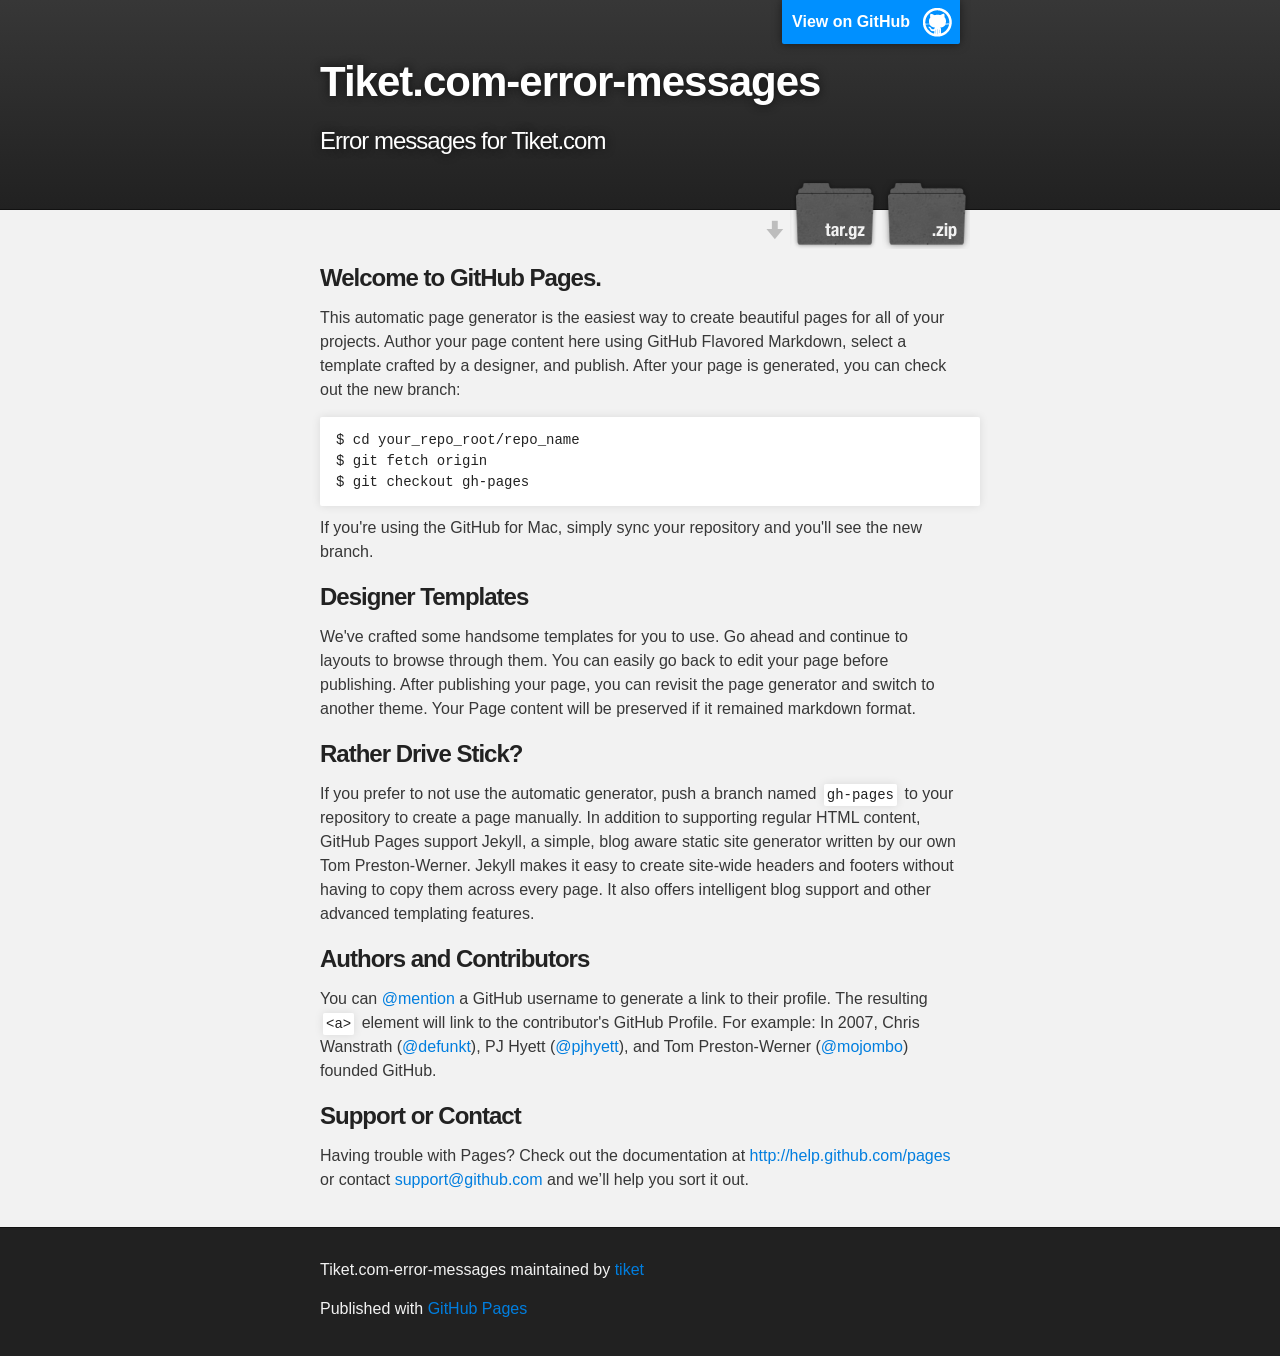
<file: index.html>
<!DOCTYPE html>
<html>

  <head>
    <meta charset='utf-8' />
    <meta http-equiv="X-UA-Compatible" content="chrome=1" />
    <meta name="description" content="Tiket.com-error-messages : Error messages for Tiket.com" />

    <link rel="stylesheet" type="text/css" media="screen" href="stylesheets/stylesheet.css">

    <title>Tiket.com-error-messages</title>
  </head>

  <body>

    <!-- HEADER -->
    <div id="header_wrap" class="outer">
        <header class="inner">
          <a id="forkme_banner" href="https://github.com/tiket/tiket.com-error-messages">View on GitHub</a>

          <h1 id="project_title">Tiket.com-error-messages</h1>
          <h2 id="project_tagline">Error messages for Tiket.com</h2>

            <section id="downloads">
              <a class="zip_download_link" href="https://github.com/tiket/tiket.com-error-messages/zipball/master">Download this project as a .zip file</a>
              <a class="tar_download_link" href="https://github.com/tiket/tiket.com-error-messages/tarball/master">Download this project as a tar.gz file</a>
            </section>
        </header>
    </div>

    <!-- MAIN CONTENT -->
    <div id="main_content_wrap" class="outer">
      <section id="main_content" class="inner">
        <h3>Welcome to GitHub Pages.</h3>

<p>This automatic page generator is the easiest way to create beautiful pages for all of your projects. Author your page content here using GitHub Flavored Markdown, select a template crafted by a designer, and publish. After your page is generated, you can check out the new branch:</p>

<pre><code>$ cd your_repo_root/repo_name
$ git fetch origin
$ git checkout gh-pages
</code></pre>

<p>If you're using the GitHub for Mac, simply sync your repository and you'll see the new branch.</p>

<h3>Designer Templates</h3>

<p>We've crafted some handsome templates for you to use. Go ahead and continue to layouts to browse through them. You can easily go back to edit your page before publishing. After publishing your page, you can revisit the page generator and switch to another theme. Your Page content will be preserved if it remained markdown format.</p>

<h3>Rather Drive Stick?</h3>

<p>If you prefer to not use the automatic generator, push a branch named <code>gh-pages</code> to your repository to create a page manually. In addition to supporting regular HTML content, GitHub Pages support Jekyll, a simple, blog aware static site generator written by our own Tom Preston-Werner. Jekyll makes it easy to create site-wide headers and footers without having to copy them across every page. It also offers intelligent blog support and other advanced templating features.</p>

<h3>Authors and Contributors</h3>

<p>You can <a href="https://github.com/blog/821" class="user-mention">@mention</a> a GitHub username to generate a link to their profile. The resulting <code>&lt;a&gt;</code> element will link to the contributor's GitHub Profile. For example: In 2007, Chris Wanstrath (<a href="https://github.com/defunkt" class="user-mention">@defunkt</a>), PJ Hyett (<a href="https://github.com/pjhyett" class="user-mention">@pjhyett</a>), and Tom Preston-Werner (<a href="https://github.com/mojombo" class="user-mention">@mojombo</a>) founded GitHub.</p>

<h3>Support or Contact</h3>

<p>Having trouble with Pages? Check out the documentation at <a href="http://help.github.com/pages">http://help.github.com/pages</a> or contact <a href="mailto:support@github.com">support@github.com</a> and we’ll help you sort it out.</p>
      </section>
    </div>

    <!-- FOOTER  -->
    <div id="footer_wrap" class="outer">
      <footer class="inner">
        <p class="copyright">Tiket.com-error-messages maintained by <a href="https://github.com/tiket">tiket</a></p>
        <p>Published with <a href="http://pages.github.com">GitHub Pages</a></p>
      </footer>
    </div>

    

  </body>
</html>
</file>
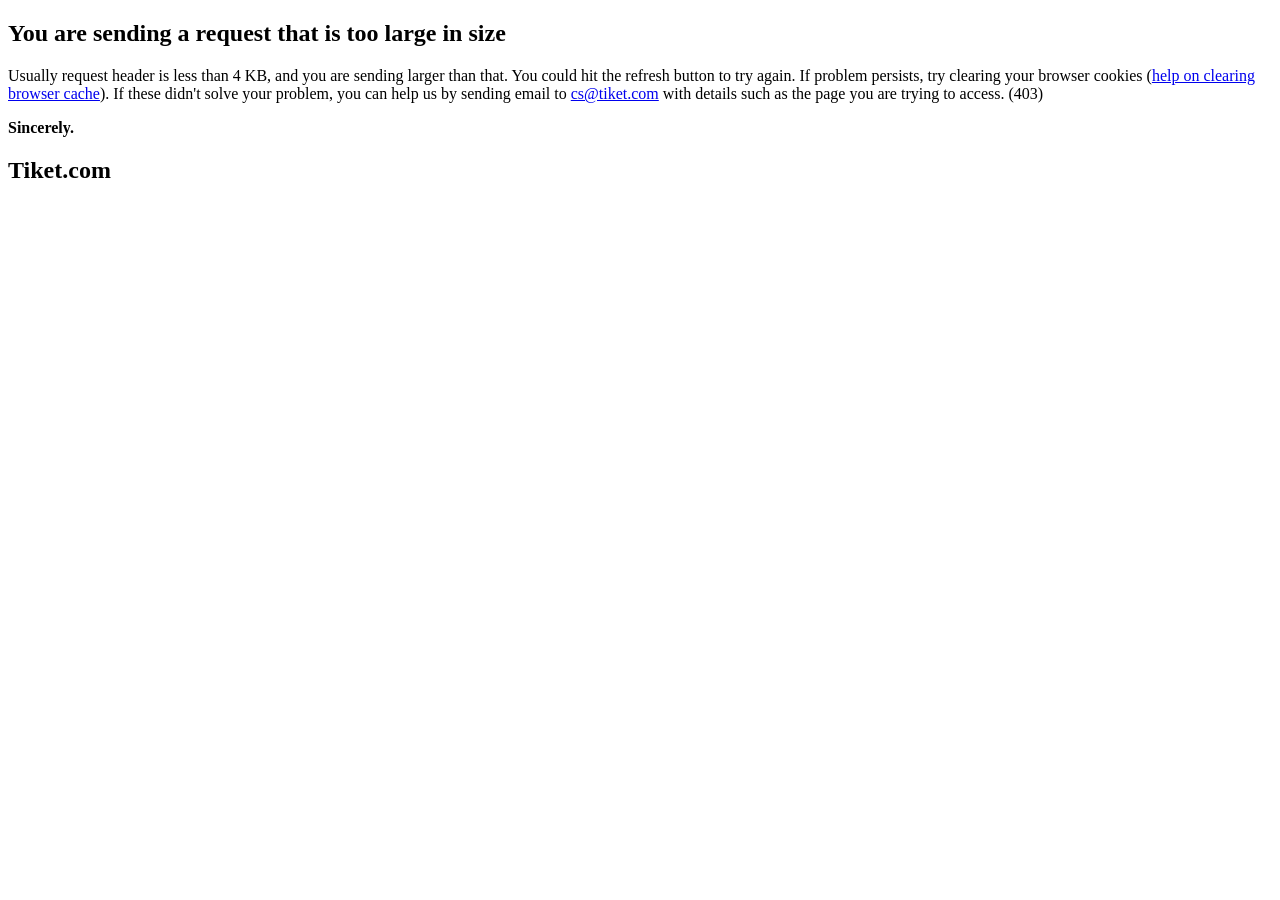
<file: 400-request-too-large.html>
<!doctype html>
<!-- paulirish.com/2008/conditional-stylesheets-vs-css-hacks-answer-neither/ -->
<!--[if lt IE 7]> <html class="no-js lt-ie9 lt-ie8 lt-ie7" lang="en"> <![endif]-->
<!--[if IE 7]>    <html class="no-js lt-ie9 lt-ie8" lang="en"> <![endif]-->
<!--[if IE 8]>    <html class="no-js lt-ie9" lang="en"> <![endif]-->
<!-- Consider adding a manifest.appcache: h5bp.com/d/Offline -->
<!--[if gt IE 8]><!--> <html class="no-js" lang="en"> <!--<![endif]-->
<head>
  <meta charset="utf-8">

  <!-- Use the .htaccess and remove these lines to avoid edge case issues.
       More info: h5bp.com/i/378 -->
  <meta http-equiv="X-UA-Compatible" content="IE=edge,chrome=1">

  <title>Tiket.com &#9733; Request is too Large</title>
  <meta name="description" content="">
  
  <!-- Mobile viewport optimized: h5bp.com/viewport -->
  <meta name="viewport" content="width=device-width">
  <meta http-equiv="refresh" content="10">
  
  <!-- Place favicon.ico and apple-touch-icon.png in the root directory: mathiasbynens.be/notes/touch-icons -->

  <!-- CSS: implied media="all" -->
  <link rel="stylesheet" type="text/css" href="http://tiket.github.com/tiket.com-error-messages/assets/css/style.css">
  <link href='http://fonts.googleapis.com/css?family=Dancing+Script:700' rel='stylesheet' type='text/css'>
  
  <!-- More ideas for your <head> here: h5bp.com/d/head-Tips -->

  <!-- All JavaScript at the bottom, except this Modernizr build.
       Modernizr enables HTML5 elements & feature detects for optimal performance.
       Create your own custom Modernizr build: www.modernizr.com/download/ -->
  <script src="http://tiket.github.com/tiket.com-error-messages/assets/js/libs/modernizr-2.5.2.min.js"></script>
</head>

<body>
  <!-- Prompt IE 6 users to install Chrome Frame. Remove this if you support IE 6.
       chromium.org/developers/how-tos/chrome-frame-getting-started -->
  <!--[if lt IE 7]><p class=chromeframe>Your browser is <em>ancient!</em> <a href="http://browsehappy.com/">Upgrade to a different browser</a> or <a href="http://www.google.com/chromeframe/?redirect=true">install Google Chrome Frame</a> to experience this site.</p><![endif]-->

  <div id="main" role="main" class="clearfix">
    
    <section class="busy">
      <div class="wrapBusy">
        <div class="detail">
          <h1>You are sending a request that is too large in size</h1>
          <p>
            Usually request header is less than 4 KB, and you are sending larger than that. You could hit the refresh button to try again. If problem persists, try clearing your browser cookies (<a href="http://support.google.com/accounts/bin/answer.py?hl=en&answer=32050" target="_blank">help on clearing browser cache</a>). If these didn't solve your problem, you can help us by sending email to <a href="mailto:cs@tiket.com">cs@tiket.com</a> with details such as the page you are trying to access. (403)</a>
          </p>
          <p>
            <strong class="sincerely">Sincerely.</strong>
          </p>
          <h2 class="ir">Tiket.com</h2>
        </div>
      </div>
    </section>
    
  </div>
  

  <!-- JavaScript at the bottom for fast page loading -->

  <!-- end scripts-->

  <!-- Asynchronous Google Analytics snippet. Change UA-XXXXX-X to be your site's ID.
       mathiasbynens.be/notes/async-analytics-snippet -->
<script type="text/javascript">

  var _gaq = _gaq || [];
  _gaq.push(['_setAccount', 'UA-22317351-2']);
  _gaq.push(['_setDomainName', 'tiket.com']);
  _gaq.push(['_setAllowLinker', true]);
  _gaq.push(['_setCustomVar',
      5,                   // This custom var is set to slot #1.  Required parameter.
      'Error Page',     // The name acts as a kind of category for the user activity.  Required parameter.
      '400 request too large',               // This value of the custom variable.  Required parameter.
      3                    // Sets the scope to session-level.  Optional parameter.
   ]);
  _gaq.push(['_trackEvent',
      'Error Page', // category of activity
      '400 request too large', // Action
   ]);
  _gaq.push(['_trackPageview']);

  (function() {
    var ga = document.createElement('script'); ga.type = 'text/javascript'; ga.async = true;
    ga.src = ('https:' == document.location.protocol ? 'https://ssl' : 'http://www') + '.google-analytics.com/ga.js';
    var s = document.getElementsByTagName('script')[0]; s.parentNode.insertBefore(ga, s);
  })();

</script>
  
</body>
</html>
</file>
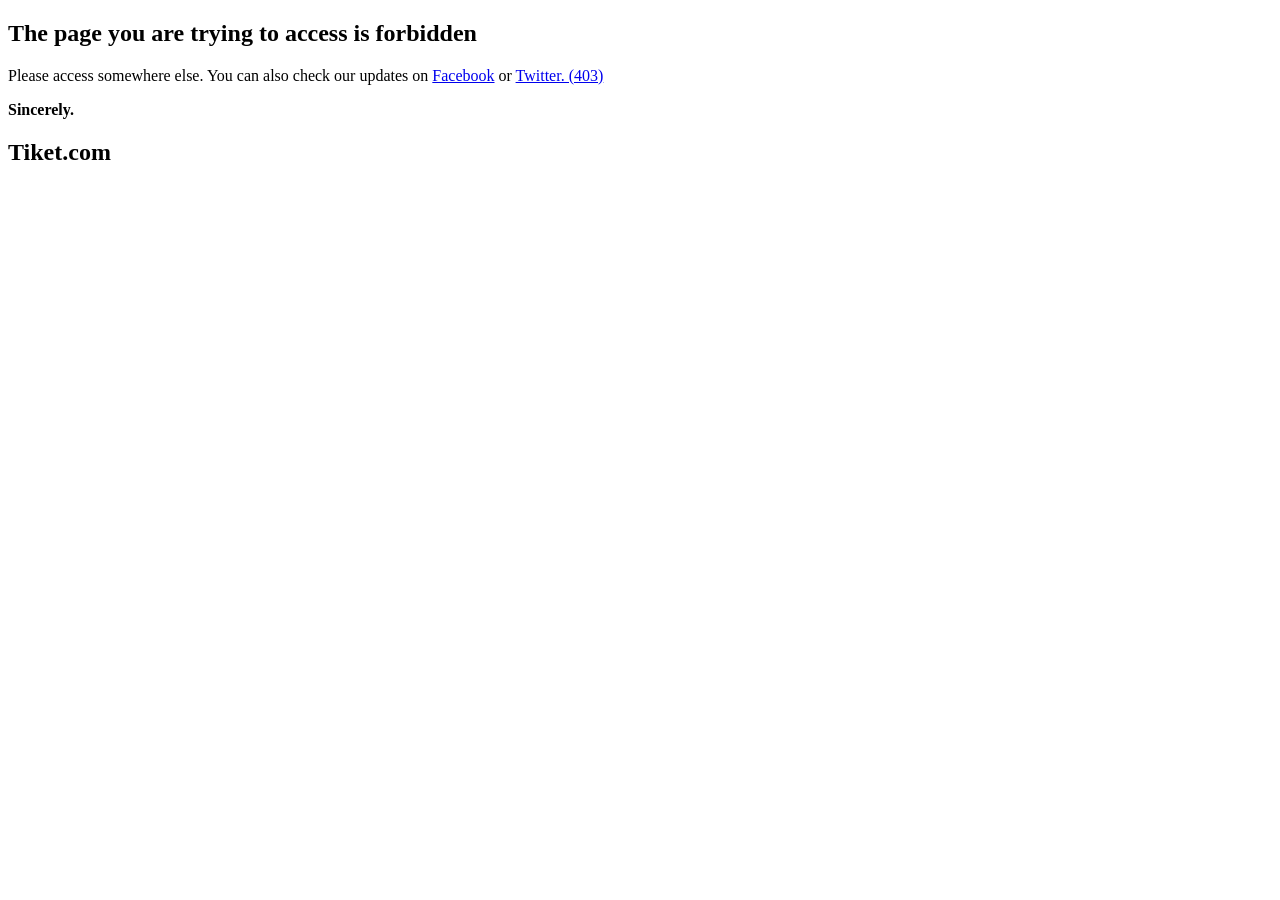
<file: 403-forbidden.html>
<!doctype html>
<!-- paulirish.com/2008/conditional-stylesheets-vs-css-hacks-answer-neither/ -->
<!--[if lt IE 7]> <html class="no-js lt-ie9 lt-ie8 lt-ie7" lang="en"> <![endif]-->
<!--[if IE 7]>    <html class="no-js lt-ie9 lt-ie8" lang="en"> <![endif]-->
<!--[if IE 8]>    <html class="no-js lt-ie9" lang="en"> <![endif]-->
<!-- Consider adding a manifest.appcache: h5bp.com/d/Offline -->
<!--[if gt IE 8]><!--> <html class="no-js" lang="en"> <!--<![endif]-->
<head>
  <meta charset="utf-8">

  <!-- Use the .htaccess and remove these lines to avoid edge case issues.
       More info: h5bp.com/i/378 -->
  <meta http-equiv="X-UA-Compatible" content="IE=edge,chrome=1">

  <title>Tiket.com &#9733; Page is Forbidden</title>
  <meta name="description" content="">
  
  <!-- Mobile viewport optimized: h5bp.com/viewport -->
  <meta name="viewport" content="width=device-width">

  <!-- Place favicon.ico and apple-touch-icon.png in the root directory: mathiasbynens.be/notes/touch-icons -->

  <!-- CSS: implied media="all" -->
  <link rel="stylesheet" type="text/css" href="http://tiket.github.com/tiket.com-error-messages/assets/css/style.css">
  <link href='http://fonts.googleapis.com/css?family=Dancing+Script:700' rel='stylesheet' type='text/css'>
  
  <!-- More ideas for your <head> here: h5bp.com/d/head-Tips -->

  <!-- All JavaScript at the bottom, except this Modernizr build.
       Modernizr enables HTML5 elements & feature detects for optimal performance.
       Create your own custom Modernizr build: www.modernizr.com/download/ -->
  <script src="http://tiket.github.com/tiket.com-error-messages/assets/js/libs/modernizr-2.5.2.min.js"></script>
</head>

<body>
  <!-- Prompt IE 6 users to install Chrome Frame. Remove this if you support IE 6.
       chromium.org/developers/how-tos/chrome-frame-getting-started -->
  <!--[if lt IE 7]><p class=chromeframe>Your browser is <em>ancient!</em> <a href="http://browsehappy.com/">Upgrade to a different browser</a> or <a href="http://www.google.com/chromeframe/?redirect=true">install Google Chrome Frame</a> to experience this site.</p><![endif]-->

  <div id="main" role="main" class="clearfix">
    
    <section class="busy">
      <div class="wrapBusy">
        <div class="detail">
          <h1>The page you are trying to access is forbidden</h1>
          <p>
            Please access somewhere else. You can also check our updates on <a href="http://facebook.com/tiket" title="Tiket.com Facebook Page">Facebook</a> or <a href="http://twitter.com/tiket" title="Tiket.com Twitter">Twitter. (403)</a>
          </p>
          <p>
            <strong class="sincerely">Sincerely.</strong>
          </p>
          <h2 class="ir">Tiket.com</h2>
        </div>
      </div>
    </section>
    
  </div>
  

  <!-- JavaScript at the bottom for fast page loading -->

  <!-- end scripts-->

  <!-- Asynchronous Google Analytics snippet. Change UA-XXXXX-X to be your site's ID.
       mathiasbynens.be/notes/async-analytics-snippet -->
<script type="text/javascript">

  var _gaq = _gaq || [];
  _gaq.push(['_setAccount', 'UA-22317351-2']);
  _gaq.push(['_setDomainName', 'tiket.com']);
  _gaq.push(['_setAllowLinker', true]);
  _gaq.push(['_setCustomVar',
      5,                   // This custom var is set to slot #1.  Required parameter.
      'Error Page',     // The name acts as a kind of category for the user activity.  Required parameter.
      '403 forbidden',               // This value of the custom variable.  Required parameter.
      3                    // Sets the scope to session-level.  Optional parameter.
   ]);
  _gaq.push(['_trackEvent',
      'Error Page', // category of activity
      '403 forbidden', // Action
   ]);
  _gaq.push(['_trackPageview']);

  (function() {
    var ga = document.createElement('script'); ga.type = 'text/javascript'; ga.async = true;
    ga.src = ('https:' == document.location.protocol ? 'https://ssl' : 'http://www') + '.google-analytics.com/ga.js';
    var s = document.getElementsByTagName('script')[0]; s.parentNode.insertBefore(ga, s);
  })();

</script>
  
</body>
</html>
</file>
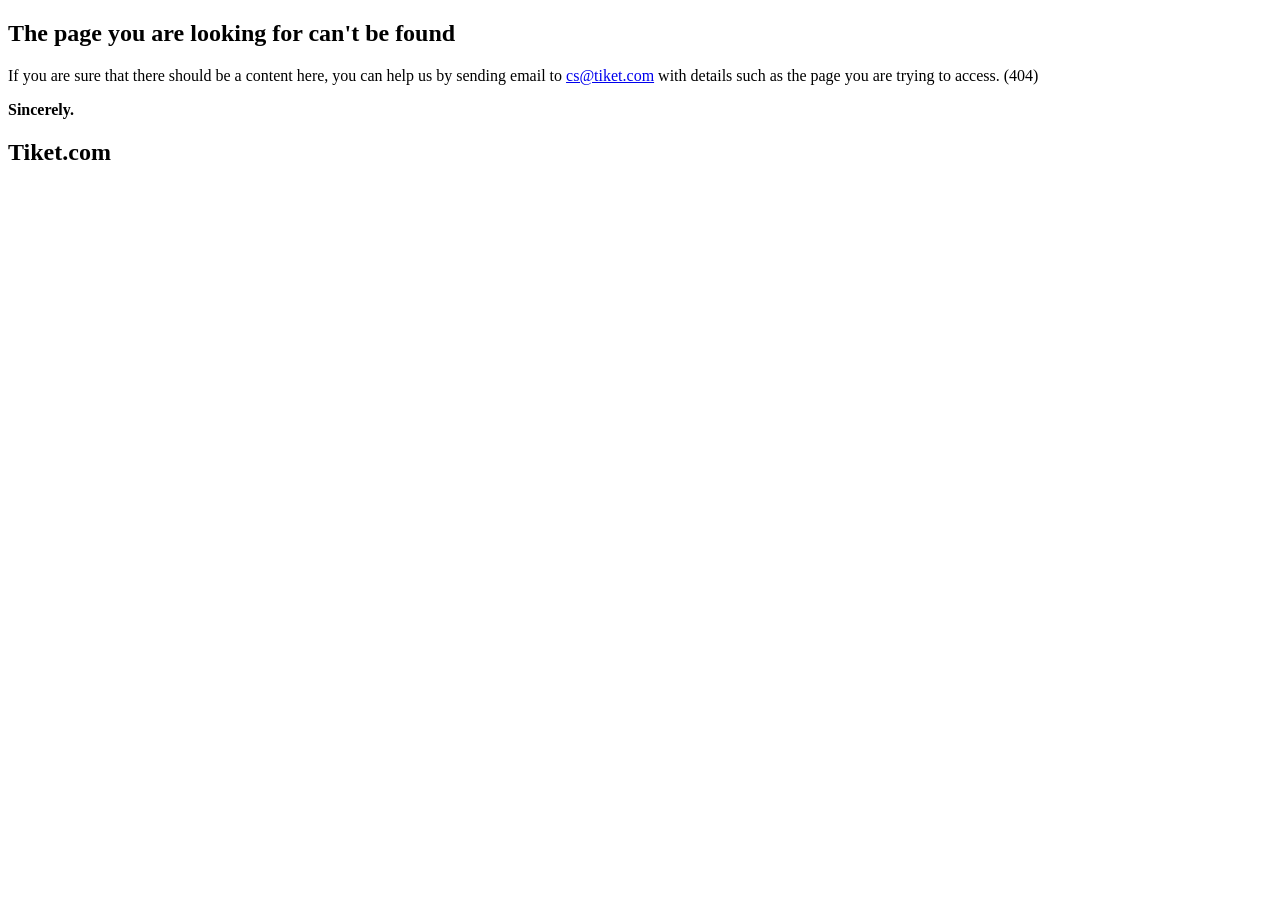
<file: 404-file-not-found.html>
<!doctype html>
<!-- paulirish.com/2008/conditional-stylesheets-vs-css-hacks-answer-neither/ -->
<!--[if lt IE 7]> <html class="no-js lt-ie9 lt-ie8 lt-ie7" lang="en"> <![endif]-->
<!--[if IE 7]>    <html class="no-js lt-ie9 lt-ie8" lang="en"> <![endif]-->
<!--[if IE 8]>    <html class="no-js lt-ie9" lang="en"> <![endif]-->
<!-- Consider adding a manifest.appcache: h5bp.com/d/Offline -->
<!--[if gt IE 8]><!--> <html class="no-js" lang="en"> <!--<![endif]-->
<head>
  <meta charset="utf-8">

  <!-- Use the .htaccess and remove these lines to avoid edge case issues.
       More info: h5bp.com/i/378 -->
  <meta http-equiv="X-UA-Compatible" content="IE=edge,chrome=1">

  <title>Tiket.com &#9733; File not Found</title>
  <meta name="description" content="">
  
  <!-- Mobile viewport optimized: h5bp.com/viewport -->
  <meta name="viewport" content="width=device-width">

  <!-- Place favicon.ico and apple-touch-icon.png in the root directory: mathiasbynens.be/notes/touch-icons -->

  <!-- CSS: implied media="all" -->
  <link rel="stylesheet" type="text/css" href="http://tiket.github.com/tiket.com-error-messages/assets/css/style.css">
  <link href='http://fonts.googleapis.com/css?family=Dancing+Script:700' rel='stylesheet' type='text/css'>
  
  <!-- More ideas for your <head> here: h5bp.com/d/head-Tips -->

  <!-- All JavaScript at the bottom, except this Modernizr build.
       Modernizr enables HTML5 elements & feature detects for optimal performance.
       Create your own custom Modernizr build: www.modernizr.com/download/ -->
  <script src="http://tiket.github.com/tiket.com-error-messages/assets/js/libs/modernizr-2.5.2.min.js"></script>
</head>

<body>
  <!-- Prompt IE 6 users to install Chrome Frame. Remove this if you support IE 6.
       chromium.org/developers/how-tos/chrome-frame-getting-started -->
  <!--[if lt IE 7]><p class=chromeframe>Your browser is <em>ancient!</em> <a href="http://browsehappy.com/">Upgrade to a different browser</a> or <a href="http://www.google.com/chromeframe/?redirect=true">install Google Chrome Frame</a> to experience this site.</p><![endif]-->

  <div id="main" role="main" class="clearfix">
    
    <section class="busy">
      <div class="wrapBusy">
        <div class="detail">
          <h1>The page you are looking for can't be found</h1>
          <p>
            If you are sure that there should be a content here, you can help us by sending email to <a href="mailto:cs@tiket.com">cs@tiket.com</a> with details such as the page you are trying to access. (404)</a>
          </p>
          <p>
            <strong class="sincerely">Sincerely.</strong>
          </p>
          <h2 class="ir">Tiket.com</h2>
        </div>
      </div>
    </section>
    
  </div>
  

  <!-- JavaScript at the bottom for fast page loading -->

  <!-- end scripts-->

  <!-- Asynchronous Google Analytics snippet. Change UA-XXXXX-X to be your site's ID.
       mathiasbynens.be/notes/async-analytics-snippet -->
<script type="text/javascript">

  var _gaq = _gaq || [];
  _gaq.push(['_setAccount', 'UA-22317351-2']);
  _gaq.push(['_setDomainName', 'tiket.com']);
  _gaq.push(['_setAllowLinker', true]);
  _gaq.push(['_setCustomVar',
      5,                   // This custom var is set to slot #1.  Required parameter.
      'Error Page',     // The name acts as a kind of category for the user activity.  Required parameter.
      '404 file not found',               // This value of the custom variable.  Required parameter.
      3                    // Sets the scope to session-level.  Optional parameter.
   ]);
  _gaq.push(['_trackEvent',
      'Error Page', // category of activity
      '404 file not found', // Action
   ]);
  _gaq.push(['_trackPageview']);

  (function() {
    var ga = document.createElement('script'); ga.type = 'text/javascript'; ga.async = true;
    ga.src = ('https:' == document.location.protocol ? 'https://ssl' : 'http://www') + '.google-analytics.com/ga.js';
    var s = document.getElementsByTagName('script')[0]; s.parentNode.insertBefore(ga, s);
  })();

</script>
  
</body>
</html>
</file>
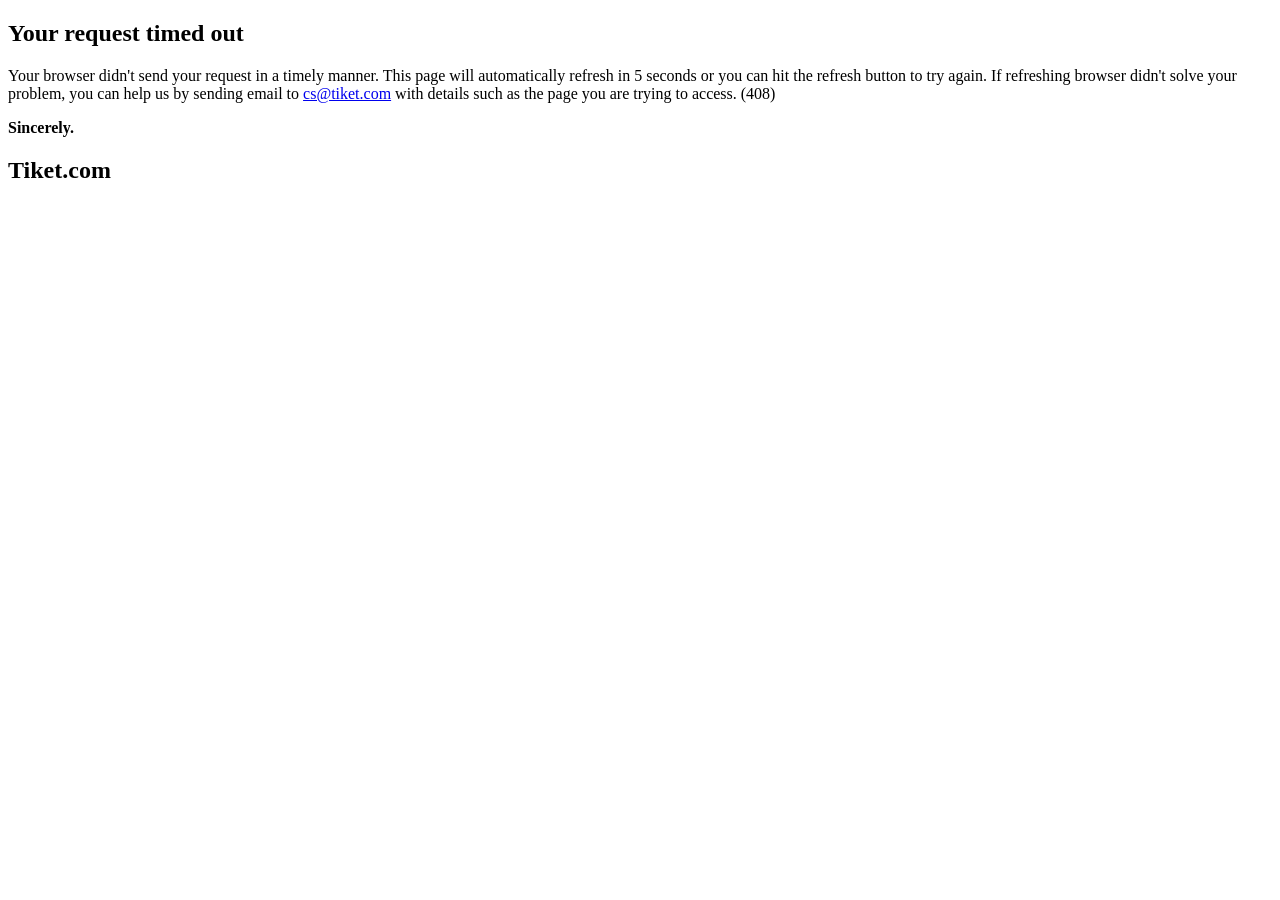
<file: 408-request-timeout.html>
<!doctype html>
<!-- paulirish.com/2008/conditional-stylesheets-vs-css-hacks-answer-neither/ -->
<!--[if lt IE 7]> <html class="no-js lt-ie9 lt-ie8 lt-ie7" lang="en"> <![endif]-->
<!--[if IE 7]>    <html class="no-js lt-ie9 lt-ie8" lang="en"> <![endif]-->
<!--[if IE 8]>    <html class="no-js lt-ie9" lang="en"> <![endif]-->
<!-- Consider adding a manifest.appcache: h5bp.com/d/Offline -->
<!--[if gt IE 8]><!--> <html class="no-js" lang="en"> <!--<![endif]-->
<head>
  <meta charset="utf-8">

  <!-- Use the .htaccess and remove these lines to avoid edge case issues.
       More info: h5bp.com/i/378 -->
  <meta http-equiv="X-UA-Compatible" content="IE=edge,chrome=1">

  <title>Tiket.com &#9733; Request Timeout</title>
  <meta name="description" content="">
  
  <!-- Mobile viewport optimized: h5bp.com/viewport -->
  <meta name="viewport" content="width=device-width">
  <meta http-equiv="refresh" content="5">
  
  <!-- Place favicon.ico and apple-touch-icon.png in the root directory: mathiasbynens.be/notes/touch-icons -->

  <!-- CSS: implied media="all" -->
  <link rel="stylesheet" type="text/css" href="http://tiket.github.com/tiket.com-error-messages/assets/css/style.css">
  <link href='http://fonts.googleapis.com/css?family=Dancing+Script:700' rel='stylesheet' type='text/css'>
  
  <!-- More ideas for your <head> here: h5bp.com/d/head-Tips -->

  <!-- All JavaScript at the bottom, except this Modernizr build.
       Modernizr enables HTML5 elements & feature detects for optimal performance.
       Create your own custom Modernizr build: www.modernizr.com/download/ -->
  <script src="http://tiket.github.com/tiket.com-error-messages/assets/js/libs/modernizr-2.5.2.min.js"></script>
</head>

<body>
  <!-- Prompt IE 6 users to install Chrome Frame. Remove this if you support IE 6.
       chromium.org/developers/how-tos/chrome-frame-getting-started -->
  <!--[if lt IE 7]><p class=chromeframe>Your browser is <em>ancient!</em> <a href="http://browsehappy.com/">Upgrade to a different browser</a> or <a href="http://www.google.com/chromeframe/?redirect=true">install Google Chrome Frame</a> to experience this site.</p><![endif]-->

  <div id="main" role="main" class="clearfix">
    
    <section class="busy">
      <div class="wrapBusy">
        <div class="detail">
          <h1>Your request timed out</h1>
          <p>
            Your browser didn't send your request in a timely manner. This page will automatically refresh in 5 seconds or you can hit the refresh button to try again. If refreshing browser didn't solve your problem, you can help us by sending email to <a href="mailto:cs@tiket.com">cs@tiket.com</a> with details such as the page you are trying to access. (408)</a>
          </p>
          <p>
            <strong class="sincerely">Sincerely.</strong>
          </p>
          <h2 class="ir">Tiket.com</h2>
        </div>
      </div>
    </section>
    
  </div>
  

  <!-- JavaScript at the bottom for fast page loading -->

  <!-- end scripts-->

  <!-- Asynchronous Google Analytics snippet. Change UA-XXXXX-X to be your site's ID.
       mathiasbynens.be/notes/async-analytics-snippet -->
<script type="text/javascript">

  var _gaq = _gaq || [];
  _gaq.push(['_setAccount', 'UA-22317351-2']);
  _gaq.push(['_setDomainName', 'tiket.com']);
  _gaq.push(['_setAllowLinker', true]);
  _gaq.push(['_setCustomVar',
      5,                   // This custom var is set to slot #1.  Required parameter.
      'Error Page',     // The name acts as a kind of category for the user activity.  Required parameter.
      '408 request timeout',               // This value of the custom variable.  Required parameter.
      3                    // Sets the scope to session-level.  Optional parameter.
   ]);
  _gaq.push(['_trackEvent',
      'Error Page', // category of activity
      '408 request timeout', // Action
   ]);
  _gaq.push(['_trackPageview']);

  (function() {
    var ga = document.createElement('script'); ga.type = 'text/javascript'; ga.async = true;
    ga.src = ('https:' == document.location.protocol ? 'https://ssl' : 'http://www') + '.google-analytics.com/ga.js';
    var s = document.getElementsByTagName('script')[0]; s.parentNode.insertBefore(ga, s);
  })();

</script>
  
</body>
</html>
</file>
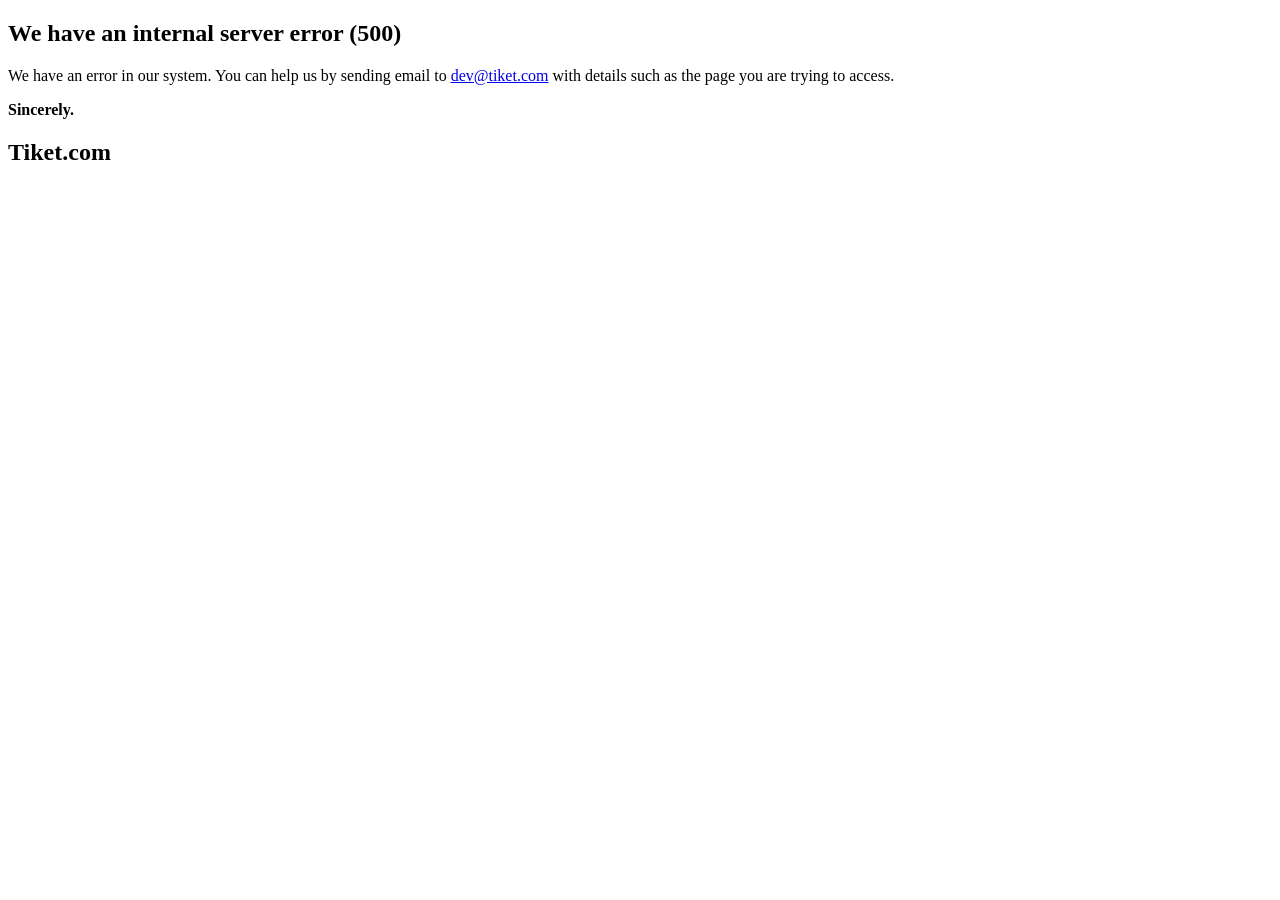
<file: 500-internal-server.html>
<!doctype html>
<!-- paulirish.com/2008/conditional-stylesheets-vs-css-hacks-answer-neither/ -->
<!--[if lt IE 7]> <html class="no-js lt-ie9 lt-ie8 lt-ie7" lang="en"> <![endif]-->
<!--[if IE 7]>    <html class="no-js lt-ie9 lt-ie8" lang="en"> <![endif]-->
<!--[if IE 8]>    <html class="no-js lt-ie9" lang="en"> <![endif]-->
<!-- Consider adding a manifest.appcache: h5bp.com/d/Offline -->
<!--[if gt IE 8]><!--> <html class="no-js" lang="en"> <!--<![endif]-->
<head>
  <meta charset="utf-8">

  <!-- Use the .htaccess and remove these lines to avoid edge case issues.
       More info: h5bp.com/i/378 -->
  <meta http-equiv="X-UA-Compatible" content="IE=edge,chrome=1">

  <title>Tiket.com &#9733; Internal Server Error (500)</title>
  <meta name="description" content="">
  
  <!-- Mobile viewport optimized: h5bp.com/viewport -->
  <meta name="viewport" content="width=device-width">

  <!-- Place favicon.ico and apple-touch-icon.png in the root directory: mathiasbynens.be/notes/touch-icons -->

  <!-- CSS: implied media="all" -->
  <link rel="stylesheet" type="text/css" href="http://tiket.github.com/tiket.com-error-messages/assets/css/style.css">
  <link href='http://fonts.googleapis.com/css?family=Dancing+Script:700' rel='stylesheet' type='text/css'>
  
  <!-- More ideas for your <head> here: h5bp.com/d/head-Tips -->

  <!-- All JavaScript at the bottom, except this Modernizr build.
       Modernizr enables HTML5 elements & feature detects for optimal performance.
       Create your own custom Modernizr build: www.modernizr.com/download/ -->
  <script src="http://tiket.github.com/tiket.com-error-messages/assets/js/libs/modernizr-2.5.2.min.js"></script>
</head>

<body>
  <!-- Prompt IE 6 users to install Chrome Frame. Remove this if you support IE 6.
       chromium.org/developers/how-tos/chrome-frame-getting-started -->
  <!--[if lt IE 7]><p class=chromeframe>Your browser is <em>ancient!</em> <a href="http://browsehappy.com/">Upgrade to a different browser</a> or <a href="http://www.google.com/chromeframe/?redirect=true">install Google Chrome Frame</a> to experience this site.</p><![endif]-->

  <div id="main" role="main" class="clearfix">
    
    <section class="busy">
      <div class="wrapBusy">
        <div class="detail">
          <h1>We have an internal server error (500)</h1>
          <p>
            We have an error in our system. You can help us by sending email to <a href="mailto:dev@tiket.com">dev@tiket.com</a> with details such as the page you are trying to access.</a>
          </p>
          <p>
            <strong class="sincerely">Sincerely.</strong>
          </p>
          <h2 class="ir">Tiket.com</h2>
        </div>
      </div>
    </section>
    
  </div>
  

  <!-- JavaScript at the bottom for fast page loading -->

  <!-- end scripts-->

  <!-- Asynchronous Google Analytics snippet. Change UA-XXXXX-X to be your site's ID.
       mathiasbynens.be/notes/async-analytics-snippet -->
<script type="text/javascript">

  var _gaq = _gaq || [];
  _gaq.push(['_setAccount', 'UA-22317351-2']);
  _gaq.push(['_setDomainName', 'tiket.com']);
  _gaq.push(['_setAllowLinker', true]);
  _gaq.push(['_setCustomVar',
      5,                   // This custom var is set to slot #1.  Required parameter.
      'Error Page',     // The name acts as a kind of category for the user activity.  Required parameter.
      '500 internal server error',               // This value of the custom variable.  Required parameter.
      3                    // Sets the scope to session-level.  Optional parameter.
   ]);
  _gaq.push(['_trackEvent',
      'Error Page', // category of activity
      '500 internal server error', // Action
   ]);
  _gaq.push(['_trackPageview']);

  (function() {
    var ga = document.createElement('script'); ga.type = 'text/javascript'; ga.async = true;
    ga.src = ('https:' == document.location.protocol ? 'https://ssl' : 'http://www') + '.google-analytics.com/ga.js';
    var s = document.getElementsByTagName('script')[0]; s.parentNode.insertBefore(ga, s);
  })();

</script>
  
</body>
</html>
</file>
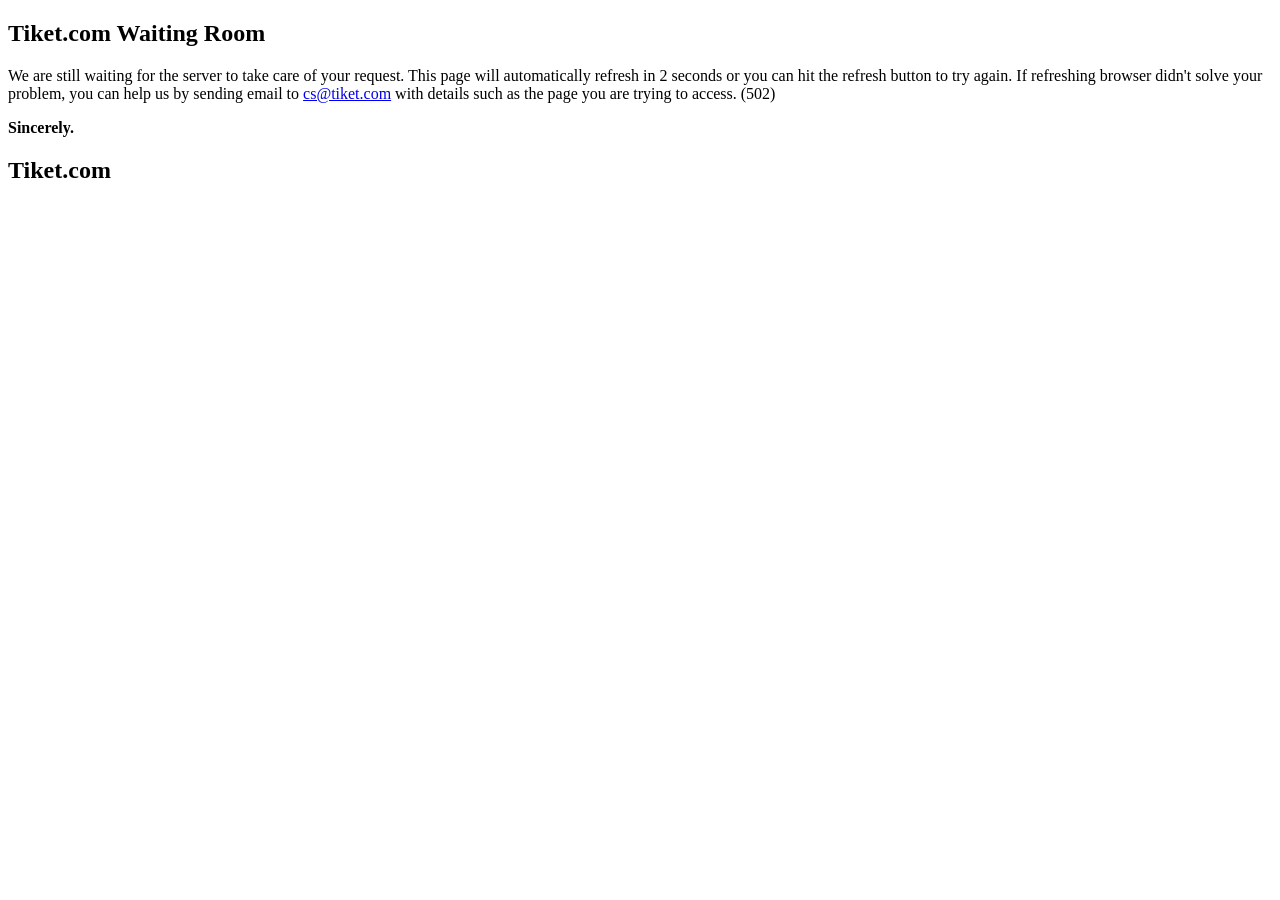
<file: 502-empty-response.html>
<!doctype html>
<!-- paulirish.com/2008/conditional-stylesheets-vs-css-hacks-answer-neither/ -->
<!--[if lt IE 7]> <html class="no-js lt-ie9 lt-ie8 lt-ie7" lang="en"> <![endif]-->
<!--[if IE 7]>    <html class="no-js lt-ie9 lt-ie8" lang="en"> <![endif]-->
<!--[if IE 8]>    <html class="no-js lt-ie9" lang="en"> <![endif]-->
<!-- Consider adding a manifest.appcache: h5bp.com/d/Offline -->
<!--[if gt IE 8]><!--> <html class="no-js" lang="en"> <!--<![endif]-->
<head>
  <meta charset="utf-8">

  <!-- Use the .htaccess and remove these lines to avoid edge case issues.
       More info: h5bp.com/i/378 -->
  <meta http-equiv="X-UA-Compatible" content="IE=edge,chrome=1">

  <title>Tiket.com &#9733; Waiting Room (502)</title>
  <meta name="description" content="">
  
  <!-- Mobile viewport optimized: h5bp.com/viewport -->
  <meta name="viewport" content="width=device-width">
  <meta http-equiv="refresh" content="2">
  
  <!-- Place favicon.ico and apple-touch-icon.png in the root directory: mathiasbynens.be/notes/touch-icons -->

  <!-- CSS: implied media="all" -->
  <link rel="stylesheet" type="text/css" href="http://tiket.github.com/tiket.com-error-messages/assets/css/style.css">
  <link href='http://fonts.googleapis.com/css?family=Dancing+Script:700' rel='stylesheet' type='text/css'>
  
  <!-- More ideas for your <head> here: h5bp.com/d/head-Tips -->

  <!-- All JavaScript at the bottom, except this Modernizr build.
       Modernizr enables HTML5 elements & feature detects for optimal performance.
       Create your own custom Modernizr build: www.modernizr.com/download/ -->
  <script src="http://tiket.github.com/tiket.com-error-messages/assets/js/libs/modernizr-2.5.2.min.js"></script>
</head>

<body>
  <!-- Prompt IE 6 users to install Chrome Frame. Remove this if you support IE 6.
       chromium.org/developers/how-tos/chrome-frame-getting-started -->
  <!--[if lt IE 7]><p class=chromeframe>Your browser is <em>ancient!</em> <a href="http://browsehappy.com/">Upgrade to a different browser</a> or <a href="http://www.google.com/chromeframe/?redirect=true">install Google Chrome Frame</a> to experience this site.</p><![endif]-->

  <div id="main" role="main" class="clearfix">
    
    <section class="busy">
      <div class="wrapBusy">
        <div class="detail">
          <h1>Tiket.com Waiting Room</h1>
          <p>
            We are still waiting for the server to take care of your request. This page will automatically refresh in 2 seconds or you can hit the refresh button to try again. If refreshing browser didn't solve your problem, you can help us by sending email to <a href="mailto:cs@tiket.com">cs@tiket.com</a> with details such as the page you are trying to access. (502)</a>
          </p>
          <p>
            <strong class="sincerely">Sincerely.</strong>
          </p>
          <h2 class="ir">Tiket.com</h2>
        </div>
      </div>
    </section>
    
  </div>
  

  <!-- JavaScript at the bottom for fast page loading -->

  <!-- end scripts-->

  <!-- Asynchronous Google Analytics snippet. Change UA-XXXXX-X to be your site's ID.
       mathiasbynens.be/notes/async-analytics-snippet -->
<script type="text/javascript">

  var _gaq = _gaq || [];
  _gaq.push(['_setAccount', 'UA-22317351-2']);
  _gaq.push(['_setDomainName', 'tiket.com']);
  _gaq.push(['_setAllowLinker', true]);
  _gaq.push(['_setCustomVar',
      5,                   // This custom var is set to slot #1.  Required parameter.
      'Error Page',     // The name acts as a kind of category for the user activity.  Required parameter.
      '502 empty response',               // This value of the custom variable.  Required parameter.
      3                    // Sets the scope to session-level.  Optional parameter.
   ]);
  _gaq.push(['_trackEvent',
      'Error Page', // category of activity
      '502 empty response', // Action
   ]);
  _gaq.push(['_trackPageview']);

  (function() {
    var ga = document.createElement('script'); ga.type = 'text/javascript'; ga.async = true;
    ga.src = ('https:' == document.location.protocol ? 'https://ssl' : 'http://www') + '.google-analytics.com/ga.js';
    var s = document.getElementsByTagName('script')[0]; s.parentNode.insertBefore(ga, s);
  })();

</script>
  
</body>
</html>
</file>
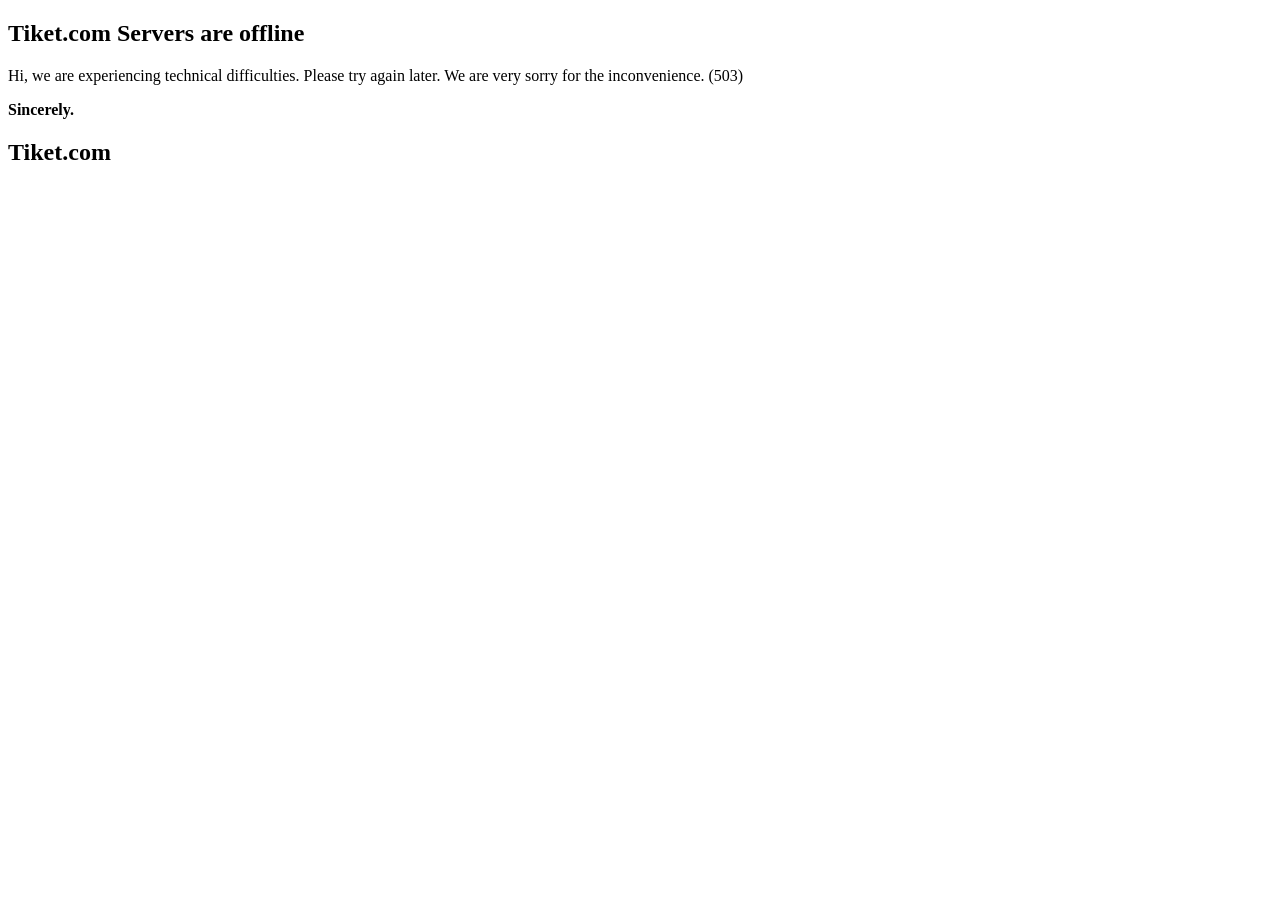
<file: 503-no-server-available.html>
<!doctype html>
<!-- paulirish.com/2008/conditional-stylesheets-vs-css-hacks-answer-neither/ -->
<!--[if lt IE 7]> <html class="no-js lt-ie9 lt-ie8 lt-ie7" lang="en"> <![endif]-->
<!--[if IE 7]>    <html class="no-js lt-ie9 lt-ie8" lang="en"> <![endif]-->
<!--[if IE 8]>    <html class="no-js lt-ie9" lang="en"> <![endif]-->
<!-- Consider adding a manifest.appcache: h5bp.com/d/Offline -->
<!--[if gt IE 8]><!--> <html class="no-js" lang="en"> <!--<![endif]-->
<head>
  <meta charset="utf-8">

  <!-- Use the .htaccess and remove these lines to avoid edge case issues.
       More info: h5bp.com/i/378 -->
  <meta http-equiv="X-UA-Compatible" content="IE=edge,chrome=1">

  <title>Tiket.com &#9733; Servers are offline</title>
  <meta name="description" content="">
  
  <!-- Mobile viewport optimized: h5bp.com/viewport -->
  <meta name="viewport" content="width=device-width">
  <meta http-equiv="refresh" content="60">
  
  <!-- Place favicon.ico and apple-touch-icon.png in the root directory: mathiasbynens.be/notes/touch-icons -->

  <!-- CSS: implied media="all" -->
  <link rel="stylesheet" type="text/css" href="http://tiket.github.com/tiket.com-error-messages/assets/css/style.css">
  <link href='http://fonts.googleapis.com/css?family=Dancing+Script:700' rel='stylesheet' type='text/css'>
  
  <!-- More ideas for your <head> here: h5bp.com/d/head-Tips -->

  <!-- All JavaScript at the bottom, except this Modernizr build.
       Modernizr enables HTML5 elements & feature detects for optimal performance.
       Create your own custom Modernizr build: www.modernizr.com/download/ -->
  <script src="http://tiket.github.com/tiket.com-error-messages/assets/js/libs/modernizr-2.5.2.min.js"></script>
</head>

<body>
  <!-- Prompt IE 6 users to install Chrome Frame. Remove this if you support IE 6.
       chromium.org/developers/how-tos/chrome-frame-getting-started -->
  <!--[if lt IE 7]><p class=chromeframe>Your browser is <em>ancient!</em> <a href="http://browsehappy.com/">Upgrade to a different browser</a> or <a href="http://www.google.com/chromeframe/?redirect=true">install Google Chrome Frame</a> to experience this site.</p><![endif]-->

  <div id="main" role="main" class="clearfix">
    
    <section class="busy">
      <div class="wrapBusy">
        <div class="detail">
          <h1>Tiket.com Servers are offline</h1>
          <p>
            Hi, we are experiencing technical difficulties. Please try again later. We are very sorry for the inconvenience. (503)</a>
          </p>
          <p>
            <strong class="sincerely">Sincerely.</strong>
          </p>
          <h2 class="ir">Tiket.com</h2>
        </div>
      </div>
    </section>
    
  </div>
  

  <!-- JavaScript at the bottom for fast page loading -->

  <!-- end scripts-->

  <!-- Asynchronous Google Analytics snippet. Change UA-XXXXX-X to be your site's ID.
       mathiasbynens.be/notes/async-analytics-snippet -->
<script type="text/javascript">

  var _gaq = _gaq || [];
  _gaq.push(['_setAccount', 'UA-22317351-2']);
  _gaq.push(['_setDomainName', 'tiket.com']);
  _gaq.push(['_setAllowLinker', true]);
  _gaq.push(['_setCustomVar',
      5,                   // This custom var is set to slot #1.  Required parameter.
      'Error Page',     // The name acts as a kind of category for the user activity.  Required parameter.
      '503 no server available',               // This value of the custom variable.  Required parameter.
      3                    // Sets the scope to session-level.  Optional parameter.
   ]);
  _gaq.push(['_trackEvent',
      'Error Page', // category of activity
      '503 no server available', // Action
   ]);
  _gaq.push(['_trackPageview']);

  (function() {
    var ga = document.createElement('script'); ga.type = 'text/javascript'; ga.async = true;
    ga.src = ('https:' == document.location.protocol ? 'https://ssl' : 'http://www') + '.google-analytics.com/ga.js';
    var s = document.getElementsByTagName('script')[0]; s.parentNode.insertBefore(ga, s);
  })();

</script>
  
</body>
</html>
</file>
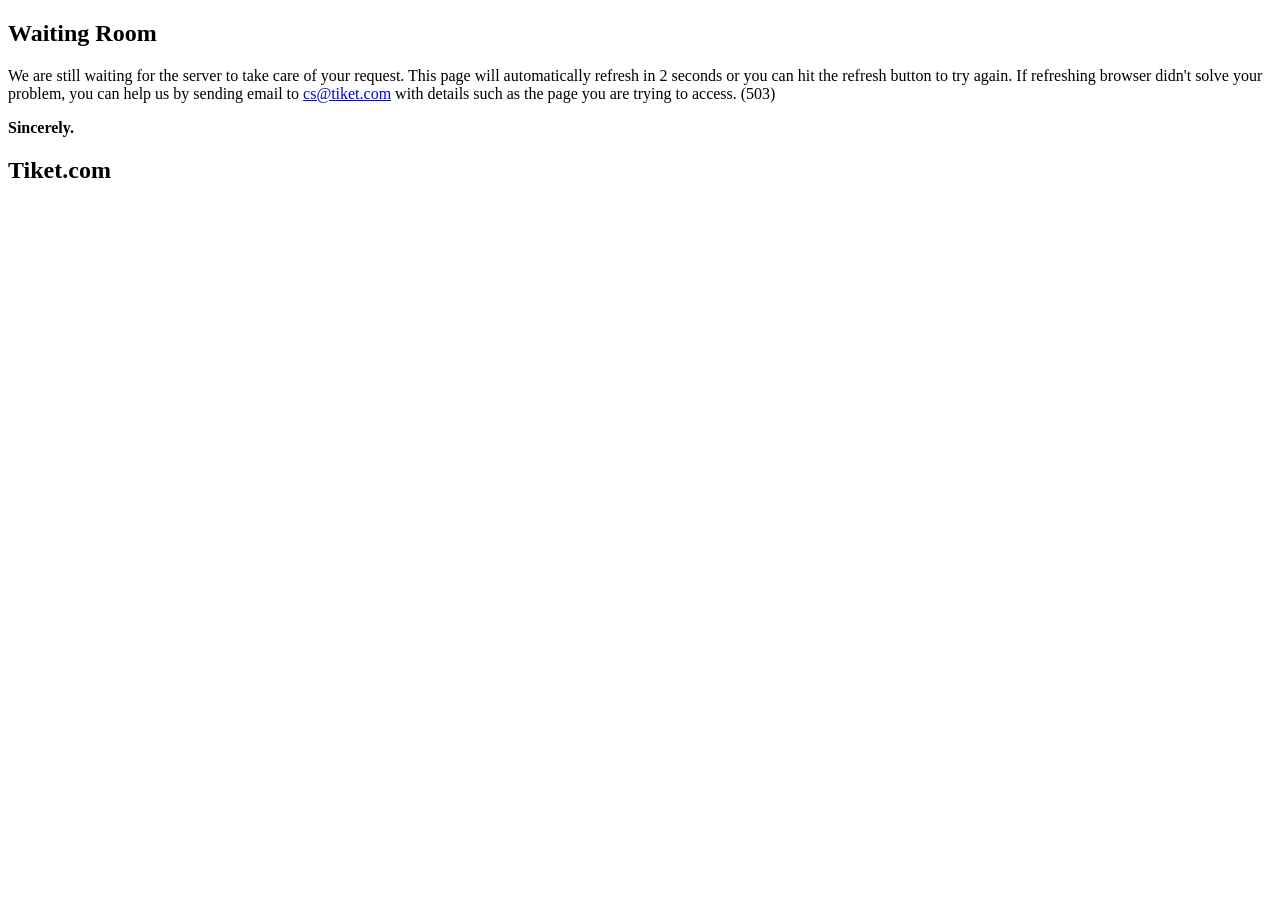
<file: 504-response-timeout.html>
<!doctype html>
<!-- paulirish.com/2008/conditional-stylesheets-vs-css-hacks-answer-neither/ -->
<!--[if lt IE 7]> <html class="no-js lt-ie9 lt-ie8 lt-ie7" lang="en"> <![endif]-->
<!--[if IE 7]>    <html class="no-js lt-ie9 lt-ie8" lang="en"> <![endif]-->
<!--[if IE 8]>    <html class="no-js lt-ie9" lang="en"> <![endif]-->
<!-- Consider adding a manifest.appcache: h5bp.com/d/Offline -->
<!--[if gt IE 8]><!--> <html class="no-js" lang="en"> <!--<![endif]-->
<head>
  <meta charset="utf-8">

  <!-- Use the .htaccess and remove these lines to avoid edge case issues.
       More info: h5bp.com/i/378 -->
  <meta http-equiv="X-UA-Compatible" content="IE=edge,chrome=1">

  <title>Tiket.com &#9733; Waiting Room</title>
  <meta name="description" content="">
  
  <!-- Mobile viewport optimized: h5bp.com/viewport -->
  <meta name="viewport" content="width=device-width">
  <meta http-equiv="refresh" content="2">
  
  <!-- Place favicon.ico and apple-touch-icon.png in the root directory: mathiasbynens.be/notes/touch-icons -->

  <!-- CSS: implied media="all" -->
  <link rel="stylesheet" type="text/css" href="http://tiket.github.com/tiket.com-error-messages/assets/css/style.css">
  <link href='http://fonts.googleapis.com/css?family=Dancing+Script:700' rel='stylesheet' type='text/css'>
  
  <!-- More ideas for your <head> here: h5bp.com/d/head-Tips -->

  <!-- All JavaScript at the bottom, except this Modernizr build.
       Modernizr enables HTML5 elements & feature detects for optimal performance.
       Create your own custom Modernizr build: www.modernizr.com/download/ -->
  <script src="http://tiket.github.com/tiket.com-error-messages/assets/js/libs/modernizr-2.5.2.min.js"></script>
</head>

<body>
  <!-- Prompt IE 6 users to install Chrome Frame. Remove this if you support IE 6.
       chromium.org/developers/how-tos/chrome-frame-getting-started -->
  <!--[if lt IE 7]><p class=chromeframe>Your browser is <em>ancient!</em> <a href="http://browsehappy.com/">Upgrade to a different browser</a> or <a href="http://www.google.com/chromeframe/?redirect=true">install Google Chrome Frame</a> to experience this site.</p><![endif]-->

  <div id="main" role="main" class="clearfix">
    
    <section class="busy">
      <div class="wrapBusy">
        <div class="detail">
          <h1>Waiting Room</h1>
          <p>
            We are still waiting for the server to take care of your request. This page will automatically refresh in 2 seconds or you can hit the refresh button to try again. If refreshing browser didn't solve your problem, you can help us by sending email to <a href="mailto:cs@tiket.com">cs@tiket.com</a> with details such as the page you are trying to access. (503)
          </p>
          <p>
            <strong class="sincerely">Sincerely.</strong>
          </p>
          <h2 class="ir">Tiket.com</h2>
        </div>
      </div>
    </section>
    
  </div>
  

  <!-- JavaScript at the bottom for fast page loading -->

  <!-- end scripts-->

  <!-- Asynchronous Google Analytics snippet. Change UA-XXXXX-X to be your site's ID.
       mathiasbynens.be/notes/async-analytics-snippet -->
<script type="text/javascript">

  var _gaq = _gaq || [];
  _gaq.push(['_setAccount', 'UA-22317351-2']);
  _gaq.push(['_setDomainName', 'tiket.com']);
  _gaq.push(['_setAllowLinker', true]);
  _gaq.push(['_setCustomVar',
      5,                   // This custom var is set to slot #1.  Required parameter.
      'Error Page',     // The name acts as a kind of category for the user activity.  Required parameter.
      '504 response timeout',               // This value of the custom variable.  Required parameter.
      3                    // Sets the scope to session-level.  Optional parameter.
   ]);
  _gaq.push(['_trackEvent',
      'Error Page', // category of activity
      '504 response timeout', // Action
   ]);
  _gaq.push(['_trackPageview']);

  (function() {
    var ga = document.createElement('script'); ga.type = 'text/javascript'; ga.async = true;
    ga.src = ('https:' == document.location.protocol ? 'https://ssl' : 'http://www') + '.google-analytics.com/ga.js';
    var s = document.getElementsByTagName('script')[0]; s.parentNode.insertBefore(ga, s);
  })();

</script>
  
</body>
</html>
</file>
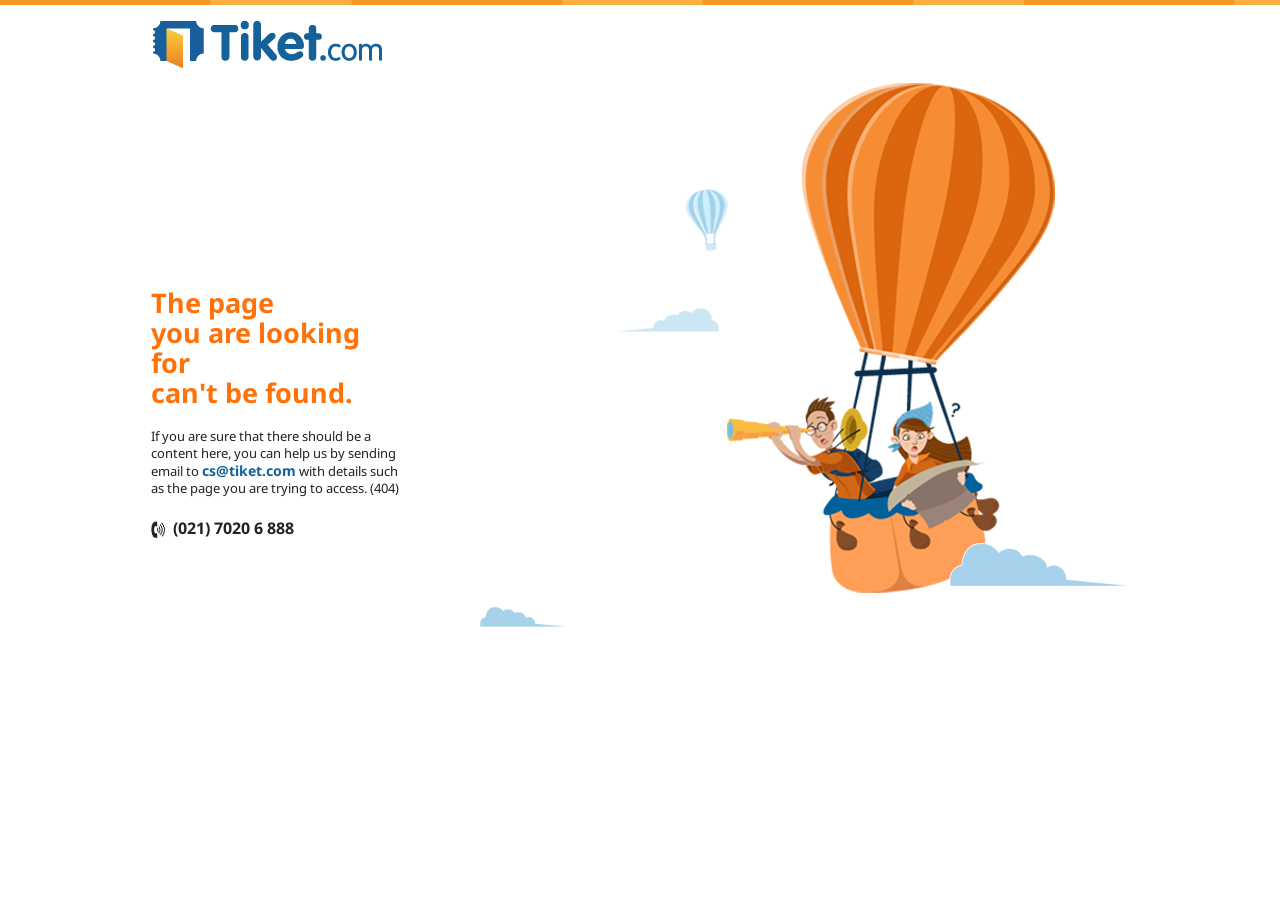
<file: error-page.html>
<!doctype html>
<!-- paulirish.com/2008/conditional-stylesheets-vs-css-hacks-answer-neither/ -->
<!--[if lt IE 7]> <html class="no-js lt-ie9 lt-ie8 lt-ie7" lang="en"> <![endif]-->
<!--[if IE 7]>    <html class="no-js lt-ie9 lt-ie8" lang="en"> <![endif]-->
<!--[if IE 8]>    <html class="no-js lt-ie9" lang="en"> <![endif]-->
<!-- Consider adding a manifest.appcache: h5bp.com/d/Offline -->
<!--[if gt IE 8]><!--> <html class="no-js" lang="en"> <!--<![endif]-->

  <script>
    (function(i,s,o,g,r,a,m){i['GoogleAnalyticsObject']=r;i[r]=i[r]||function(){
    (i[r].q=i[r].q||[]).push(arguments)},i[r].l=1*new Date();a=s.createElement(o),
    m=s.getElementsByTagName(o)[0];a.async=1;a.src=g;m.parentNode.insertBefore(a,m)
    })(window,document,'script','//www.google-analytics.com/analytics.js','ga');

    ga('create', 'UA-22317351-2', 'tiket.com');
    ga('send', 'pageview');
  </script>
<html lang="en">
<head>
<meta charset="UTF-8">
<title>Tiket.com</title>
<!-- Use the .htaccess and remove these lines to avoid edge case issues.
   More info: h5bp.com/i/378 -->
<meta http-equiv="X-UA-Compatible" content="IE=edge,chrome=1">

<title>Tiket.com &#9733; File not Found (404)</title>
<meta name="description" content="">

<!-- Mobile viewport optimized: h5bp.com/viewport -->
<meta name="viewport" content="width=device-width">

<!-- Place favicon.ico and apple-touch-icon.png in the root directory: mathiasbynens.be/notes/touch-icons -->

<link href="img/favicon.ico" rel="shortcut icon" type="image/x-icon">
<link href="http://fonts.googleapis.com/css?family=Droid+Sans:400,700" rel="stylesheet" type="text/css">
<link href='http://fonts.googleapis.com/css?family=Nunito:700,400,300' rel='stylesheet' type='text/css'>
<link href="css/error-404.css" rel="stylesheet" type="text/css">
</head>
<body>
<header>
<div class="top"></div>
<div class="wrap">
<a class="a" href=""><i class="logo"></i></a>
<div class="clear"></div>
</div><!--wrap-->
</header>
<div class="error-page wrap">
<div class="msg">
<h3>The page<br>
you are looking for<br>
can't be found.</h3>
<p>If you are sure that there should be a content here, you can help us by sending email to <a href=""> cs@tiket.com</a> with details such as the page you are trying to access.
(404)</p>
<h2><i class="telp"></i> (021) 7020 6 888</h2>
</div><!--msg-->
</div><!--error-page-->

<!-- JavaScript at the bottom for fast page loading -->

  <!-- end scripts-->

  <!-- Asynchronous Google Analytics snippet. Change UA-XXXXX-X to be your site's ID.
       mathiasbynens.be/notes/async-analytics-snippet -->
<script type="text/javascript">

  var _gaq = _gaq || [];
  _gaq.push(['_setAccount', 'UA-22317351-2']);
  _gaq.push(['_setDomainName', 'tiket.com']);
  _gaq.push(['_setAllowLinker', true]);
  _gaq.push(['_setCustomVar',
      5,                   // This custom var is set to slot #1.  Required parameter.
      'Error Page',     // The name acts as a kind of category for the user activity.  Required parameter.
      '404 file not found',               // This value of the custom variable.  Required parameter.
      3                    // Sets the scope to session-level.  Optional parameter.
   ]);
  _gaq.push(['_trackEvent',
      'Error Page', // category of activity
      '404 file not found', // Action
      window.location.hostname
   ]);
  _gaq.push(['_trackPageview']);

  (function() {
    var ga = document.createElement('script'); ga.type = 'text/javascript'; ga.async = true;
    ga.src = ('https:' == document.location.protocol ? 'https://ssl' : 'http://www') + '.google-analytics.com/ga.js';
    var s = document.getElementsByTagName('script')[0]; s.parentNode.insertBefore(ga, s);
  })();

</script>
</body>
</html>
</file>
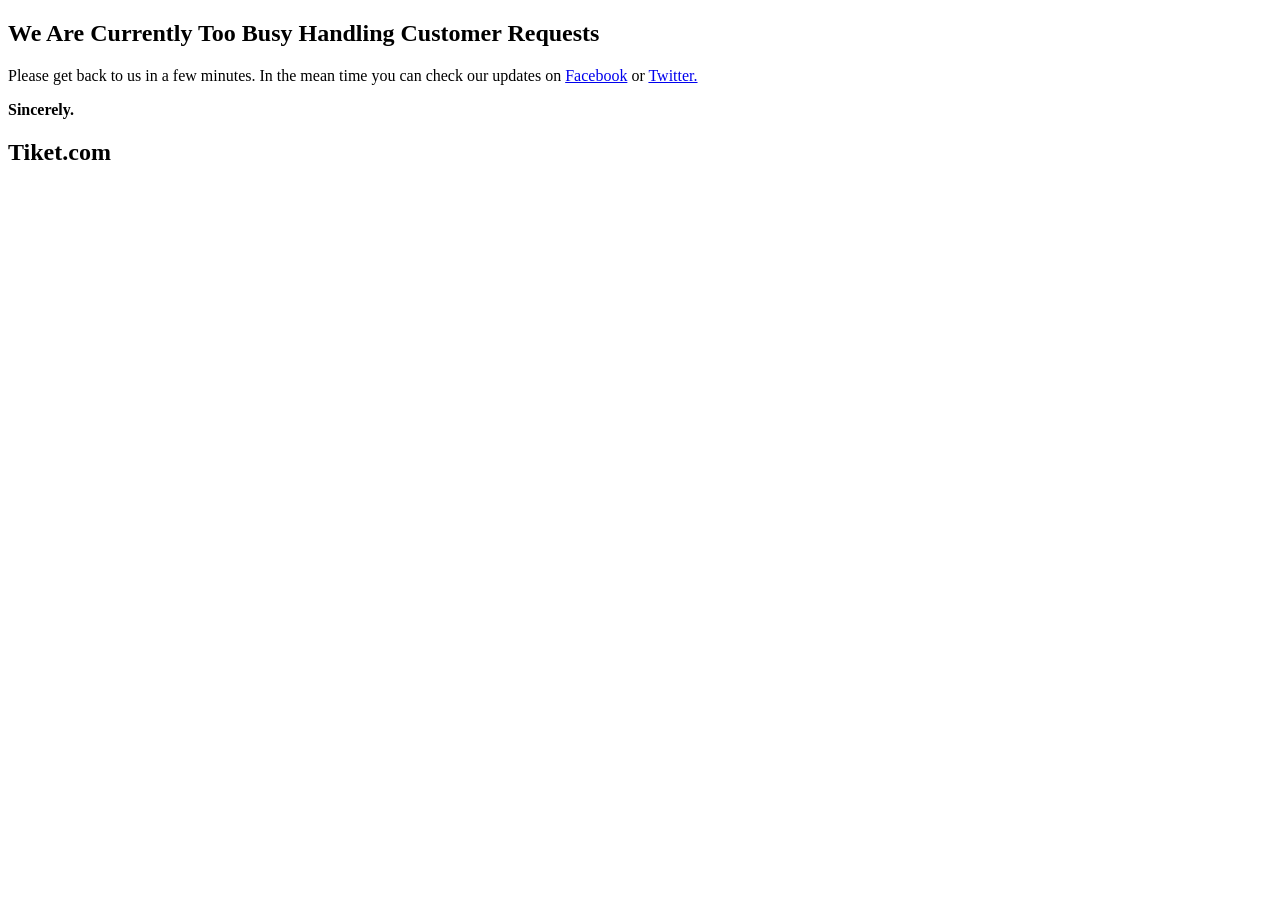
<file: server-busy.html>
<!doctype html>
<!-- paulirish.com/2008/conditional-stylesheets-vs-css-hacks-answer-neither/ -->
<!--[if lt IE 7]> <html class="no-js lt-ie9 lt-ie8 lt-ie7" lang="en"> <![endif]-->
<!--[if IE 7]>    <html class="no-js lt-ie9 lt-ie8" lang="en"> <![endif]-->
<!--[if IE 8]>    <html class="no-js lt-ie9" lang="en"> <![endif]-->
<!-- Consider adding a manifest.appcache: h5bp.com/d/Offline -->
<!--[if gt IE 8]><!--> <html class="no-js" lang="en"> <!--<![endif]-->
<head>
  <meta charset="utf-8">

  <!-- Use the .htaccess and remove these lines to avoid edge case issues.
       More info: h5bp.com/i/378 -->
  <meta http-equiv="X-UA-Compatible" content="IE=edge,chrome=1">

  <title>Tiket.com &#9733; Server Busy</title>
  <meta name="description" content="">
  
  <!-- Mobile viewport optimized: h5bp.com/viewport -->
  <meta name="viewport" content="width=device-width">

  <!-- Place favicon.ico and apple-touch-icon.png in the root directory: mathiasbynens.be/notes/touch-icons -->

  <!-- CSS: implied media="all" -->
  <link rel="stylesheet" type="text/css" href="http://tiket.github.com/tiket.com-error-messages/assets/css/style.css">
  <link href='http://fonts.googleapis.com/css?family=Dancing+Script:700' rel='stylesheet' type='text/css'>
  
  <!-- More ideas for your <head> here: h5bp.com/d/head-Tips -->

  <!-- All JavaScript at the bottom, except this Modernizr build.
       Modernizr enables HTML5 elements & feature detects for optimal performance.
       Create your own custom Modernizr build: www.modernizr.com/download/ -->
  <script src="http://tiket.github.com/tiket.com-error-messages/assets/js/libs/modernizr-2.5.2.min.js"></script>
</head>

<body>
  <!-- Prompt IE 6 users to install Chrome Frame. Remove this if you support IE 6.
       chromium.org/developers/how-tos/chrome-frame-getting-started -->
  <!--[if lt IE 7]><p class=chromeframe>Your browser is <em>ancient!</em> <a href="http://browsehappy.com/">Upgrade to a different browser</a> or <a href="http://www.google.com/chromeframe/?redirect=true">install Google Chrome Frame</a> to experience this site.</p><![endif]-->

  <div id="main" role="main" class="clearfix">
    
    <section class="busy">
      <div class="wrapBusy">
        <div class="detail">
          <h1>We Are Currently Too Busy Handling Customer Requests</h1>
          <p>
            Please get back to us in a few minutes. In the mean time you can check our updates on <a href="http://facebook.com/tiket" title="Tiket.com Facebook Page">Facebook</a> or <a href="http://twitter.com/tiket" title="Tiket.com Twitter">Twitter.</a>
          </p>
          <p>
            <strong class="sincerely">Sincerely.</strong>
          </p>
          <h2 class="ir">Tiket.com</h2>
        </div>
      </div>
    </section>
    
  </div>
  

  <!-- JavaScript at the bottom for fast page loading -->

  <!-- end scripts-->

  <!-- Asynchronous Google Analytics snippet. Change UA-XXXXX-X to be your site's ID.
       mathiasbynens.be/notes/async-analytics-snippet -->
<script type="text/javascript">

  var _gaq = _gaq || [];
  _gaq.push(['_setAccount', 'UA-22317351-2']);
  _gaq.push(['_setDomainName', 'tiket.com']);
  _gaq.push(['_setAllowLinker', true]);
  _gaq.push(['_trackPageview']);

  (function() {
    var ga = document.createElement('script'); ga.type = 'text/javascript'; ga.async = true;
    ga.src = ('https:' == document.location.protocol ? 'https://ssl' : 'http://www') + '.google-analytics.com/ga.js';
    var s = document.getElementsByTagName('script')[0]; s.parentNode.insertBefore(ga, s);
  })();

</script>
  
</body>
</html>
</file>
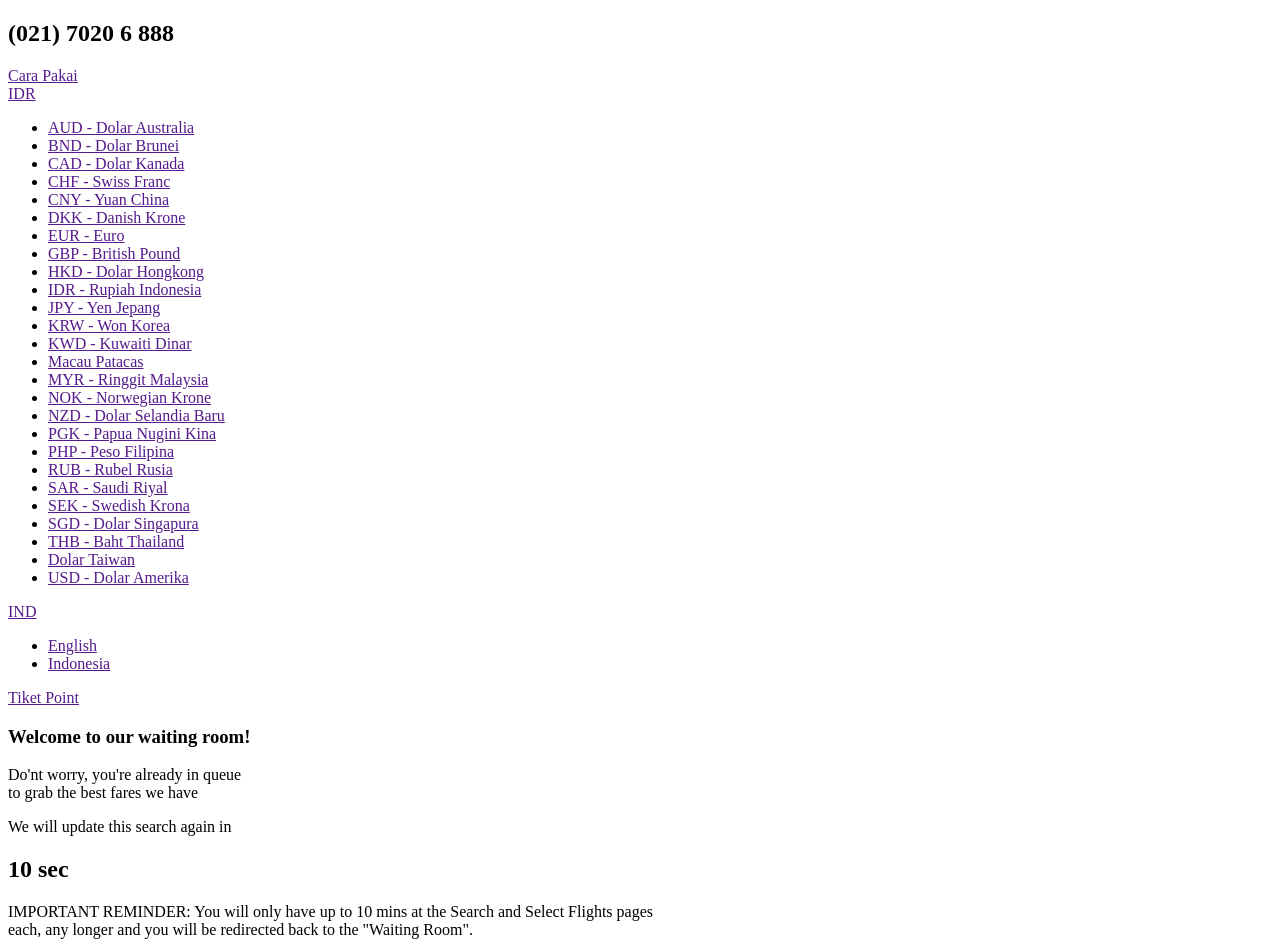
<file: waiting_room.html>
<!doctype html>
<!-- paulirish.com/2008/conditional-stylesheets-vs-css-hacks-answer-neither/ -->
<!--[if lt IE 7]> <html class="no-js lt-ie9 lt-ie8 lt-ie7" lang="en"> <![endif]-->
<!--[if IE 7]>    <html class="no-js lt-ie9 lt-ie8" lang="en"> <![endif]-->
<!--[if IE 8]>    <html class="no-js lt-ie9" lang="en"> <![endif]-->
<!-- Consider adding a manifest.appcache: h5bp.com/d/Offline -->
<!--[if gt IE 8]><!--> <html class="no-js" lang="en"> <!--<![endif]-->

  <script>
    (function(i,s,o,g,r,a,m){i['GoogleAnalyticsObject']=r;i[r]=i[r]||function(){
    (i[r].q=i[r].q||[]).push(arguments)},i[r].l=1*new Date();a=s.createElement(o),
    m=s.getElementsByTagName(o)[0];a.async=1;a.src=g;m.parentNode.insertBefore(a,m)
    })(window,document,'script','//www.google-analytics.com/analytics.js','ga');

    ga('create', 'UA-22317351-2', 'tiket.com');
    ga('send', 'pageview');
  </script>
<html lang="en">
<head>
<meta charset="UTF-8">
<title>Tiket.com</title>
<link href="http://shonjees3.github.io/new-tiket.com-error-messages/images/favicon.ico" rel="shortcut icon" type="image/x-icon">
<link href="http://fonts.googleapis.com/css?family=Droid+Sans:400,700" rel="stylesheet" type="text/css">
<link href='http://fonts.googleapis.com/css?family=Nunito:700,400,300' rel='stylesheet' type='text/css'>
<link href="http://shonjees3.github.io/new-tiket.com-error-messages/css/style.css" rel="stylesheet" type="text/css">
</head>
<body class="waiting-room">
<header>
<div class="top"></div>
<div class="wrap">
<a class="a" href=""><i class="logo"></i></a>
<div class="topright">
<h2><i class="telp"></i> (021) 7020 6 888</h2>
<a href="">Cara Pakai</a>
<div class="money"><a href="">IDR <i class="sub"></i></a>
<div class="down">
<ul>
<li><a href="">AUD - Dolar Australia</a></li>
<li><a href="">BND - Dolar Brunei</a></li>
<li><a href="">CAD - Dolar Kanada</a></li>
<li><a href="">CHF - Swiss Franc</a></li>
<li><a href="">CNY - Yuan China</a></li>
<li><a href="">DKK - Danish Krone</a></li>
<li><a href="">EUR - Euro</a></li>
<li><a href="">GBP - British Pound</a></li>
<li><a href="">HKD - Dolar Hongkong</a></li>
<li><a href="">IDR - Rupiah Indonesia</a></li>
<li><a href="">JPY - Yen Jepang</a></li>
<li><a href="">KRW - Won Korea</a></li>
<li><a href="">KWD - Kuwaiti Dinar</a></li>
<li><a href="">Macau Patacas</a></li>
<li><a href="">MYR - Ringgit Malaysia</a></li>
<li><a href="">NOK - Norwegian Krone</a></li>
<li><a href="">NZD - Dolar Selandia Baru</a></li>
<li><a href="">PGK - Papua Nugini Kina</a></li>
<li><a href="">PHP - Peso Filipina</a></li>
<li><a href="">RUB - Rubel Rusia</a></li>
<li><a href="">SAR - Saudi Riyal</a></li>
<li><a href="">SEK - Swedish Krona</a></li>
<li><a href="">SGD - Dolar Singapura</a></li>
<li><a href="">THB - Baht Thailand</a></li>
<li><a href="">Dolar Taiwan</a></li>
<li><a href="">USD - Dolar Amerika</a></li>
</ul>
</div><!--down-->
</div><!--money-->
<div class="lang"><a href=""><i class="ind"></i> IND <i class="sub"></i></a>
<div class="down">
<ul>
<li><a href="">English</a></li>
<li><a href="">Indonesia</a></li>
</ul>
</div><!--down-->
</div><!--lang-->
<a href=""><i class="tp"></i> Tiket Point</a>
</div><!--topright-->
<div class="clear"></div>
</div><!--wrap-->
</header>
<div class="wrap">
<div class="welcome">
<h3>Welcome to our waiting room!</h3>
<p>Do'nt worry, you're already in queue<br>to grab the best fares we have</p> 
<p>We will update this search again in</p> 
<h2>10 <span>sec</span></h2>
</div><!--welcome-->
<div class="reminder"><i></i> IMPORTANT REMINDER: You will only have up to 10 mins at the Search and Select Flights pages<br>
each, any longer and you will be redirected back to the "Waiting Room".</div>
</div><!--wrap-->
<script type="text/javascript">

  var _gaq = _gaq || [];
  _gaq.push(['_setAccount', 'UA-22317351-2']);
  _gaq.push(['_setDomainName', 'tiket.com']);
  _gaq.push(['_setAllowLinker', true]);
  _gaq.push(['_setCustomVar',
      5,                   // This custom var is set to slot #1.  Required parameter.
      'Error Page',     // The name acts as a kind of category for the user activity.  Required parameter.
      'Waiting Room,               // This value of the custom variable.  Required parameter.
      3                    // Sets the scope to session-level.  Optional parameter.
   ]);
  _gaq.push(['_trackEvent',
      'Error Page', // category of activity
      'Waiting Room', // Action
      window.location.hostname
   ]);
  _gaq.push(['_trackPageview']);

  (function() {
    var ga = document.createElement('script'); ga.type = 'text/javascript'; ga.async = true;
    ga.src = ('https:' == document.location.protocol ? 'https://ssl' : 'http://www') + '.google-analytics.com/ga.js';
    var s = document.getElementsByTagName('script')[0]; s.parentNode.insertBefore(ga, s);
  })();

</script>
</body>
</html>
</file>
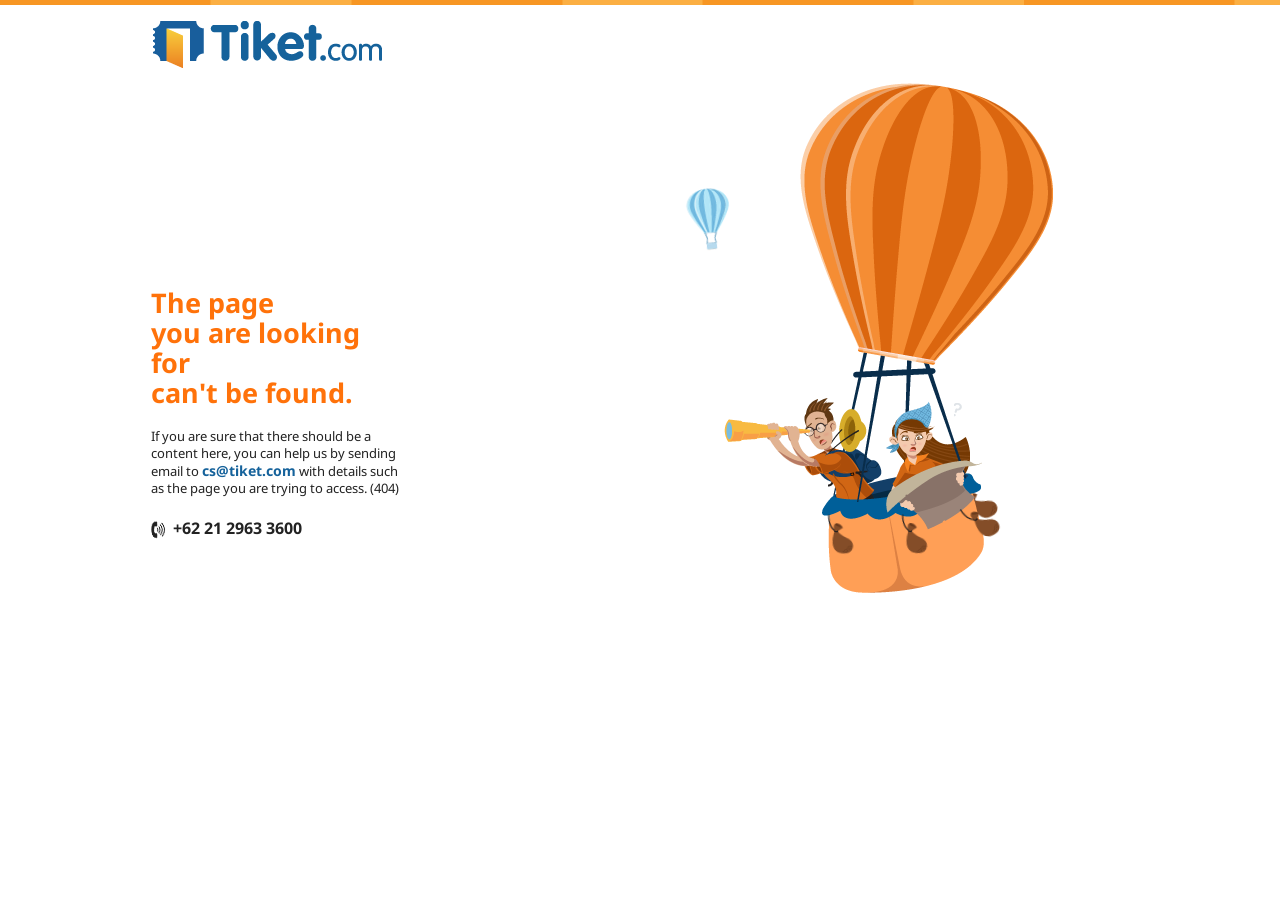
<file: new/error-page-animated.html>
<!doctype html>
<!-- paulirish.com/2008/conditional-stylesheets-vs-css-hacks-answer-neither/ -->
<!--[if lt IE 7]> <html class="no-js lt-ie9 lt-ie8 lt-ie7" lang="en"> <![endif]-->
<!--[if IE 7]>    <html class="no-js lt-ie9 lt-ie8" lang="en"> <![endif]-->
<!--[if IE 8]>    <html class="no-js lt-ie9" lang="en"> <![endif]-->
<!-- Consider adding a manifest.appcache: h5bp.com/d/Offline -->
<!--[if gt IE 8]><!--> <html class="no-js" lang="en"> <!--<![endif]-->

  <script>
    (function(i,s,o,g,r,a,m){i['GoogleAnalyticsObject']=r;i[r]=i[r]||function(){
    (i[r].q=i[r].q||[]).push(arguments)},i[r].l=1*new Date();a=s.createElement(o),
    m=s.getElementsByTagName(o)[0];a.async=1;a.src=g;m.parentNode.insertBefore(a,m)
    })(window,document,'script','//www.google-analytics.com/analytics.js','ga');

    ga('create', 'UA-22317351-2', 'tiket.com');
    ga('send', 'pageview');
  </script>
<html lang="en">
<head>
<meta charset="UTF-8">
<title>Tiket.com</title>
<!-- Use the .htaccess and remove these lines to avoid edge case issues.
   More info: h5bp.com/i/378 -->
<meta http-equiv="X-UA-Compatible" content="IE=edge,chrome=1">

<title>Tiket.com &#9733; File not Found (404)</title>
<meta name="description" content="">

<!-- Mobile viewport optimized: h5bp.com/viewport -->
<meta name="viewport" content="width=device-width">

<!-- Place favicon.ico and apple-touch-icon.png in the root directory: mathiasbynens.be/notes/touch-icons -->

<link href="//tiket.github.io/tiket.com-error-messages/new/images/favicon.ico" rel="shortcut icon" type="image/x-icon">
<link href="//fonts.googleapis.com/css?family=Droid+Sans:400,700" rel="stylesheet" type="text/css">
<link href="//fonts.googleapis.com/css?family=Nunito:700,400,300" rel="stylesheet" type="text/css">
<link href="css/style.css" rel="stylesheet" type="text/css">
<script src="//tiket.github.io/tiket.com-error-messages/new/js/jquery.js"></script>
<script src="//tiket.github.io/tiket.com-error-messages/new/js/jquery-rotate.js"></script>
<script src="//tiket.github.io/tiket.com-error-messages/new/js/plax.js"></script>
<!--[if !IE]><!-->
<script src="//tiket.github.io/tiket.com-error-messages/new/js/404.js"></script>
<!--<![endif]-->
<!--[if IE]>
<script src="//tiket.github.io/tiket.com-error-messages/new/js/html5.js"></script>
<link href="//tiket.github.io/tiket.com-error-messages/new/css/ie-fixed.css" rel="stylesheet" type="text/css">
<!--<![endif]-->
</head>
<body class="error-body">
<header>
<div class="top"></div>
<div class="wrap">
<a class="a" href=""><i class="logo"></i></a>
<div class="clear"></div>
</div><!--wrap-->
</header>
<div class="error-page wrap">
	<div class="page-404 background">
    	<div class="balloon-small"></div>
        <div class="cloud-1"></div>
        <div class="cloud-2"></div>
        <div class="balloon-big">
        	<div class="load-4"></div>
            <div class="passenger">
            	<div class="question-mark"></div>
                <div class="load-1"></div>
                <div class="load-2"></div>
                <div class="load-3"></div>
            </div>
            <div class="air-balloon"></div>
        </div>
        <div class="cloud-3"></div>
    </div>
    <div class="msg">
        <h3>The page<br>
        you are looking for<br>
        can't be found.</h3>
        <p>If you are sure that there should be a content here, you can help us by sending email to <a href="mailto:cs@tiket.com">cs@tiket.com</a> with details such as the page you are trying to access.
        (404)</p>
        <h2><i class="telp"></i> +62 21 2963 3600</h2>
    </div><!--msg-->
</div><!--error-page-->


<!-- JavaScript at the bottom for fast page loading -->

  <!-- end scripts-->

  <!-- Asynchronous Google Analytics snippet. Change UA-XXXXX-X to be your site's ID.
       mathiasbynens.be/notes/async-analytics-snippet -->
<script type="text/javascript">

  var _gaq = _gaq || [];
  _gaq.push(['_setAccount', 'UA-22317351-2']);
  _gaq.push(['_setDomainName', 'tiket.com']);
  _gaq.push(['_setAllowLinker', true]);
  _gaq.push(['_setCustomVar',
      5,                   // This custom var is set to slot #1.  Required parameter.
      'Error Page',     // The name acts as a kind of category for the user activity.  Required parameter.
      '404 file not found',               // This value of the custom variable.  Required parameter.
      3                    // Sets the scope to session-level.  Optional parameter.
   ]);
  _gaq.push(['_trackEvent',
      'Error Page', // category of activity
      '404 file not found', // Action
      window.location.hostname
   ]);
  _gaq.push(['_trackPageview']);

  (function() {
    var ga = document.createElement('script'); ga.type = 'text/javascript'; ga.async = true;
    ga.src = ('https:' == document.location.protocol ? 'https://ssl' : 'http://www') + '.google-analytics.com/ga.js';
    var s = document.getElementsByTagName('script')[0]; s.parentNode.insertBefore(ga, s);
  })();

</script>
</body>
</html>
</file>
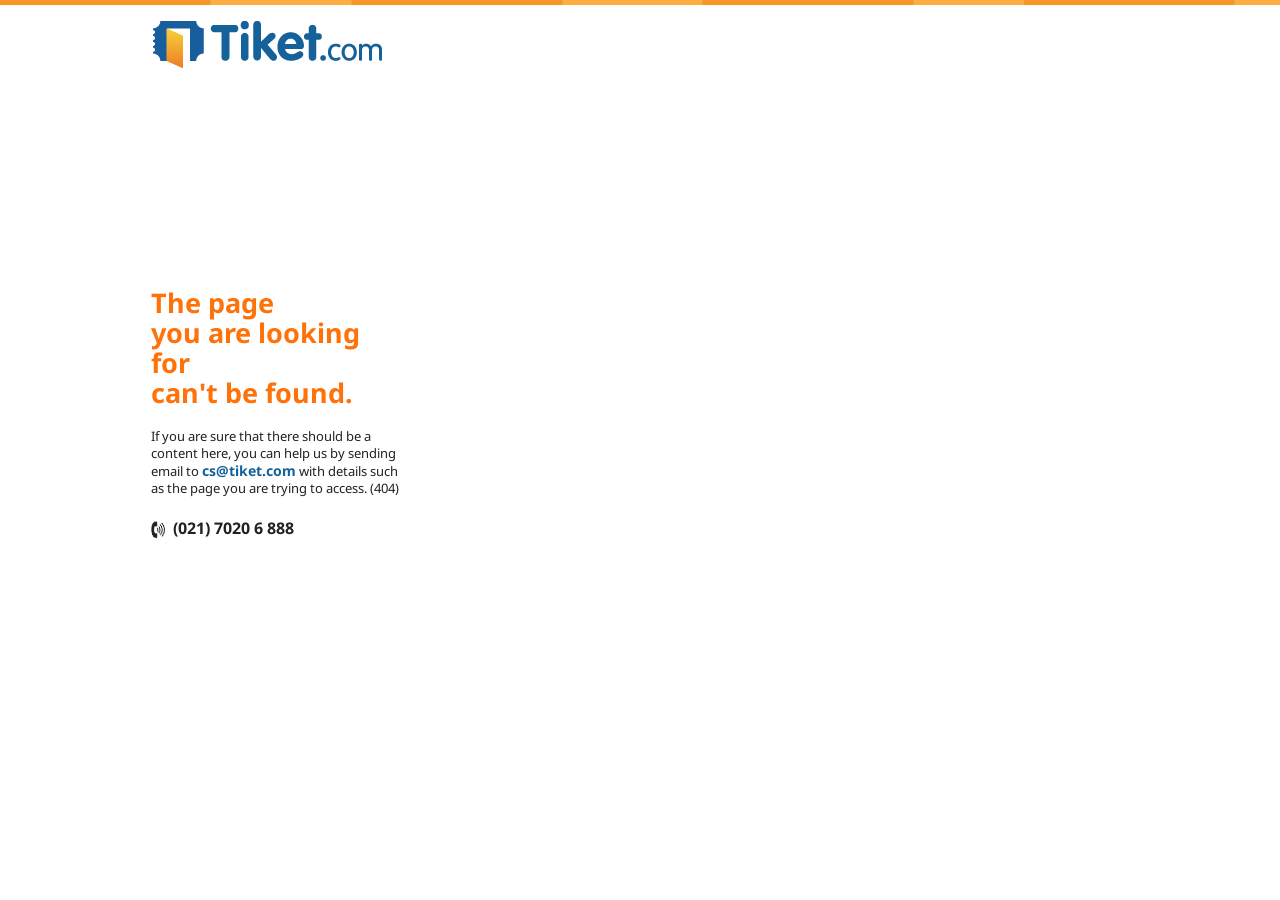
<file: new/error-page.html>
<!doctype html>
<!-- paulirish.com/2008/conditional-stylesheets-vs-css-hacks-answer-neither/ -->
<!--[if lt IE 7]> <html class="no-js lt-ie9 lt-ie8 lt-ie7" lang="en"> <![endif]-->
<!--[if IE 7]>    <html class="no-js lt-ie9 lt-ie8" lang="en"> <![endif]-->
<!--[if IE 8]>    <html class="no-js lt-ie9" lang="en"> <![endif]-->
<!-- Consider adding a manifest.appcache: h5bp.com/d/Offline -->
<!--[if gt IE 8]><!--> <html class="no-js" lang="en"> <!--<![endif]-->

  <script>
    (function(i,s,o,g,r,a,m){i['GoogleAnalyticsObject']=r;i[r]=i[r]||function(){
    (i[r].q=i[r].q||[]).push(arguments)},i[r].l=1*new Date();a=s.createElement(o),
    m=s.getElementsByTagName(o)[0];a.async=1;a.src=g;m.parentNode.insertBefore(a,m)
    })(window,document,'script','//www.google-analytics.com/analytics.js','ga');

    ga('create', 'UA-22317351-2', 'tiket.com');
    ga('send', 'pageview');
  </script>
<html lang="en">
<head>
<meta charset="UTF-8">
<title>Tiket.com</title>
<!-- Use the .htaccess and remove these lines to avoid edge case issues.
   More info: h5bp.com/i/378 -->
<meta http-equiv="X-UA-Compatible" content="IE=edge,chrome=1">

<title>Tiket.com &#9733; File not Found (404)</title>
<meta name="description" content="">

<!-- Mobile viewport optimized: h5bp.com/viewport -->
<meta name="viewport" content="width=device-width">

<!-- Place favicon.ico and apple-touch-icon.png in the root directory: mathiasbynens.be/notes/touch-icons -->

<link href="//tiket.github.io/tiket.com-error-messages/new/images/favicon.ico" rel="shortcut icon" type="image/x-icon">
<link href="//fonts.googleapis.com/css?family=Droid+Sans:400,700" rel="stylesheet" type="text/css">
<link href='//fonts.googleapis.com/css?family=Nunito:700,400,300' rel='stylesheet' type='text/css'>
<link href="//tiket.github.io/tiket.com-error-messages/new/css/style.css" rel="stylesheet" type="text/css">
</head>
<body>
<header>
<div class="top"></div>
<div class="wrap">
<a class="a" href=""><i class="logo"></i></a>
<div class="clear"></div>
</div><!--wrap-->
</header>
<div class="error-page wrap">
<div class="msg">
<h3>The page<br>
you are looking for<br>
can't be found.</h3>
<p>If you are sure that there should be a content here, you can help us by sending email to <a href=""> cs@tiket.com</a> with details such as the page you are trying to access.
(404)</p>
<h2><i class="telp"></i> (021) 7020 6 888</h2>
</div><!--msg-->
</div><!--error-page-->

<!-- JavaScript at the bottom for fast page loading -->

  <!-- end scripts-->

  <!-- Asynchronous Google Analytics snippet. Change UA-XXXXX-X to be your site's ID.
       mathiasbynens.be/notes/async-analytics-snippet -->
<script type="text/javascript">

  var _gaq = _gaq || [];
  _gaq.push(['_setAccount', 'UA-22317351-2']);
  _gaq.push(['_setDomainName', 'tiket.com']);
  _gaq.push(['_setAllowLinker', true]);
  _gaq.push(['_setCustomVar',
      5,                   // This custom var is set to slot #1.  Required parameter.
      'Error Page',     // The name acts as a kind of category for the user activity.  Required parameter.
      '404 file not found',               // This value of the custom variable.  Required parameter.
      3                    // Sets the scope to session-level.  Optional parameter.
   ]);
  _gaq.push(['_trackEvent',
      'Error Page', // category of activity
      '404 file not found', // Action
      window.location.hostname
   ]);
  _gaq.push(['_trackPageview']);

  (function() {
    var ga = document.createElement('script'); ga.type = 'text/javascript'; ga.async = true;
    ga.src = ('https:' == document.location.protocol ? 'https://ssl' : 'http://www') + '.google-analytics.com/ga.js';
    var s = document.getElementsByTagName('script')[0]; s.parentNode.insertBefore(ga, s);
  })();

</script>
</body>
</html>
</file>
<file: stylesheets/stylesheet.css>
/*******************************************************************************
Slate Theme for Github Pages
by Jason Costello, @jsncostello
*******************************************************************************/

@import url(pygment_trac.css);

/*******************************************************************************
MeyerWeb Reset
*******************************************************************************/

html, body, div, span, applet, object, iframe,
h1, h2, h3, h4, h5, h6, p, blockquote, pre,
a, abbr, acronym, address, big, cite, code,
del, dfn, em, img, ins, kbd, q, s, samp,
small, strike, strong, sub, sup, tt, var,
b, u, i, center,
dl, dt, dd, ol, ul, li,
fieldset, form, label, legend,
table, caption, tbody, tfoot, thead, tr, th, td,
article, aside, canvas, details, embed,
figure, figcaption, footer, header, hgroup,
menu, nav, output, ruby, section, summary,
time, mark, audio, video {
  margin: 0;
  padding: 0;
  border: 0;
  font: inherit;
  vertical-align: baseline;
}

/* HTML5 display-role reset for older browsers */
article, aside, details, figcaption, figure,
footer, header, hgroup, menu, nav, section {
  display: block;
}

ol, ul {
  list-style: none;
}

blockquote, q {
}

table {
  border-collapse: collapse;
  border-spacing: 0;
}

a:focus {
  outline: none;
}

/*******************************************************************************
Theme Styles
*******************************************************************************/

body {
  box-sizing: border-box;
  color:#373737;
  background: #212121;
  font-size: 16px;
  font-family: 'Myriad Pro', Calibri, Helvetica, Arial, sans-serif;
  line-height: 1.5;
  -webkit-font-smoothing: antialiased;
}

h1, h2, h3, h4, h5, h6 {
  margin: 10px 0;
  font-weight: 700;
  color:#222222;
  font-family: 'Lucida Grande', 'Calibri', Helvetica, Arial, sans-serif;
  letter-spacing: -1px;
}

h1 {
  font-size: 36px;
  font-weight: 700;
}

h2 {
  padding-bottom: 10px;
  font-size: 32px;
  background: url('../images/bg_hr.png') repeat-x bottom;
}

h3 {
  font-size: 24px;
}

h4 {
  font-size: 21px;
}

h5 {
  font-size: 18px;
}

h6 {
  font-size: 16px;
}

p {
  margin: 10px 0 15px 0;
}

footer p {
  color: #f2f2f2;
}

a {
  text-decoration: none;
  color: #007edf;
  text-shadow: none;

  transition: color 0.5s ease;
  transition: text-shadow 0.5s ease;
  -webkit-transition: color 0.5s ease;
  -webkit-transition: text-shadow 0.5s ease;
  -moz-transition: color 0.5s ease;
  -moz-transition: text-shadow 0.5s ease;
  -o-transition: color 0.5s ease;
  -o-transition: text-shadow 0.5s ease;
  -ms-transition: color 0.5s ease;
  -ms-transition: text-shadow 0.5s ease;
}

#main_content a:hover {
  color: #0069ba;
  text-shadow: #0090ff 0px 0px 2px;
}

footer a:hover {
  color: #43adff;
  text-shadow: #0090ff 0px 0px 2px;
}

em {
  font-style: italic;
}

strong {
  font-weight: bold;
}

img {
  position: relative;
  margin: 0 auto;
  max-width: 739px;
  padding: 5px;
  margin: 10px 0 10px 0;
  border: 1px solid #ebebeb;

  box-shadow: 0 0 5px #ebebeb;
  -webkit-box-shadow: 0 0 5px #ebebeb;
  -moz-box-shadow: 0 0 5px #ebebeb;
  -o-box-shadow: 0 0 5px #ebebeb;
  -ms-box-shadow: 0 0 5px #ebebeb;
}

pre, code {
  width: 100%;
  color: #222;
  background-color: #fff;

  font-family: Monaco, "Bitstream Vera Sans Mono", "Lucida Console", Terminal, monospace;
  font-size: 14px;

  border-radius: 2px;
  -moz-border-radius: 2px;
  -webkit-border-radius: 2px;



}

pre {
  width: 100%;
  padding: 10px;
  box-shadow: 0 0 10px rgba(0,0,0,.1);
  overflow: auto;
}

code {
  padding: 3px;
  margin: 0 3px;
  box-shadow: 0 0 10px rgba(0,0,0,.1);
}

pre code {
  display: block;
  box-shadow: none;
}

blockquote {
  color: #666;
  margin-bottom: 20px;
  padding: 0 0 0 20px;
  border-left: 3px solid #bbb;
}

ul, ol, dl {
  margin-bottom: 15px
}

ul li {
  list-style: inside;
  padding-left: 20px;
}

ol li {
  list-style: decimal inside;
  padding-left: 20px;
}

dl dt {
  font-weight: bold;
}

dl dd {
  padding-left: 20px;
  font-style: italic;
}

dl p {
  padding-left: 20px;
  font-style: italic;
}

hr {
  height: 1px;
  margin-bottom: 5px;
  border: none;
  background: url('../images/bg_hr.png') repeat-x center;
}

table {
  border: 1px solid #373737;
  margin-bottom: 20px;
  text-align: left;
 }

th {
  font-family: 'Lucida Grande', 'Helvetica Neue', Helvetica, Arial, sans-serif;
  padding: 10px;
  background: #373737;
  color: #fff;
 }

td {
  padding: 10px;
  border: 1px solid #373737;
 }

form {
  background: #f2f2f2;
  padding: 20px;
}

img {
  width: 100%;
  max-width: 100%;
}

/*******************************************************************************
Full-Width Styles
*******************************************************************************/

.outer {
  width: 100%;
}

.inner {
  position: relative;
  max-width: 640px;
  padding: 20px 10px;
  margin: 0 auto;
}

#forkme_banner {
  display: block;
  position: absolute;
  top:0;
  right: 10px;
  z-index: 10;
  padding: 10px 50px 10px 10px;
  color: #fff;
  background: url('../images/blacktocat.png') #0090ff no-repeat 95% 50%;
  font-weight: 700;
  box-shadow: 0 0 10px rgba(0,0,0,.5);
  border-bottom-left-radius: 2px;
  border-bottom-right-radius: 2px;
}

#header_wrap {
  background: #212121;
  background: -moz-linear-gradient(top, #373737, #212121);
  background: -webkit-linear-gradient(top, #373737, #212121);
  background: -ms-linear-gradient(top, #373737, #212121);
  background: -o-linear-gradient(top, #373737, #212121);
  background: linear-gradient(top, #373737, #212121);
}

#header_wrap .inner {
  padding: 50px 10px 30px 10px;
}

#project_title {
  margin: 0;
  color: #fff;
  font-size: 42px;
  font-weight: 700;
  text-shadow: #111 0px 0px 10px;
}

#project_tagline {
  color: #fff;
  font-size: 24px;
  font-weight: 300;
  background: none;
  text-shadow: #111 0px 0px 10px;
}

#downloads {
  position: absolute;
  width: 210px;
  z-index: 10;
  bottom: -40px;
  right: 0;
  height: 70px;
  background: url('../images/icon_download.png') no-repeat 0% 90%;
}

.zip_download_link {
  display: block;
  float: right;
  width: 90px;
  height:70px;
  text-indent: -5000px;
  overflow: hidden;
  background: url(../images/sprite_download.png) no-repeat bottom left;
}

.tar_download_link {
  display: block;
  float: right;
  width: 90px;
  height:70px;
  text-indent: -5000px;
  overflow: hidden;
  background: url(../images/sprite_download.png) no-repeat bottom right;
  margin-left: 10px;
}

.zip_download_link:hover {
  background: url(../images/sprite_download.png) no-repeat top left;
}

.tar_download_link:hover {
  background: url(../images/sprite_download.png) no-repeat top right;
}

#main_content_wrap {
  background: #f2f2f2;
  border-top: 1px solid #111;
  border-bottom: 1px solid #111;
}

#main_content {
  padding-top: 40px;
}

#footer_wrap {
  background: #212121;
}



/*******************************************************************************
Small Device Styles
*******************************************************************************/

@media screen and (max-width: 480px) {
  body {
    font-size:14px;
  }

  #downloads {
    display: none;
  }

  .inner {
    min-width: 320px;
    max-width: 480px;
  }

  #project_title {
  font-size: 32px;
  }

  h1 {
    font-size: 28px;
  }

  h2 {
    font-size: 24px;
  }

  h3 {
    font-size: 21px;
  }

  h4 {
    font-size: 18px;
  }

  h5 {
    font-size: 14px;
  }

  h6 {
    font-size: 12px;
  }

  code, pre {
    min-width: 320px;
    max-width: 480px;
    font-size: 11px;
  }

}
</file>
<file: css/error-404.css>
/* http://meyerweb.com/eric/tools/css/reset/
v2.0 | 20110126
License: none (public domain) */
html, body, div, span, applet, object, iframe,
h1, h2, h3, h4, footer h3, h5, h6, p, blockquote, pre,
a, abbr, acronym, address, big, cite, code,
del, dfn, em, img, ins, kbd, q, s, samp,
small, strike, strong, sub, sup, tt, var,
b, u, i, center,
dl, dt, dd, ol, ul, li,
fieldset, form, label, legend,
table, caption, tbody, tfoot, thead, tr, th, td,
article, aside, canvas, details, embed,
figure, figcaption, footer, header, hgroup,
menu, nav, output, ruby, section, summary,
time, mark, audio, video {
  margin: 0;
  padding: 0;
  border: 0;
  font-size: 100%;
  font: inherit;
  vertical-align: baseline; }

/* HTML5 display-role reset for older browsers */
article, aside, details, figcaption, figure,
footer, header, hgroup, menu, nav, section {
  display: block; }

body {
  line-height: 1; }

ol, ul {
  list-style: none; }

blockquote, q {
  quotes: none; }

blockquote:before, blockquote:after,
q:before, q:after {
  content: '';
  content: none; }

table {
  border-collapse: collapse;
  border-spacing: 0; }

header {
  display: block;
  height: 83px;
  background: #fff; }
  header .top {
    display: block;
    height: 5px;
    background: url(../images/sprites.png) 0 -219px repeat; }
  header .a {
    float: left;
    margin-left: 0; }
  header .logo {
    display: block;
    width: 231px;
    height: 47px;
    background: url(../images/sprites.png);
    float: left;
    margin-top: 16px; }
    header .logo h1 {
      display: none; }
  header .topright {
    float: right;
    font-size: 16px;
    margin-top: 28px;
    display: block; }
  header a {
    margin-left: 20px; }
  header h2 {
    display: inline-block;
    font-weight: 700; }
  header .telp {
    display: inline-block;
    background: url(../images/sprites.png) -488px -119px;
    width: 15px;
    height: 18px;
    vertical-align: middle;
    margin-right: 3px; }
  header .ind {
    display: inline-block;
    background: url(../images/sprites.png) -545px -149px;
    width: 16px;
    height: 13px;
    vertical-align: middle;
    margin-right: 3px; }
  header .sub {
    display: inline-block;
    width: 8px;
    height: 6px;
    background: url(../images/sprites.png) -474px -121px;
    vertical-align: 3px;
    margin-left: 3px; }
  header .lang,
  header .money {
    display: inline-block;
    position: relative; }
    header .lang .down,
    header .money .down {
      font-size: 12px;
      position: absolute;
      border: 1px solid #cad3db;
      padding: 10px 15px;
      background-color: #fff;
      -webkit-border-radius: 3px;
      -moz-border-radius: 3px;
      -ms-border-radius: 3px;
      -o-border-radius: 3px;
      border-radius: 3px;
      box-shadow: -1px 1px 1px #666;
      line-height: 180%;
      z-index: 1000;
      margin: 0;
      visibility: hidden;
      opacity: 0;
      transition: visibility 0s linear 0.5s,opacity 0.5s linear; }
      header .lang .down a,
      header .money .down a {
        margin: 0; }
  header .money .down {
    width: 310px;
    margin-left: -270px; }
    header .money .down ul {
      -moz-column-count: 2;
      -webkit-column-count: 2;
      column-count: 2;
      -moz-column-gap: 20px;
      -webkit-column-gap: 20px;
      column-gap: 20px; }
  header .lang:hover .down,
  header .money:hover .down {
    visibility: visible;
    opacity: 1;
    transition-delay: 0s; }
  header .lang:hover a,
  header .money:hover a {
    color: #ff720a; }
  header .lang:hover .sub,
  header .money:hover .sub {
    background: url(../images/sprites.png) -508px -133px; }
  header .lang:hover .down a,
  header .money:hover .down a {
    color: #28a1bf; }
  header .lang:hover .down a:hover,
  header .money:hover .down a:hover {
    color: #ff720a; }
  header .tp {
    display: inline-block;
    background: url(../images/sprites.png) -530px -114px;
    width: 22px;
    height: 21px;
    vertical-align: middle; }

.subhead {
  display: block;
  background-color: #1c5282;
  height: 42px;
  font-size: 14px; }
  .subhead a {
    color: #fff; }
  .subhead .menu {
    float: left; }
    .subhead .menu li {
      display: inline-block;
      float: left;
      margin: 0;
      font-weight: 700; }
      .subhead .menu li a {
        display: block;
        padding: 12px 14px; }
      .subhead .menu li a:hover,
      .subhead .menu li a.on {
        padding: 11px 14px;
        background-color: #fff;
        color: #15629b;
        border-bottom: 4px solid #ff7c0b; }
    .subhead .menu li:after {
      display: block;
      height: 21px;
      width: 2px;
      background: url(../images/sprites.png) -503px -119px;
      content: "";
      float: right;
      margin-top: -30px;
      margin-right: -2px; }
  .subhead .menu2 {
    float: right;
    color: #fff; }
    .subhead .menu2 li {
      display: inline-block;
      margin-left: 20px;
      line-height: 42px; }
      .subhead .menu2 li a:hover {
        color: #f6db00; }
    .subhead .menu2 .cart {
      display: inline-block;
      background: url(../images/sprites.png) -450px -122px;
      width: 18px;
      height: 15px;
      vertical-align: middle;
      margin-right: 3px; }

.breadcrumb {
  font-weight: 700;
  font-size: 14px;
  line-height: 36px; }
  .breadcrumb a {
    color: #898989; }
  .breadcrumb .on {
    color: #15629b; }
  .breadcrumb .raquo {
    display: inline-block;
    width: 11px;
    height: 8px;
    background: url(../images/sprites.png) -990px -201px;
    margin: 0 5px; }

.menubox {
  background: #28a1bf;
  min-height: 277px;
  padding: 20px 0; }
  .menubox .searchbox {
    float: left;
    background-color: #fff;
    margin: 0;
    width: 756px; }
    .menubox .searchbox .tabs {
      position: relative;
      min-height: 278px;
      clear: both;
      margin: 0; }
      .menubox .searchbox .tabs .tab {
        height: 46px; }
        .menubox .searchbox .tabs .tab .label {
          background: #28a1bf;
          padding: 0;
          position: relative;
          width: 152px;
          display: block;
          height: 46px;
          color: #fff;
          text-shadow: 1px 1px 1px #674317;
          font: normal 16px/46px "Droid Sans", arial, helvetica, sans-serif;
          border-top: 1px solid #fff; }
        .menubox .searchbox .tabs .tab .label:hover {
          opacity: 0.7;
          cursor: pointer; }
        .menubox .searchbox .tabs .tab .label span {
          display: block;
          height: 46px;
          width: 112px;
          padding: 0 0 0 40px;
          background: url(../images/sprites.png) 0 -224px;
          margin: 0;
          position: absolute;
          line-height: 46px; }
        .menubox .searchbox .tabs .tab .tab2 span {
          background: url(../images/sprites.png) 0 -270px; }
        .menubox .searchbox .tabs .tab .tab3 span {
          background: url(../images/sprites.png) 0 -316px; }
        .menubox .searchbox .tabs .tab .tab4 span {
          background: url(../images/sprites.png) 0 -362px; }
        .menubox .searchbox .tabs .tab .tab5 span {
          background: url(../images/sprites.png) 0 -408px; }
        .menubox .searchbox .tabs .tab .tab6 span {
          background: url(../images/sprites.png) 0 -454px; }
        .menubox .searchbox .tabs .tab [type=radio] {
          display: none; }
      .menubox .searchbox .tabs .tab:last-child .label {
        border-bottom: 1px solid #fff; }
      .menubox .searchbox .tabs [type=radio]:checked ~ .label,
      .menubox .searchbox .tabs [type=radio]:checked ~ .label:hover {
        background: #fff;
        text-shadow: 1px 1px 1px #a9a9a9;
        z-index: 2;
        color: #222;
        opacity: 1; }
      .menubox .searchbox .tabs [type=radio]:checked ~ .tab1 span {
        background: url(../images/sprites.png) -152px -224px; }
      .menubox .searchbox .tabs [type=radio]:checked ~ .tab2 span {
        background: url(../images/sprites.png) -152px -270px; }
      .menubox .searchbox .tabs [type=radio]:checked ~ .tab3 span {
        background: url(../images/sprites.png) -152px -316px; }
      .menubox .searchbox .tabs [type=radio]:checked ~ .tab4 span {
        background: url(../images/sprites.png) -152px -362px; }
      .menubox .searchbox .tabs [type=radio]:checked ~ .tab5 span {
        background: url(../images/sprites.png) -152px -408px; }
      .menubox .searchbox .tabs [type=radio]:checked ~ .tab6 span {
        background: url(../images/sprites.png) -152px -454px; }
      .menubox .searchbox .tabs [type=radio]:checked ~ .label ~ .content {
        z-index: 1; }
    .menubox .searchbox .content {
      position: absolute;
      top: 0px;
      left: 152px;
      background: #fff;
      right: 0;
      bottom: 0;
      padding: 15px 25px;
      border-left: 0; }
      .menubox .searchbox .content h3 {
        font-weight: 700;
        font-size: 20px;
        padding: 0 0 10px 0; }
      .menubox .searchbox .content label {
        font-size: 14px;
        padding-bottom: 5px;
        display: inline-block; }
      .menubox .searchbox .content input[type=text] {
        margin-bottom: 15px; }
      .menubox .searchbox .content button {
        padding: 0 15px;
        font: 400 normal 18px/40px "Droid Sans", arial, helvetica, sans-serif;
        position: absolute;
        bottom: 15px; }
        .menubox .searchbox .content button .raquo {
          display: inline-block;
          width: 15px;
          height: 12px;
          background: url(../images/sprites.png) -1003px -197px; }
      .menubox .searchbox .content .itujuan {
        width: 530px; }
      .menubox .searchbox .content .col2 {
        width: 262px;
        float: left;
        margin-right: 30px; }
        .menubox .searchbox .content .col2 input[type=text] {
          width: 238px; }
      .menubox .searchbox .content .col5a {
        float: left;
        width: 172px;
        margin-right: 20px; }
        .menubox .searchbox .content .col5a input[type=text] {
          width: 150px; }
      .menubox .searchbox .content .col5b {
        float: left;
        width: 50px;
        margin-right: 10px; }
        .menubox .searchbox .content .col5b small {
          font-size: 10px; }
      .menubox .searchbox .content .col3a {
        float: left;
        width: 242px;
        margin-right: 10px; }
        .menubox .searchbox .content .col3a input[type=text] {
          width: 135px;
          float: left;
          margin-right: -3px; }
      .menubox .searchbox .content .col0 {
        margin-right: 0; }
      .menubox .searchbox .content .pp {
        font-size: 14px;
        margin-bottom: 15px; }
        .menubox .searchbox .content .pp li {
          display: inline-block;
          margin-right: 30px; }
          .menubox .searchbox .content .pp li i {
            display: inline-block;
            width: 16px;
            height: 15px;
            background: url(../images/sprites.png) -667px -175px;
            margin-right: 5px;
            vertical-align: -3px; }
          .menubox .searchbox .content .pp li a {
            color: #222; }
        .menubox .searchbox .content .pp .selected i {
          background: url(../images/sprites.png) -651px -175px; }
      .menubox .searchbox .content .flip {
        background: url(../images/sprites.png) -719px -152px;
        cursor: pointer;
        display: block;
        float: left;
        height: 19px;
        width: 20px;
        margin: 27px 0 0 -25px; }
      .menubox .searchbox .content .flip:hover {
        background: url(../images/sprites.png) -719px -171px; }
      .menubox .searchbox .content .event5 {
        -moz-column-count: 2;
        -webkit-column-count: 2;
        column-count: 2;
        -moz-column-gap: 20px;
        -webkit-column-gap: 20px;
        column-gap: 20px; }
        .menubox .searchbox .content .event5 img {
          float: left;
          margin-right: 8px; }
        .menubox .searchbox .content .event5 li {
          margin-bottom: 10px; }
        .menubox .searchbox .content .event5 h4, .menubox .searchbox .content .event5 footer h3, footer .menubox .searchbox .content .event5 h3 {
          font-weight: 700;
          font-size: 14px; }
        .menubox .searchbox .content .event5 small {
          font-size: 12px; }
        .menubox .searchbox .content .event5 .feat {
          color: #fff;
          background-color: #15629b;
          padding-right: 8px; }
          .menubox .searchbox .content .event5 .feat a {
            color: #fff; }
          .menubox .searchbox .content .event5 .feat h4, .menubox .searchbox .content .event5 .feat footer h3, footer .menubox .searchbox .content .event5 .feat h3 {
            padding-top: 8px; }
  .menubox .slides {
    float: right;
    border: 2px solid #fff;
    -webkit-border-radius: 3px;
    -moz-border-radius: 3px;
    -ms-border-radius: 3px;
    -o-border-radius: 3px;
    border-radius: 3px;
    width: 211px;
    height: 273px; }

.search-hotel {
  padding: 20px 0;
  background-color: #fabd31; }
  .search-hotel .cari-hotel {
    float: left;
    width: 580px;
    height: 280px;
    background-color: #fff;
    border-radius: 2px; }
    .search-hotel .cari-hotel form {
      padding: 15px 20px; }
    .search-hotel .cari-hotel h3 {
      font-weight: 700;
      font-size: 20px;
      padding: 0 0 20px 0; }
    .search-hotel .cari-hotel label {
      font-size: 14px;
      padding-bottom: 5px;
      display: inline-block; }
    .search-hotel .cari-hotel .itujuan {
      width: 510px; }
    .search-hotel .cari-hotel input[type=text] {
      margin-bottom: 25px; }
    .search-hotel .cari-hotel button {
      padding: 0 15px;
      font: 400 normal 18px/40px "Droid Sans", arial, helvetica, sans-serif; }
      .search-hotel .cari-hotel button .raquo {
        display: inline-block;
        width: 15px;
        height: 12px;
        background: url(../images/sprites.png) -1003px -197px; }
    .search-hotel .cari-hotel .col2 {
      width: 250px;
      float: left;
      margin-right: 30px; }
      .search-hotel .cari-hotel .col2 input[type=text] {
        width: 228px; }
    .search-hotel .cari-hotel .col0 {
      margin-right: 0; }
  .search-hotel .slide-hotel {
    float: right;
    width: 390px; }
    .search-hotel .slide-hotel img {
      border-radius: 3px;
      border: 1px solid #fff; }

.search-flight {
  padding: 20px 0;
  background: #0082c6 url(../images/sprites.png) 0 -501px; }
  .search-flight .cari-flight {
    float: left;
    width: 580px;
    height: 282px;
    background-color: #fff;
    border-radius: 2px; }
    .search-flight .cari-flight form {
      padding: 15px 20px; }
    .search-flight .cari-flight h3 {
      font-weight: 700;
      font-size: 20px;
      padding: 0 0 10px 0; }
    .search-flight .cari-flight label {
      font-size: 14px;
      padding-bottom: 5px;
      display: inline-block; }
    .search-flight .cari-flight input[type=text] {
      margin-bottom: 15px; }
    .search-flight .cari-flight button {
      padding: 0 15px;
      font: 400 normal 18px/40px "Droid Sans", arial, helvetica, sans-serif;
      float: right;
      margin: 10px 0 0 0; }
      .search-flight .cari-flight button .raquo {
        display: inline-block;
        width: 15px;
        height: 12px;
        background: url(../images/sprites.png) -1003px -197px; }
    .search-flight .cari-flight .itujuan {
      width: 530px; }
    .search-flight .cari-flight .col2 {
      width: 250px;
      float: left;
      margin-right: 30px; }
      .search-flight .cari-flight .col2 input[type=text] {
        width: 228px; }
    .search-flight .cari-flight .col5a {
      float: left;
      width: 165px;
      margin-right: 20px; }
      .search-flight .cari-flight .col5a input[type=text] {
        width: 150px; }
      .search-flight .cari-flight .col5a .date {
        position: absolute;
        display: block;
        width: 16px;
        height: 16px;
        background: url(../images/sprites.png) -552px -114px;
        margin: 7px 0 0 148px; }
    .search-flight .cari-flight .col5b {
      float: left;
      width: 50px;
      margin-right: 10px; }
      .search-flight .cari-flight .col5b small {
        font-size: 10px; }
    .search-flight .cari-flight .col3a {
      float: left;
      width: 242px;
      margin-right: 10px; }
      .search-flight .cari-flight .col3a input[type=text] {
        width: 135px;
        float: left;
        margin-right: -3px; }
    .search-flight .cari-flight .col0 {
      margin-right: 0; }
    .search-flight .cari-flight .pp {
      font-size: 14px;
      margin-bottom: 15px; }
      .search-flight .cari-flight .pp li {
        display: inline-block;
        margin-right: 30px; }
        .search-flight .cari-flight .pp li i {
          display: inline-block;
          width: 16px;
          height: 15px;
          background: url(../images/sprites.png) -667px -175px;
          margin-right: 5px;
          vertical-align: -3px; }
        .search-flight .cari-flight .pp li a {
          color: #222; }
      .search-flight .cari-flight .pp .selected i {
        background: url(../images/sprites.png) -651px -175px; }
    .search-flight .cari-flight .flip {
      background: url(../images/sprites.png) -719px -152px;
      cursor: pointer;
      display: block;
      float: left;
      height: 19px;
      width: 20px;
      margin: 27px 0 0 -25px; }
    .search-flight .cari-flight .flip:hover {
      background: url(../images/sprites.png) -719px -171px; }
  .search-flight .slide-flight {
    float: right;
    width: 390px; }
    .search-flight .slide-flight img {
      border-radius: 3px;
      border: 1px solid #fff; }

.flight-page .notifscribe {
  height: 62px;
  background: url(../images/sprites.png) 0px -837px;
  margin-bottom: 30px; }
  .flight-page .notifscribe p {
    font-size: 14px;
    line-height: 20px;
    float: left;
    width: 440px;
    margin: 10px 0 0 30px; }
  .flight-page .notifscribe form {
    float: right;
    margin: 15px 30px  0 0; }
    .flight-page .notifscribe form input[type=text] {
      width: 130px;
      margin-right: 10px; }

.sidebar {
  display: block;
  float: left;
  width: 360px; }
  .sidebar .point {
    display: block;
    width: 362px;
    height: 100px;
    background: url(../images/sprites.png) 0 -49px;
    margin-bottom: 40px; }
    .sidebar .point h3 {
      padding: 20px 0 0 150px;
      color: #15629b;
      font-size: 20px;
      font-weight: 700;
      margin-bottom: 0; }
    .sidebar .point p {
      font-size: 14px;
      line-height: 18px;
      padding: 0 0 0 150px; }
  .sidebar h3 {
    color: #898989;
    font-size: 24px;
    font-weight: 700;
    margin-bottom: 20px; }
  .sidebar .colpop {
    width: 365px;
    margin-bottom: 40px; }
    .sidebar .colpop li {
      float: left;
      display: inline-block;
      margin: 0 10px 10px 0; }
      .sidebar .colpop li img {
        z-index: 0;
        position: relative; }
      .sidebar .colpop li p {
        display: block;
        background: #000;
        line-height: 20px;
        color: #fff;
        margin: -23px 0 0 0;
        z-index: 10;
        position: relative;
        font-size: 10px;
        clear: both;
        opacity: 0.8; }
        .sidebar .colpop li p span {
          float: right;
          margin-right: 5px; }
        .sidebar .colpop li p strong {
          font-size: 11px;
          font-weight: 700;
          margin-left: 5px; }
    .sidebar .colpop li:hover {
      box-shadow: 0px 0px 5px orange; }
    .sidebar .colpop li:hover p {
      background: #1c5282;
      cursor: pointer; }
    .sidebar .colpop li:nth-child(2n+2) {
      margin-right: 0; }
  .sidebar .tipromo {
    margin-bottom: 40px; }
    .sidebar .tipromo li {
      border: 1px solid #dddddd;
      margin-bottom: -1px;
      padding: 10px 15px; }
    .sidebar .tipromo li:hover {
      background-color: #fdfde1; }
    .sidebar .tipromo h4, .sidebar .tipromo footer h3, footer .sidebar .tipromo h3 {
      font-size: 18px;
      padding-bottom: 5px; }
      .sidebar .tipromo h4 a, .sidebar .tipromo footer h3 a, footer .sidebar .tipromo h3 a {
        color: #222; }
    .sidebar .tipromo .plane {
      display: inline-block;
      background: url(../images/sprites.png) -634px -173px no-repeat;
      width: 17px;
      height: 15px;
      margin: 0 8px; }
    .sidebar .tipromo .citilink, .sidebar .tipromo .airasia, .sidebar .tipromo .mandala {
      float: right;
      display: block;
      background: url(../images/sprites.png) -236px 0 no-repeat;
      width: 57px;
      height: 13px;
      margin-top: -3px; }
    .sidebar .tipromo .airasia {
      background: url(../images/sprites.png) -236px -17px no-repeat;
      width: 43px;
      height: 19px; }
    .sidebar .tipromo .mandala {
      background: url(../images/sprites.png) -282px -13px no-repeat;
      width: 52px;
      height: 24px;
      margin-top: -5px; }
    .sidebar .tipromo p {
      color: #898989;
      font-size: 14px;
      line-height: 22px; }
      .sidebar .tipromo p small {
        font-size: 12px;
        color: #222; }
      .sidebar .tipromo p span {
        float: right; }
      .sidebar .tipromo p strong {
        color: #ff720a;
        font-size: 22px;
        font-weight: 700; }
  .sidebar .mengapa h4, .sidebar .mengapa footer h3, footer .sidebar .mengapa h3 {
    font-size: 14px;
    font-weight: 700;
    margin: 5px 0; }
    .sidebar .mengapa h4 .raquo, .sidebar .mengapa footer h3 .raquo, footer .sidebar .mengapa h3 .raquo {
      display: inline-block;
      width: 13px;
      height: 9px;
      background: url(../images/sprites.png) -992px -210px; }
  .sidebar .mengapa p {
    line-height: 18px; }
  .sidebar .mengapa li {
    margin: 0 0 20px 45px; }
  .sidebar .mengapa .why {
    display: block;
    position: absolute;
    margin: 5px 0 0 -45px; }
  .sidebar .mengapa .why1 {
    width: 32px;
    height: 35px;
    background: url(../images/sprites.png) -594px -154px; }
  .sidebar .mengapa .why2 {
    width: 33px;
    height: 21px;
    background: url(../images/sprites.png) -561px -168px; }
  .sidebar .mengapa .why3 {
    width: 33px;
    height: 25px;
    background: url(../images/sprites.png) -528px -164px; }
  .sidebar .mengapa .why4 {
    width: 33px;
    height: 43px;
    background: url(../images/sprites.png) -495px -146px; }
  .sidebar .mengapa .why5 {
    width: 35px;
    height: 52px;
    background: url(../images/sprites.png) -460px -137px; }

.mainbar {
  display: block;
  float: right;
  width: 588px; }
  .mainbar .promo {
    margin-bottom: 20px; }
    .mainbar .promo li {
      border: 1px solid #dddddd;
      margin-bottom: 20px;
      display: block;
      -webkit-border-radius: 3px;
      -moz-border-radius: 3px;
      -ms-border-radius: 3px;
      -o-border-radius: 3px;
      border-radius: 3px; }
      .mainbar .promo li img {
        float: left; }
      .mainbar .promo li .text {
        float: right;
        width: 140px; }
        .mainbar .promo li .text h3 {
          font-size: 14px;
          font-weight: 700;
          padding: 5px 10px 5px 8px;
          letter-spacing: -0.5px; }
          .mainbar .promo li .text h3 .raquo {
            display: inline-block;
            width: 13px;
            height: 9px;
            background: url(../images/sprites.png) -992px -210px; }
        .mainbar .promo li .text h2 {
          font-size: 20px;
          font-weight: 700;
          padding: 0 10px; }
        .mainbar .promo li .text p {
          padding: 0 10px; }
    .mainbar .promo li:hover {
      box-shadow: 0px 0px 5px orange; }
    .mainbar .promo .caris {
      font-size: 14px;
      font-weight: 700;
      text-align: right; }
      .mainbar .promo .caris .raquo {
        display: inline-block;
        width: 13px;
        height: 9px;
        background: url(../images/sprites.png) -992px -210px; }
  .mainbar .subscribe {
    background: #bae3fe;
    padding: 15px;
    margin-bottom: 20px; }
    .mainbar .subscribe h3 {
      font-size: 18px;
      font-weight: 700;
      padding-bottom: 8px; }
    .mainbar .subscribe input[type=text] {
      width: 110px;
      margin-right: 5px;
      float: left;
      line-height: 36px;
      height: 36px; }
    .mainbar .subscribe input[type=text].i2 {
      width: 215px; }
    .mainbar .subscribe button {
      font: 400 normal 16px/36px "Droid Sans", arial, helvetica, sans-serif;
      height: 36px;
      padding: 0 5px; }
      .mainbar .subscribe button .raquo {
        display: inline-block;
        width: 15px;
        height: 12px;
        background: url(../images/sprites.png) -1003px -197px; }
  .mainbar .smcount {
    display: block;
    margin-bottom: 30px; }
    .mainbar .smcount .twc {
      float: right;
      margin-right: -20px; }
  .mainbar .topsell_title {
    display: block;
    position: relative; }
    .mainbar .topsell_title h2 {
      color: #15629b;
      font-weight: 700;
      font-size: 24px;
      border-bottom: 1px solid #dddddd;
      padding-bottom: 5px; }
      .mainbar .topsell_title h2 i {
        display: inline-block;
        width: 10px;
        height: 7px;
        background: url(../images/sprites.png) -473px -130px; }
    .mainbar .topsell_title .down {
      font-size: 14px;
      position: absolute;
      border: 1px solid #cad3db;
      padding: 10px 15px;
      background-color: #fff;
      -webkit-border-radius: 3px;
      -moz-border-radius: 3px;
      -ms-border-radius: 3px;
      -o-border-radius: 3px;
      border-radius: 3px;
      box-shadow: -1px 1px 1px #666;
      line-height: 180%;
      display: none;
      z-index: 1000;
      margin: 0;
      width: 320px; }
      .mainbar .topsell_title .down a {
        margin: 0; }
  .mainbar .topsell_title:hover .down {
    display: block; }
  .mainbar .topsell_title:hover a {
    color: #ff720a; }
  .mainbar .topsell_title:hover h2 i {
    background: url(../images/sprites.png) -508px -133px; }
  .mainbar .topsell_title:hover .down a {
    color: #1c5282; }
  .mainbar .topsell_title:hover .down a:hover {
    color: #ff720a; }
  .mainbar .topsell_list li {
    padding: 20px 0;
    border-bottom: 1px solid #dddddd; }
    .mainbar .topsell_list li img {
      float: left;
      margin-right: 12px; }
    .mainbar .topsell_list li .price {
      float: right;
      text-align: right;
      font-size: 16px; }
      .mainbar .topsell_list li .price h4, .mainbar .topsell_list li .price footer h3, footer .mainbar .topsell_list li .price h3 {
        color: #ff720a;
        font-size: 22px;
        font-weight: 700;
        padding: 5px 0 10px 0; }
      .mainbar .topsell_list li .price .strike {
        text-decoration: line-through;
        color: #ff720a; }
        .mainbar .topsell_list li .price .strike del {
          text-decoration: none;
          color: #222; }
    .mainbar .topsell_list li h3 {
      font-size: 16px;
      font-weight: 700;
      padding-bottom: 5px;
      width: 350px; }
    .mainbar .topsell_list li .green {
      color: #51903a;
      padding-left: 10px;
      vertical-align: 3px; }
    .mainbar .topsell_list li p {
      padding: 10px 0 0 0; }
      .mainbar .topsell_list li p strong {
        font-weight: 700;
        padding-left: 15px; }
        .mainbar .topsell_list li p strong .raquo {
          display: inline-block;
          width: 10px;
          height: 8px;
          background: url(../images/sprites.png) -979px -202px; }
  .mainbar .topsell_list li:hover {
    background-color: #fdfde1;
    background-image: linear-gradient(to right, white 0%, #fdfde1 30%, #fdfde1 70%, white 100%); }
  .mainbar .topsell_list .save {
    display: block;
    height: 57px;
    width: 75px;
    background: url(../images/sprites.png) -370px -78px;
    text-align: center;
    position: absolute;
    color: #9e0b0f;
    font-weight: 700;
    font-size: 14px;
    padding-top: 20px;
    margin: 20px 0 0 360px; }
    .mainbar .topsell_list .save strong {
      font-size: 22px;
      line-height: 22px; }

.hotel-sidebar {
  width: 234px;
  float: left; }
  .hotel-sidebar h3 {
    color: #898989;
    font-size: 24px;
    font-weight: 700;
    margin-bottom: 20px; }
  .hotel-sidebar .colpop {
    width: 365px;
    margin-bottom: 40px; }
    .hotel-sidebar .colpop li {
      display: inline-block;
      margin: 0 0 10px 0; }
      .hotel-sidebar .colpop li img {
        z-index: 0;
        position: relative; }
      .hotel-sidebar .colpop li p {
        display: block;
        background: none repeat scroll 0 0 rgba(41, 47, 51, 0.7);
        line-height: 20px;
        color: #fff;
        margin: -23px 0 0 0;
        z-index: 10;
        position: relative;
        font-size: 10px;
        clear: both; }
        .hotel-sidebar .colpop li p span {
          float: right;
          margin-right: 5px; }
        .hotel-sidebar .colpop li p strong {
          font-size: 11px;
          font-weight: 700;
          margin-left: 5px; }
    .hotel-sidebar .colpop li:hover {
      box-shadow: 0px 0px 5px orange; }
    .hotel-sidebar .colpop li:hover p {
      background: none repeat scroll 0 0 rgba(28, 82, 130, 0.7);
      cursor: pointer; }
  .hotel-sidebar .view-hotel {
    border: 1px solid #ddd; }
    .hotel-sidebar .view-hotel h3 {
      font-size: 20px;
      border-bottom: 1px solid #ddd;
      padding: 12px;
      margin: 0; }
    .hotel-sidebar .view-hotel li {
      border-bottom: 1px solid #ddd;
      padding: 12px; }
      .hotel-sidebar .view-hotel li img {
        float: left;
        border: 1px solid #d0d0d0;
        margin: 0 8px 0 0; }
      .hotel-sidebar .view-hotel li h4, .hotel-sidebar .view-hotel li footer h3, footer .hotel-sidebar .view-hotel li h3 {
        font-weight: 700;
        font-size: 14px;
        line-height: 18px; }
    .hotel-sidebar .view-hotel li:after {
      content: ".";
      display: block;
      height: 0;
      clear: both;
      visibility: hidden; }
    .hotel-sidebar .view-hotel li:last-child {
      border: 0; }

.hotel-mainbar {
  width: 714px;
  float: right; }
  .hotel-mainbar .hotel-area {
    margin-bottom: 40px; }
    .hotel-mainbar .hotel-area .title-box {
      background: none repeat scroll 0 0 rgba(41, 47, 51, 0.7);
      color: #FFFFFF;
      position: absolute;
      margin: -160px 0 0 420px;
      width: 263px;
      border-radius: 3px;
      text-align: right;
      padding: 10px;
      font-size: 18px; }
      .hotel-mainbar .hotel-area .title-box h2 {
        font-size: 36px;
        font-weight: 700; }
      .hotel-mainbar .hotel-area .title-box strong {
        font-weight: 700; }
    .hotel-mainbar .hotel-area li {
      border: 1px solid #dfe0e1;
      margin-bottom: 5px;
      padding: 10px; }
      .hotel-mainbar .hotel-area li img {
        float: left;
        margin: 0 10px 0 0;
        border: 1px solid #cbcccc; }
    .hotel-mainbar .hotel-area li:hover {
      background-color: #fdfde1; }
    .hotel-mainbar .hotel-area li:after {
      content: ".";
      display: block;
      height: 0;
      clear: both;
      visibility: hidden; }
    .hotel-mainbar .hotel-area .save {
      background: url("../images/sprites.png") repeat scroll -768px -126px rgba(0, 0, 0, 0);
      color: #9E0B0F;
      display: block;
      font-size: 11px;
      font-weight: 700;
      height: 49px;
      width: 62px;
      margin: 10px 0 0 420px;
      padding-top: 15px;
      position: absolute;
      text-align: center; }
      .hotel-mainbar .hotel-area .save strong {
        font-size: 18px;
        line-height: 18px; }
    .hotel-mainbar .hotel-area .detail-hotel {
      float: left; }
      .hotel-mainbar .hotel-area .detail-hotel h3 {
        display: inline-table;
        font-weight: 700;
        font-size: 18px;
        margin-right: 20px;
        margin-bottom: 10px; }
      .hotel-mainbar .hotel-area .detail-hotel p {
        font-size: 12px;
        margin-bottom: 12px; }
        .hotel-mainbar .hotel-area .detail-hotel p strong {
          margin-left: 20px;
          font-weight: 700; }
        .hotel-mainbar .hotel-area .detail-hotel p .raquo {
          display: inline-block;
          width: 10px;
          height: 8px;
          background: url(../images/sprites.png) -979px -202px; }
      .hotel-mainbar .hotel-area .detail-hotel em {
        font-style: italic;
        font-size: 14px; }
    .hotel-mainbar .hotel-area .harga-hotel {
      float: right;
      text-align: right; }
      .hotel-mainbar .hotel-area .harga-hotel .green {
        color: #51903A;
        padding-left: 10px;
        vertical-align: 3px; }
      .hotel-mainbar .hotel-area .harga-hotel .strike {
        color: #FF720A;
        text-decoration: line-through;
        font-size: 16px; }
        .hotel-mainbar .hotel-area .harga-hotel .strike del {
          color: #222222;
          text-decoration: none; }
      .hotel-mainbar .hotel-area .harga-hotel h4, .hotel-mainbar .hotel-area .harga-hotel footer h3, footer .hotel-mainbar .hotel-area .harga-hotel h3 {
        color: #ff720a;
        font-size: 22px;
        font-weight: 700; }

.cari-hasil h3 {
  font-size: 20px;
  font-weight: 700;
  padding-bottom: 15px; }
.cari-hasil .col4 {
  float: left;
  margin-right: 20px; }
  .cari-hasil .col4 label {
    font-size: 14px;
    display: inline-block;
    padding-bottom: 5px; }
  .cari-hasil .col4 input[type=text],
  .cari-hasil .col4 select {
    width: 196px;
    height: 36px;
    background-color: #fff; }
  .cari-hasil .col4 input[type=text].itujuan {
    width: 305px; }
.cari-hasil button {
  padding: 0 20px;
  font: 400 normal 18px/36px "Droid Sans", arial, helvetica, sans-serif;
  margin-top: 20px; }
  .cari-hasil button .raquo {
    display: inline-block;
    width: 15px;
    height: 12px;
    background: url(../images/sprites.png) -1003px -197px; }

.filter {
  width: 222px;
  border: 1px solid #cad3db;
  color: #201d1b;
  float: left; }
  .filter h2 {
    color: #898989;
    font-weight: 700;
    font-size: 20px;
    padding: 15px; }
  .filter h3 {
    font-size: 16px;
    padding: 15px;
    border-top: 1px solid #cad3db; }
  .filter .trigger {
    cursor: pointer; }
    .filter .trigger span {
      display: block;
      width: 11px;
      height: 8px;
      background: url(../images/sprites.png) -979px -190px no-repeat;
      float: right;
      margin: 20px 15px 0 0; }
  .filter .active span {
    background: url(../images/sprites.png) -990px -190px no-repeat; }
  .filter .toggle_container {
    padding: 0 15px 15px 15px; }
  .filter li {
    font-size: 12px;
    padding-left: 30px;
    line-height: 24px; }
    .filter li strong {
      float: right; }
    .filter li .opt {
      display: inline-block;
      width: 14px;
      height: 13px;
      background: url(../images/sprites.png) -669px -162px;
      margin-left: -30px;
      margin-right: 12px;
      vertical-align: -2px;
      cursor: pointer; }
    .filter li .opton {
      background: url(../images/sprites.png) -655px -162px; }

.ditemukan {
  width: 713px;
  float: right; }
  .ditemukan h2 {
    font-size: 28px;
    font-weight: 700;
    color: #898989;
    border-bottom: 1px solid #ddd;
    padding-bottom: 10px; }
  .ditemukan .pagination {
    float: right;
    text-align: right;
    font-size: 12px;
    font-weight: 700;
    margin-top: 20px; }
    .ditemukan .pagination .prev {
      display: inline-block;
      height: 9px;
      width: 12px;
      background: url(../images/sprites.png) -980px -210px no-repeat; }
    .ditemukan .pagination .next {
      display: inline-block;
      height: 9px;
      width: 12px;
      background: url(../images/sprites.png) -992px -210px no-repeat; }
    .ditemukan .pagination a {
      border: 1px solid #cad3db;
      padding: 8px 10px;
      border-radius: 2px;
      background-color: #eaeef0; }
    .ditemukan .pagination .on,
    .ditemukan .pagination a:hover {
      background-color: #fff; }
  .ditemukan .sortby {
    float: left;
    font-size: 14px;
    margin: 10px 0 25px 0; }
  .ditemukan .hotel_ditemukan li {
    padding: 15px;
    border: 1px solid #dddddd;
    margin-bottom: 10px; }
    .ditemukan .hotel_ditemukan li img {
      float: left;
      margin-right: 12px;
      border: 1px solid #d3d3d3; }
    .ditemukan .hotel_ditemukan li .price {
      float: right;
      text-align: right;
      font-size: 15px; }
      .ditemukan .hotel_ditemukan li .price .i {
        display: inline-block;
        height: 21px;
        width: 21px;
        background: url(../images/sprites.png) -830px -169px no-repeat;
        margin-bottom: 15px; }
      .ditemukan .hotel_ditemukan li .price .i2 {
        background: url(../images/sprites.png) -852px -169px no-repeat; }
      .ditemukan .hotel_ditemukan li .price .i3 {
        background: url(../images/sprites.png) -872px -169px no-repeat; }
      .ditemukan .hotel_ditemukan li .price .i4 {
        background: url(../images/sprites.png) -893px -169px no-repeat; }
      .ditemukan .hotel_ditemukan li .price h4, .ditemukan .hotel_ditemukan li .price footer h3, footer .ditemukan .hotel_ditemukan li .price h3 {
        color: #ff720a;
        font-size: 22px;
        font-weight: 700;
        padding: 5px 0 10px 0; }
      .ditemukan .hotel_ditemukan li .price .strike {
        text-decoration: line-through;
        color: #ff720a; }
        .ditemukan .hotel_ditemukan li .price .strike del {
          text-decoration: none;
          color: #222; }
      .ditemukan .hotel_ditemukan li .price small {
        font-size: 12px; }
      .ditemukan .hotel_ditemukan li .price button {
        padding: 0 15px; }
    .ditemukan .hotel_ditemukan li .name {
      float: left;
      width: 370px; }
      .ditemukan .hotel_ditemukan li .name h3 {
        font-size: 18px;
        font-weight: 700;
        padding-bottom: 5px;
        width: 260px; }
      .ditemukan .hotel_ditemukan li .name .green {
        color: #51903a;
        padding-left: 10px;
        vertical-align: 3px; }
      .ditemukan .hotel_ditemukan li .name p {
        padding: 0;
        line-height: 25px; }
        .ditemukan .hotel_ditemukan li .name p strong {
          font-weight: 700;
          padding-left: 15px; }
          .ditemukan .hotel_ditemukan li .name p strong .raquo {
            display: inline-block;
            width: 10px;
            height: 8px;
            background: url(../images/sprites.png) -979px -202px; }
        .ditemukan .hotel_ditemukan li .name p .sisa {
          padding: 0; }
      .ditemukan .hotel_ditemukan li .name em {
        font-size: 14px;
        font-style: italic; }
  .ditemukan .hotel_ditemukan li:hover {
    background-color: #fdfde1; }
  .ditemukan .hotel_ditemukan .save {
    font-family: nunito, arial, helvetica, sans-serif;
    display: block;
    height: 66px;
    width: 84px;
    background: url(../images/sprites.png) -915px -104px;
    text-align: center;
    position: absolute;
    color: #9e0b0f;
    font-weight: 700;
    font-size: 14px;
    padding-top: 20px;
    margin: 10px 0 0 440px; }
    .ditemukan .hotel_ditemukan .save strong {
      font-size: 24px;
      line-height: 24px; }
  .ditemukan .hotel_ditemukan .best strong {
    font-size: 20px; }

.result-word {
  color: #333; }
  .result-word h2 {
    font-size: 22px; }
    .result-word h2 strong {
      color: #ff720a;
      font-size: 26px;
      font-weight: 700; }
  .result-word h3 {
    font-size: 24px;
    font-weight: 700;
    color: #898989;
    border-bottom: 1px solid #ddd;
    padding: 10px 0;
    margin-top: 50px; }
  .result-word li {
    border: 1px solid #ddd;
    padding: 14px;
    margin-top: 8px;
    font-size: 14px; }
    .result-word li img {
      float: left;
      border: 1px solid #d6d6d6;
      margin: 0 10px 0 0; }
    .result-word li h4, .result-word li footer h3, footer .result-word li h3 {
      font-size: 18px;
      font-weight: 700;
      display: inline-block;
      padding: 0 10px 10px 0; }
    .result-word li .flag {
      border: 1px solid #d8d8d8;
      margin-right: 8px;
      vertical-align: -4px; }

.detail-sidebar {
  width: 234px;
  float: left; }
  .detail-sidebar .map-side {
    margin-bottom: 40px; }
  .detail-sidebar .review {
    border: 1px solid #ddd;
    margin-bottom: 40px; }
    .detail-sidebar .review h3 {
      color: #898989;
      font-weight: 700;
      font-size: 20px;
      border-bottom: 1px solid #ddd;
      padding: 12px;
      margin: 0; }
      .detail-sidebar .review h3 .ico_advisor {
        display: inline-block;
        width: 94px;
        height: 17px;
        background: url(../images/sprites.png) -362px -61px no-repeat;
        float: right;
        margin: 5px 0 0 0; }
    .detail-sidebar .review .in {
      padding: 15px; }
      .detail-sidebar .review .in h4, .detail-sidebar .review .in footer h3, footer .detail-sidebar .review .in h3 {
        color: #15629b;
        font-size: 18px; }
      .detail-sidebar .review .in label {
        display: inline-block;
        width: 75px; }
      .detail-sidebar .review .in p {
        font-size: 14px; }
        .detail-sidebar .review .in p a {
          font-weight: bold; }
      .detail-sidebar .review .in ul {
        margin: 10px 0; }
      .detail-sidebar .review .in li {
        padding: 5px 0; }
  .detail-sidebar .view-hotel {
    border: 1px solid #ddd; }
    .detail-sidebar .view-hotel h3 {
      color: #898989;
      font-weight: 700;
      font-size: 20px;
      border-bottom: 1px solid #ddd;
      padding: 12px;
      margin: 0; }
    .detail-sidebar .view-hotel li {
      border-bottom: 1px solid #ddd;
      padding: 12px; }
      .detail-sidebar .view-hotel li img {
        float: left;
        border: 1px solid #d0d0d0;
        margin: 0 8px 0 0; }
      .detail-sidebar .view-hotel li h4, .detail-sidebar .view-hotel li footer h3, footer .detail-sidebar .view-hotel li h3 {
        font-weight: 700;
        font-size: 14px;
        line-height: 18px; }
    .detail-sidebar .view-hotel li:after {
      content: ".";
      display: block;
      height: 0;
      clear: both;
      visibility: hidden; }
    .detail-sidebar .view-hotel li:last-child {
      border: 0; }

.detail-mainbar {
  width: 713px;
  float: right; }
  .detail-mainbar .head {
    border-bottom: 1px solid #ddd;
    margin-bottom: 20px;
    padding-bottom: 10px; }
    .detail-mainbar .head h2 {
      font-size: 26px;
      font-weight: 700;
      padding-bottom: 10px; }
      .detail-mainbar .head h2 i {
        margin-left: 10px; }
    .detail-mainbar .head p {
      font-size: 14px;
      padding-bottom: 10px; }
      .detail-mainbar .head p .lihat {
        font-weight: 700;
        margin-left: 10px;
        font-size: 12px; }
    .detail-mainbar .head .i {
      display: inline-block;
      height: 21px;
      width: 21px;
      background: url(../images/sprites.png) -830px -169px no-repeat; }
    .detail-mainbar .head .i2 {
      background: url(../images/sprites.png) -852px -169px no-repeat; }
    .detail-mainbar .head .i3 {
      background: url(../images/sprites.png) -872px -169px no-repeat; }
    .detail-mainbar .head .i4 {
      background: url(../images/sprites.png) -893px -169px no-repeat; }
    .detail-mainbar .head .hright {
      float: right;
      text-align: right; }
      .detail-mainbar .head .hright .green {
        font-size: 12px;
        color: #51903a; }
  .detail-mainbar .detail-foto {
    float: left;
    width: 415px;
    height: 295px; }
    .detail-mainbar .detail-foto img:hover {
      opacity: 0.8; }
  .detail-mainbar .detail-list {
    float: right;
    width: 285px;
    text-align: right;
    font-size: 14px;
    font-weight: 700; }
    .detail-mainbar .detail-list img:hover {
      opacity: 0.8; }
    .detail-mainbar .detail-list ul li {
      display: inline-block;
      float: left;
      height: 62px;
      margin: 0 0 8px 8px;
      width: 87px; }
  .detail-mainbar .ulasan {
    margin: 35px 0; }
    .detail-mainbar .ulasan h3 {
      font-size: 16px; }
    .detail-mainbar .ulasan p {
      font-size: 14px;
      line-height: 24px; }
  .detail-mainbar .tempat-menarik {
    border: 1px solid #ddd;
    margin-bottom: 45px; }
    .detail-mainbar .tempat-menarik h3 {
      color: #898989;
      font-size: 20px;
      line-height: 55px;
      padding: 0 20px;
      border-bottom: 1px solid #ddd;
      font-weight: 700; }
    .detail-mainbar .tempat-menarik .trigger {
      border-top: 1px solid #ddd;
      border-bottom: 1px solid #ddd;
      font-size: 14px;
      padding: 0 20px;
      line-height: 36px;
      margin-bottom: -1px; }
      .detail-mainbar .tempat-menarik .trigger span {
        background: url("../images/sprites.png") no-repeat scroll -979px -190px rgba(0, 0, 0, 0);
        display: inline-block;
        height: 8px;
        margin: 0 0 0 10px;
        width: 11px; }
    .detail-mainbar .tempat-menarik .active span {
      background: url("../images/sprites.png") no-repeat scroll -990px -190px rgba(0, 0, 0, 0); }
    .detail-mainbar .tempat-menarik .tempat {
      float: left;
      width: 210px;
      height: 70px;
      margin: 10px 0 0 20px; }
      .detail-mainbar .tempat-menarik .tempat img {
        float: left;
        margin: 0 7px 0 0; }
      .detail-mainbar .tempat-menarik .tempat h4, .detail-mainbar .tempat-menarik .tempat footer h3, footer .detail-mainbar .tempat-menarik .tempat h3 {
        font-size: 14px;
        font-weight: 700;
        margin-bottom: 5px; }
  .detail-mainbar .cari-kamar {
    border: 1px solid #ddd;
    background-color: #eaeef0;
    color: #222;
    font-size: 14px;
    margin-bottom: -1px; }
    .detail-mainbar .cari-kamar h3 {
      font-size: 14px;
      font-weight: 700;
      line-height: 32px;
      padding: 0 20px;
      color: #fff;
      background-color: #15629b;
      border-bottom: 1px solid #9ab5ca; }
    .detail-mainbar .cari-kamar form {
      padding: 20px; }
    .detail-mainbar .cari-kamar .col {
      float: left;
      width: 260px;
      margin: 0 20px 0 0; }
    .detail-mainbar .cari-kamar label {
      display: inline-block;
      padding-bottom: 5px; }
    .detail-mainbar .cari-kamar input[type=text] {
      width: 240px; }
    .detail-mainbar .cari-kamar button {
      margin: 20px 0 0 0; }
  .detail-mainbar .pilih-kamar {
    border: 1px solid #ddd;
    border-bottom: 0;
    margin-bottom: 45px; }
    .detail-mainbar .pilih-kamar h2 {
      color: #898989;
      font-size: 20px;
      line-height: 55px;
      padding: 0 20px;
      border-bottom: 1px solid #ddd;
      font-weight: 700; }
    .detail-mainbar .pilih-kamar .tipe-kamar {
      padding: 30px 18px;
      font-size: 14px;
      border-bottom: 1px solid #ddd; }
    .detail-mainbar .pilih-kamar .info {
      width: 360px;
      float: left;
      line-height: 22px; }
      .detail-mainbar .pilih-kamar .info h3 {
        font-size: 18px;
        font-weight: 700;
        margin-bottom: 10px; }
      .detail-mainbar .pilih-kamar .info img {
        float: left;
        margin: 0 10px 0 0; }
      .detail-mainbar .pilih-kamar .info .i {
        display: none; }
      .detail-mainbar .pilih-kamar .info p a:hover .i {
        display: inline-block; }
    .detail-mainbar .pilih-kamar .nilai {
      width: 270px;
      float: right;
      text-align: right; }
      .detail-mainbar .pilih-kamar .nilai h4, .detail-mainbar .pilih-kamar .nilai footer h3, footer .detail-mainbar .pilih-kamar .nilai h3 {
        color: #FF720A;
        font-size: 22px;
        font-weight: 700;
        padding: 5px 0 10px; }
      .detail-mainbar .pilih-kamar .nilai .strike {
        color: #FF720A;
        text-decoration: line-through; }
      .detail-mainbar .pilih-kamar .nilai .strike del {
        color: #222222;
        text-decoration: none;
        font-size: 15px; }
      .detail-mainbar .pilih-kamar .nilai p {
        color: #898989;
        padding-bottom: 12px; }
      .detail-mainbar .pilih-kamar .nilai .stay {
        display: block;
        font-size: 12px;
        font-weight: 700;
        color: #fff;
        background-color: #9e0b0f;
        line-height: 20px;
        text-align: center;
        margin: 12px 0 0 0; }
      .detail-mainbar .pilih-kamar .nilai .kamar {
        width: 62px;
        float: left;
        text-align: center; }
        .detail-mainbar .pilih-kamar .nilai .kamar label {
          display: inline-block;
          padding-bottom: 5px; }
        .detail-mainbar .pilih-kamar .nilai .kamar .save {
          background: url("../images/sprites.png") repeat scroll -768px -126px rgba(0, 0, 0, 0);
          color: #9E0B0F;
          display: block;
          font-size: 11px;
          font-weight: 700;
          height: 49px;
          margin: 15px 0 0 0;
          padding-top: 15px;
          text-align: center;
          width: 62px; }
        .detail-mainbar .pilih-kamar .nilai .kamar .save strong {
          font-size: 18px;
          line-height: 18px; }
    .detail-mainbar .pilih-kamar .tipe-kamar:hover {
      background-color: #fdfde1; }
    .detail-mainbar .pilih-kamar .trigger {
      border-bottom: 1px solid #ddd;
      font-size: 14px;
      padding: 0 20px;
      line-height: 36px; }
      .detail-mainbar .pilih-kamar .trigger span {
        background: url("../images/sprites.png") no-repeat scroll -979px -190px rgba(0, 0, 0, 0);
        display: inline-block;
        height: 8px;
        margin: 0 0 0 10px;
        width: 11px; }
    .detail-mainbar .pilih-kamar .active span {
      background: url("../images/sprites.png") no-repeat scroll -990px -190px rgba(0, 0, 0, 0); }
  .detail-mainbar .hotel-detail {
    border: 1px solid #ddd;
    margin-bottom: 45px;
    font-size: 14px;
    line-height: 24px; }
    .detail-mainbar .hotel-detail h2 {
      color: #898989;
      font-size: 20px;
      line-height: 55px;
      padding: 0 20px;
      border-bottom: 1px solid #ddd;
      font-weight: 700;
      margin-bottom: 20px; }
    .detail-mainbar .hotel-detail .baca {
      display: inline-block;
      padding-top: 10px; }
    .detail-mainbar .hotel-detail p {
      margin: 0;
      padding: 0 20px 20px; }
    .detail-mainbar .hotel-detail hr {
      background-color: #EAEAEA;
      border: 0 none;
      height: 1px;
      margin: 0; }
    .detail-mainbar .hotel-detail .fleft {
      float: left;
      width: 100px; }
    .detail-mainbar .hotel-detail .fright {
      float: right;
      padding-top: 20px;
      width: 540px; }
    .detail-mainbar .hotel-detail h3 {
      color: #15629B;
      font-size: 18px;
      margin: 20px 0 20px 20px; }
    .detail-mainbar .hotel-detail .trigger span {
      background: url("../images/sprites.png") no-repeat scroll -979px -190px rgba(0, 0, 0, 0);
      display: inline-block;
      height: 8px;
      margin: 0 0 0 5px;
      width: 11px; }
    .detail-mainbar .hotel-detail .active span {
      background: url("../images/sprites.png") no-repeat scroll -990px -190px rgba(0, 0, 0, 0); }
    .detail-mainbar .hotel-detail ul {
      padding: 0 20px 20px; }
    .detail-mainbar .hotel-detail li {
      display: inline-block;
      width: 30%;
      line-height: 26px; }

.flight-sidebar {
  float: left;
  width: 265px; }
  .flight-sidebar .partner {
    border: 1px solid #ddd;
    font-size: 15px;
    margin-bottom: 40px; }
    .flight-sidebar .partner h3 {
      font-size: 20px;
      padding: 15px;
      color: #898989;
      font-weight: 700;
      border-bottom: 1px solid #ddd; }
    .flight-sidebar .partner li {
      padding: 15px; }
      .flight-sidebar .partner li .f0 {
        margin-right: 15px; }
    .flight-sidebar .partner .lihat {
      padding: 15px;
      font-weight: 700; }
  .flight-sidebar .newsbox {
    border: 1px solid #ddd;
    font-size: 14px;
    line-height: 18px; }
    .flight-sidebar .newsbox h3 {
      font-size: 20px;
      padding: 15px;
      color: #898989;
      font-weight: 700; }
    .flight-sidebar .newsbox li {
      border-top: 1px solid #ddd;
      padding: 15px; }
      .flight-sidebar .newsbox li:hover {
        background-color: #fdfde1; }

.flight-mainbar {
  float: right;
  width: 672px; }
  .flight-mainbar .share {
    margin-bottom: 33px;
    font-size: 14px; }
    .flight-mainbar .share .shr {
      background-color: #15629b;
      border-radius: 3px;
      box-shadow: -1px 1px 1px #999;
      color: #fff;
      display: inline-block;
      font: 700 14px/35px "Droid Sans",arial,helvetica,sans-serif;
      height: 35px;
      margin: 0 8px 0 0;
      text-align: center;
      width: 118px; }
      .flight-mainbar .share .shr:hover {
        opacity: 0.8; }
      .flight-mainbar .share .shr i {
        display: inline-block;
        width: 8px;
        height: 17px;
        background: url(../images/sprites.png) -568px -129px;
        vertical-align: -3px;
        margin-right: 10px; }
    .flight-mainbar .share .tw {
      background-color: #02b7ee; }
      .flight-mainbar .share .tw i {
        width: 20px;
        height: 17px;
        background: url(../images/sprites.png) -576px -129px; }
    .flight-mainbar .share .gp {
      background-color: #ce3e2c; }
      .flight-mainbar .share .gp i {
        width: 21px;
        height: 19px;
        background: url(../images/sprites.png) -596px -129px;
        vertical-align: -5px; }
    .flight-mainbar .share .bubble {
      background: none repeat scroll 0 0 #ffffff;
      border: 1px solid #dddddd;
      border-radius: 2px;
      display: inline-block;
      font-size: 14px;
      height: 38px;
      line-height: 38px;
      padding: 0 10px;
      position: relative;
      width: 50px;
      margin-right: 29px; }
    .flight-mainbar .share .bubble:after {
      border-color: transparent #ffffff;
      border-style: solid;
      border-width: 7px 7px 7px 0;
      content: "";
      display: block;
      left: -7px;
      position: absolute;
      top: 13px;
      width: 0;
      z-index: 1; }
    .flight-mainbar .share .bubble:before {
      border-color: transparent #dddddd;
      border-style: solid;
      border-width: 7px 7px 7px 0;
      content: "";
      display: block;
      left: -8px;
      position: absolute;
      top: 13px;
      width: 0;
      z-index: 0; }
    .flight-mainbar .share .o {
      margin: 0; }
  .flight-mainbar .promo {
    margin-bottom: 40px; }
    .flight-mainbar .promo li {
      border: 1px solid #dddddd;
      margin-bottom: 20px;
      display: block;
      -webkit-border-radius: 3px;
      -moz-border-radius: 3px;
      -ms-border-radius: 3px;
      -o-border-radius: 3px;
      border-radius: 3px; }
      .flight-mainbar .promo li img {
        float: left; }
      .flight-mainbar .promo li .text {
        float: right;
        width: 165px; }
        .flight-mainbar .promo li .text h3 {
          font-size: 14px;
          font-weight: 700;
          padding: 10px 10px 5px 14px;
          letter-spacing: -0.5px; }
          .flight-mainbar .promo li .text h3 .raquo {
            display: inline-block;
            width: 13px;
            height: 9px;
            background: url(../images/sprites.png) -992px -210px; }
        .flight-mainbar .promo li .text h2 {
          font-size: 20px;
          font-weight: 700;
          padding: 0 14px; }
        .flight-mainbar .promo li .text p {
          padding: 0 14px; }
    .flight-mainbar .promo li:hover {
      box-shadow: 0px 0px 5px orange; }
    .flight-mainbar .promo .caris {
      font-size: 14px;
      font-weight: 700;
      text-align: right; }
      .flight-mainbar .promo .caris .raquo {
        display: inline-block;
        width: 13px;
        height: 9px;
        background: url(../images/sprites.png) -992px -210px; }
  .flight-mainbar .flight-why {
    margin-bottom: 40px; }
    .flight-mainbar .flight-why h3 {
      color: #ff720a;
      font-size: 24px;
      padding-bottom: 20px; }
    .flight-mainbar .flight-why li {
      border: 1px solid #ddd;
      width: 165px;
      padding: 20px;
      text-align: center;
      float: left;
      margin-right: 24px; }
      .flight-mainbar .flight-why li .why {
        display: block;
        width: 100px;
        height: 100px;
        background: url(../images/sprites.png) -726px 0px no-repeat;
        margin: 0 auto 20px auto; }
      .flight-mainbar .flight-why li .why2 {
        background: url(../images/sprites.png) -825px 0px no-repeat; }
      .flight-mainbar .flight-why li .why3 {
        background: url(../images/sprites.png) -925px 0px no-repeat; }
      .flight-mainbar .flight-why li h4, .flight-mainbar .flight-why li footer h3, footer .flight-mainbar .flight-why li h3 {
        font-size: 18px;
        font-weight: 700;
        padding-bottom: 10px; }
      .flight-mainbar .flight-why li p {
        font-size: 14px;
        line-height: 20px; }
    .flight-mainbar .flight-why .o {
      margin: 0; }
  .flight-mainbar .flight-cheap {
    margin-bottom: 40px; }
    .flight-mainbar .flight-cheap h3 {
      font-size: 24px;
      padding: 10px 0;
      color: #898989;
      font-weight: 700;
      border-bottom: 1px solid #ddd; }
    .flight-mainbar .flight-cheap ul {
      background-color: #eaeef0;
      padding: 0 0 10px 0; }
      .flight-mainbar .flight-cheap ul li {
        background-color: #fff;
        width: 298px;
        padding: 10px;
        border: 1px solid #ddd;
        float: left;
        margin: 10px 0  0 10px; }
        .flight-mainbar .flight-cheap ul li:hover {
          background-color: #fdfde1; }
        .flight-mainbar .flight-cheap ul li h4, .flight-mainbar .flight-cheap ul li footer h3, footer .flight-mainbar .flight-cheap ul li h3 {
          font-size: 16px;
          padding-bottom: 5px; }
          .flight-mainbar .flight-cheap ul li h4 a, .flight-mainbar .flight-cheap ul li footer h3 a, footer .flight-mainbar .flight-cheap ul li h3 a {
            color: #222; }
        .flight-mainbar .flight-cheap ul li p {
          text-align: right;
          color: #898989; }
          .flight-mainbar .flight-cheap ul li p strong {
            color: #ff720a;
            font-size: 20px; }
          .flight-mainbar .flight-cheap ul li p .f0 {
            margin-bottom: 5px; }
  .flight-mainbar .flight-pop {
    font-size: 16px;
    line-height: 30px; }
    .flight-mainbar .flight-pop h3 {
      font-size: 24px;
      padding: 10px 0;
      margin: 0 0 10px;
      color: #898989;
      font-weight: 700;
      border-bottom: 1px solid #ddd; }
    .flight-mainbar .flight-pop ul {
      -moz-column-count: 2;
      -moz-column-gap: 70px;
      -webkit-column-count: 2;
      -webkit-column-gap: 70px; }

.flight-search {
  padding: 20px 0;
  background-color: #eaeef0;
  font-size: 15px; }
  .flight-search .ubah {
    float: right;
    font-size: 16px; }
    .flight-search .ubah i {
      display: inline-block;
      width: 8px;
      height: 6px;
      background: url(../images/sprites.png) -474px -121px;
      vertical-align: 3px;
      margin-left: 3px; }
  .flight-search h2 {
    font-size: 20px;
    padding-bottom: 10px; }
    .flight-search h2 .flip {
      background: url(../images/sprites.png) -719px -152px;
      cursor: pointer;
      display: inline-block;
      height: 19px;
      width: 20px;
      margin: 0 10px; }
      .flight-search h2 .flip:hover {
        background: url(../images/sprites.png) -719px -171px; }
  .flight-search form {
    margin-top: 30px; }
    .flight-search form label {
      font-size: 14px;
      padding-bottom: 5px;
      display: inline-block; }
    .flight-search form input[type=text] {
      margin-bottom: 15px; }
    .flight-search form button {
      padding: 0 25px;
      font: 400 normal 16px/30px "Droid Sans", arial, helvetica, sans-serif;
      float: right;
      margin: 22px 0 0 0; }
      .flight-search form button .raquo {
        display: inline-block;
        width: 15px;
        height: 12px;
        background: url(../images/sprites.png) -1003px -197px; }
    .flight-search form .itujuan {
      width: 530px; }
    .flight-search form .col2 {
      width: 380px;
      float: left;
      margin-right: 30px; }
      .flight-search form .col2 input[type=text] {
        width: 350px; }
    .flight-search form .col5a {
      float: left;
      width: 290px;
      margin-right: 20px; }
      .flight-search form .col5a input[type=text] {
        width: 270px; }
      .flight-search form .col5a .date {
        position: absolute;
        display: block;
        width: 16px;
        height: 16px;
        background: url(../images/sprites.png) -552px -114px;
        margin: 8px 0 0 265px; }
    .flight-search form .col5b {
      float: left;
      width: 50px;
      margin-right: 10px; }
      .flight-search form .col5b small {
        font-size: 10px; }
    .flight-search form .col3a {
      float: left;
      width: 242px;
      margin-right: 10px; }
      .flight-search form .col3a input[type=text] {
        width: 135px;
        float: left;
        margin-right: -3px; }
    .flight-search form .col0 {
      margin-right: 0; }
    .flight-search form .pp {
      font-size: 14px;
      margin-bottom: 15px; }
      .flight-search form .pp li {
        display: inline-block;
        margin-right: 30px; }
        .flight-search form .pp li i {
          display: inline-block;
          width: 16px;
          height: 15px;
          background: url(../images/sprites.png) -667px -175px;
          margin-right: 5px;
          vertical-align: -3px; }
        .flight-search form .pp li a {
          color: #222; }
      .flight-search form .pp .selected i {
        background: url(../images/sprites.png) -651px -175px; }
    .flight-search form .flip {
      background: url(../images/sprites.png) -719px -152px;
      cursor: pointer;
      display: block;
      float: left;
      height: 19px;
      width: 20px;
      margin: 27px 0 0 -30px; }
    .flight-search form .flip:hover {
      background: url(../images/sprites.png) -719px -171px; }

.flight-single .notif {
  background: url(../images/sprites.png) 0px -899px;
  height: 57px;
  text-align: center;
  font-size: 15px;
  line-height: 20px;
  margin-bottom: 30px; }
  .flight-single .notif p {
    padding: 10px 0 0 0; }
.flight-single .rangkuman {
  margin-bottom: 35px; }
  .flight-single .rangkuman h2 {
    background-color: #ff720a;
    color: #fff;
    font-size: 14px;
    line-height: 30px;
    padding: 0 15px;
    font-weight: 700; }
  .flight-single .rangkuman .wrapil {
    width: 100%; }
    .flight-single .rangkuman .wrapil td {
      border: 1px solid #ddd;
      padding: 15px;
      vertical-align: top; }
      .flight-single .rangkuman .wrapil td table {
        width: 100%; }
      .flight-single .rangkuman .wrapil td td {
        border: 0;
        text-align: left;
        padding: 0; }
        .flight-single .rangkuman .wrapil td td p {
          font-size: 14px;
          line-height: 150%; }
        .flight-single .rangkuman .wrapil td td small {
          font-size: 11px;
          color: #898989; }
        .flight-single .rangkuman .wrapil td td h4, .flight-single .rangkuman .wrapil td td footer h3, footer .flight-single .rangkuman .wrapil td td h3 {
          font-size: 18px;
          font-weight: 700; }
        .flight-single .rangkuman .wrapil td td .il1 {
          display: inline-block;
          width: 19px;
          height: 15px;
          background: url(../images/sprites.png) -1005px -170px;
          vertical-align: 0px;
          margin-right: 5px; }
        .flight-single .rangkuman .wrapil td td .il2 {
          height: 13px;
          background: url(../images/sprites.png) -1005px -157px; }
        .flight-single .rangkuman .wrapil td td .il3 {
          height: 13px;
          background: url(../images/sprites.png) -1005px -144px; }
    .flight-single .rangkuman .wrapil .item {
      width: 760px; }
    .flight-single .rangkuman .wrapil .rate {
      width: 160px;
      text-align: right; }
      .flight-single .rangkuman .wrapil .rate .strike {
        color: #ff720a;
        text-decoration: line-through;
        font-size: 14px; }
        .flight-single .rangkuman .wrapil .rate .strike del {
          color: #222222;
          text-decoration: none; }
      .flight-single .rangkuman .wrapil .rate h3 {
        color: #ff720a;
        font-size: 24px;
        font-weight: 700; }
      .flight-single .rangkuman .wrapil .rate button {
        font-size: 16px;
        line-height: 40px;
        margin-top: 15px; }
.flight-single .filters {
  font-size: 16px;
  margin-bottom: 30px;
  line-height: 30px; }
  .flight-single .filters a {
    font-weight: 700;
    margin-left: 35px; }
    .flight-single .filters a i {
      display: inline-block;
      width: 8px;
      height: 6px;
      background: url(../images/sprites.png) -474px -121px;
      vertical-align: 3px;
      margin-left: 3px; }
  .flight-single .filters .flt {
    display: inline-block;
    position: relative; }
    .flight-single .filters .flt .down {
      font-size: 12px;
      position: absolute;
      border: 1px solid #cad3db;
      padding: 10px 15px;
      background-color: #fff;
      -webkit-border-radius: 3px;
      -moz-border-radius: 3px;
      -ms-border-radius: 3px;
      -o-border-radius: 3px;
      border-radius: 3px;
      box-shadow: -1px 1px 1px #666;
      line-height: 180%;
      z-index: 1000;
      margin: 0 0 0 30px;
      width: 180px;
      visibility: hidden;
      opacity: 0;
      transition: visibility 0s linear 0.5s,opacity 0.5s linear; }
      .flight-single .filters .flt .down a {
        margin: 0; }
      .flight-single .filters .flt .down input[type='range'] {
        -webkit-appearance: none;
        border-radius: 5px;
        box-shadow: inset 0 0 5px #ddd;
        background-color: #eee;
        height: 7px;
        vertical-align: middle; }
      .flight-single .filters .flt .down input[type='range']::-moz-range-track {
        -moz-appearance: none;
        border-radius: 5px;
        box-shadow: inset 0 0 5px #ddd;
        background-color: #eee;
        height: 7px; }
      .flight-single .filters .flt .down input[type='range']::-webkit-slider-thumb {
        -webkit-appearance: none !important;
        border-radius: 15px;
        background-color: #00aeef;
        box-shadow: inset 0 0 10px #00aeef;
        border: 0;
        height: 15px;
        width: 15px; }
      .flight-single .filters .flt .down input[type='range']::-moz-range-thumb {
        -moz-appearance: none;
        border-radius: 15px;
        background-color: #00aeef;
        box-shadow: inset 0 0 10px #00aeef;
        border: 0;
        height: 15px;
        width: 15px; }
      .flight-single .filters .flt .down .right {
        float: right;
        color: #1c5282; }
      .flight-single .filters .flt .down h4, .flight-single .filters .flt .down footer h3, footer .flight-single .filters .flt .down h3 {
        font-weight: bold;
        color: #ff720a;
        font-size: 14px; }
      .flight-single .filters .flt .down .spc {
        margin: 0 40px; }
  .flight-single .filters .flt:hover .down {
    visibility: visible;
    opacity: 1;
    transition-delay: 0s; }
  .flight-single .filters .flt:hover a i {
    background: url(../images/sprites.png) -508px -133px; }
  .flight-single .filters .flt:hover a {
    color: #ff720a; }
  .flight-single .filters .onoff {
    float: right;
    font-size: 14px;
    background-color: #eaeef0;
    border-radius: 5px;
    box-shadow: inset 0px 1px 1px #999; }
    .flight-single .filters .onoff a {
      margin: 0;
      font-weight: 400;
      padding: 0 15px;
      display: inline-block;
      color: #ff720a; }
    .flight-single .filters .onoff .on {
      color: #fff;
      background-color: #b7b7b7;
      border-radius: 5px;
      text-shadow: 0px -1px 1px #666;
      box-shadow: -1px 1px 1px #666; }

.flight-list h2,
.flight-col h2 {
  background-color: #15629b;
  color: #fff;
  padding: 0 20px;
  font-size: 16px;
  line-height: 40px; }
.flight-list .datepicker,
.flight-col .datepicker {
  display: inline-block;
  float: right;
  font-weight: bold;
  font-size: 14px;
  line-height: 40px;
  padding: 0 20px 0 0; }
  .flight-list .datepicker a,
  .flight-col .datepicker a {
    color: #fff; }
    .flight-list .datepicker a:hover,
    .flight-col .datepicker a:hover {
      color: #ff720a; }
  .flight-list .datepicker .dd,
  .flight-col .datepicker .dd {
    display: inline-block;
    width: 9px;
    height: 7px;
    background: url(../images/sprites.png) -1009px -190px;
    vertical-align: 0px;
    margin-left: 3px; }
  .flight-list .datepicker .down,
  .flight-col .datepicker .down {
    font-size: 14px;
    font-weight: normal;
    position: absolute;
    border: 1px solid #cad3db;
    padding: 10px 20px 20px 20px;
    background-color: #fff;
    -webkit-border-radius: 3px;
    -moz-border-radius: 3px;
    -ms-border-radius: 3px;
    -o-border-radius: 3px;
    border-radius: 3px;
    box-shadow: -1px 1px 1px #666;
    line-height: 26px;
    z-index: 1000;
    margin: 0 0 0 -440px;
    width: 510px;
    text-align: center;
    visibility: hidden;
    opacity: 0;
    transition: visibility 0s linear 0.5s,opacity 0.5s linear; }
    .flight-list .datepicker .down a,
    .flight-col .datepicker .down a {
      color: #222; }
    .flight-list .datepicker .down .kiri,
    .flight-col .datepicker .down .kiri {
      float: left; }
    .flight-list .datepicker .down .kanan,
    .flight-col .datepicker .down .kanan {
      float: right; }
    .flight-list .datepicker .down h3,
    .flight-col .datepicker .down h3 {
      font-weight: bold;
      font-size: 16px;
      margin: 0;
      padding: 0 0 10px 0; }
      .flight-list .datepicker .down h3 .prev, .flight-list .datepicker .down h3 .next,
      .flight-col .datepicker .down h3 .prev,
      .flight-col .datepicker .down h3 .next {
        background-image: url(../images/sprites.png);
        background-repeat: no-repeat;
        background-position: -561px -146px;
        display: inline-block;
        width: 19px;
        height: 14px;
        float: left;
        margin: 5px 0 0 0; }
      .flight-list .datepicker .down h3 .next,
      .flight-col .datepicker .down h3 .next {
        background-position: -580px -146px;
        float: right; }
    .flight-list .datepicker .down table,
    .flight-col .datepicker .down table {
      border: 1px solid #ddd;
      text-align: center; }
      .flight-list .datepicker .down table th,
      .flight-col .datepicker .down table th {
        border: 1px solid #ddd;
        font-weight: bold; }
      .flight-list .datepicker .down table td,
      .flight-col .datepicker .down table td {
        border: 1px solid #ddd; }
        .flight-list .datepicker .down table td a,
        .flight-col .datepicker .down table td a {
          display: block;
          width: 33px; }
          .flight-list .datepicker .down table td a:hover,
          .flight-col .datepicker .down table td a:hover {
            color: #fff;
            background-color: #15629b; }
        .flight-list .datepicker .down table td .on,
        .flight-col .datepicker .down table td .on {
          color: #fff;
          background-color: #ff720a; }
        .flight-list .datepicker .down table td .off,
        .flight-col .datepicker .down table td .off {
          color: #ccc; }
          .flight-list .datepicker .down table td .off:hover,
          .flight-col .datepicker .down table td .off:hover {
            background-color: #eee; }
  .flight-list .datepicker:hover .down,
  .flight-col .datepicker:hover .down {
    visibility: visible;
    opacity: 1;
    transition-delay: 0s; }
  .flight-list .datepicker:hover a .dd,
  .flight-col .datepicker:hover a .dd {
    background: url(../images/sprites.png) -508px -133px; }
.flight-list .td1,
.flight-col .td1 {
  width: 120px; }
.flight-list .td2,
.flight-col .td2 {
  width: 120px; }
.flight-list .td3,
.flight-col .td3 {
  width: 120px; }
.flight-list .td4,
.flight-col .td4 {
  width: 100px; }
.flight-list .td5,
.flight-col .td5 {
  width: 100px; }
.flight-list .td6,
.flight-col .td6 {
  width: 120px;
  text-align: left; }
.flight-list .td7,
.flight-col .td7 {
  width: 170px;
  text-align: left; }
.flight-list .td8,
.flight-col .td8 {
  width: 170px; }
.flight-list .topfilter,
.flight-col .topfilter {
  border: 1px solid #ccc;
  width: 100%;
  background-color: #eaeef0;
  font-weight: 700;
  line-height: 30px;
  text-align: center; }
  .flight-list .topfilter a i,
  .flight-col .topfilter a i {
    display: inline-block;
    width: 8px;
    height: 12px;
    background: url(../images/sprites.png) -1001px -185px;
    vertical-align: -2px;
    margin-left: 5px; }
.flight-list .flight-item,
.flight-col .flight-item {
  border: 1px solid #ddd;
  border-top: 0; }
  .flight-list .flight-item table,
  .flight-col .flight-item table {
    width: 100%;
    text-align: center; }
  .flight-list .flight-item td,
  .flight-col .flight-item td {
    padding: 15px 0;
    vertical-align: middle; }
  .flight-list .flight-item h3,
  .flight-col .flight-item h3 {
    color: #ff720a;
    font-weight: 700;
    font-size: 22px; }
  .flight-list .flight-item h4, .flight-list .flight-item footer h3, footer .flight-list .flight-item h3,
  .flight-col .flight-item h4,
  .flight-col .flight-item footer h3,
  footer .flight-col .flight-item h3 {
    font-weight: 700;
    font-size: 20px; }
    .flight-list .flight-item h4 span, .flight-list .flight-item footer h3 span, footer .flight-list .flight-item h3 span,
    .flight-col .flight-item h4 span,
    .flight-col .flight-item footer h3 span,
    footer .flight-col .flight-item h3 span {
      font-weight: 400;
      font-size: 12px; }
  .flight-list .flight-item h5,
  .flight-col .flight-item h5 {
    font-size: 11px;
    color: #898989; }
  .flight-list .flight-item h6,
  .flight-col .flight-item h6 {
    font-size: 10px;
    color: #898989; }
  .flight-list .flight-item small,
  .flight-col .flight-item small {
    font-size: 11px; }
  .flight-list .flight-item:hover,
  .flight-col .flight-item:hover {
    background-color: #fdfde1; }
  .flight-list .flight-item .il1,
  .flight-col .flight-item .il1 {
    display: inline-block;
    width: 19px;
    height: 15px;
    background: url(../images/sprites.png) -1005px -170px;
    vertical-align: 0px;
    margin-right: 5px; }
  .flight-list .flight-item .il2,
  .flight-col .flight-item .il2 {
    height: 13px;
    background: url(../images/sprites.png) -1005px -157px; }
  .flight-list .flight-item .il3,
  .flight-col .flight-item .il3 {
    height: 13px;
    background: url(../images/sprites.png) -1005px -144px; }
  .flight-list .flight-item .f0,
  .flight-col .flight-item .f0 {
    margin: 0 0 10px 0; }
  .flight-list .flight-item p,
  .flight-col .flight-item p {
    line-height: 150%; }
  .flight-list .flight-item .strike,
  .flight-col .flight-item .strike {
    color: #ff720a;
    text-decoration: line-through; }
    .flight-list .flight-item .strike del,
    .flight-col .flight-item .strike del {
      color: #222222;
      text-decoration: none; }
.flight-list .rekomen,
.flight-col .rekomen {
  background-color: #fdfde1;
  border: 2px solid #ff7712; }
  .flight-list .rekomen .rkm,
  .flight-col .rekomen .rkm {
    font-size: 10px;
    font-weight: 700;
    padding: 0 15px;
    color: #fff;
    background-color: #ff7712;
    line-height: 20px;
    position: absolute; }
  .flight-list .rekomen .f0,
  .flight-col .rekomen .f0 {
    margin: 20px 0 10px 0; }

.flight-col {
  width: 480px;
  float: left; }
  .flight-col h2 {
    background-color: #15629b;
    color: #fff;
    padding: 0 20px;
    font-size: 16px;
    line-height: 40px; }
    .flight-col h2 span {
      font-size: 14px;
      font-weight: 700;
      margin-left: 10px;
      float: right; }
      .flight-col h2 span i {
        display: inline-block;
        width: 9px;
        height: 7px;
        background: url(../images/sprites.png) -1009px -190px;
        vertical-align: 0px;
        margin-left: 3px; }
  .flight-col .topfilter {
    border: 1px solid #ccc;
    width: 100%;
    background-color: #eaeef0;
    font-weight: 700;
    line-height: 30px; }
    .flight-col .topfilter a i {
      display: inline-block;
      width: 8px;
      height: 12px;
      background: url(../images/sprites.png) -1001px -185px;
      vertical-align: -2px;
      margin-left: 5px; }
    .flight-col .topfilter td {
      padding-left: 5px; }
    .flight-col .topfilter .t1 {
      width: 95px; }
    .flight-col .topfilter .t2 {
      width: 55px; }
    .flight-col .topfilter .t3 {
      width: 55px; }
    .flight-col .topfilter .t4 {
      width: 65px; }
    .flight-col .topfilter .t5 {
      width: 65px; }
    .flight-col .topfilter .t6 {
      width: 125px;
      text-align: right;
      padding-right: 10px; }
  .flight-col .flight-col-item {
    border: 1px solid #ddd;
    border-top: 0;
    padding: 20px 10px; }
    .flight-col .flight-col-item:hover {
      background-color: #fdfde1; }
    .flight-col .flight-col-item table {
      width: 100%;
      font-size: 11px; }
      .flight-col .flight-col-item table .t1 {
        width: 95px; }
      .flight-col .flight-col-item table .t2 {
        width: 55px; }
      .flight-col .flight-col-item table .t3 {
        width: 55px; }
      .flight-col .flight-col-item table .t4 {
        width: 65px; }
      .flight-col .flight-col-item table .t5 {
        width: 65px; }
      .flight-col .flight-col-item table .t6 {
        width: 125px;
        text-align: right; }
      .flight-col .flight-col-item table .t7 {
        padding-left: 95px; }
      .flight-col .flight-col-item table .t8 {
        padding: 20px 0 20px 95px;
        font-size: 12px; }
      .flight-col .flight-col-item table h3 {
        font-weight: 700;
        font-size: 18px;
        color: #ff720a; }
      .flight-col .flight-col-item table h4, .flight-col .flight-col-item table footer h3, footer .flight-col .flight-col-item table h3 {
        font-weight: 700;
        font-size: 16px; }
      .flight-col .flight-col-item table small {
        font-size: 11px;
        color: #898989; }
      .flight-col .flight-col-item table .il1 {
        display: inline-block;
        width: 19px;
        height: 15px;
        background: url(../images/sprites.png) -1005px -170px;
        vertical-align: 0px;
        margin-right: 3px; }
      .flight-col .flight-col-item table .il2 {
        height: 13px;
        background: url(../images/sprites.png) -1005px -157px; }
      .flight-col .flight-col-item table .il3 {
        height: 13px;
        background: url(../images/sprites.png) -1005px -144px; }
      .flight-col .flight-col-item table .strike {
        color: #ff720a;
        text-decoration: line-through;
        font-size: 12px; }
        .flight-col .flight-col-item table .strike del {
          color: #222222;
          text-decoration: none; }
  .flight-col .rekomen {
    background-color: #fdfde1;
    border: 2px solid #ff7712; }
    .flight-col .rekomen .rkm {
      font-size: 11px;
      font-weight: 700;
      padding: 0 15px;
      color: #fff;
      background-color: #ff7712;
      line-height: 20px;
      float: right;
      margin-right: -10px; }

.colr {
  float: right; }

.error-page {
  min-height: 550px;
  background: url(../images/balloon.png) no-repeat top right; }
  .error-page .msg {
    width: 250px;
    padding: 205px 0 0 0; }
    .error-page .msg h3 {
      font-weight: 700;
      font-size: 27px;
      line-height: 30px;
      color: #ff720a;
      padding: 0 0 20px 0; }
    .error-page .msg p {
      font-size: 13px;
      line-height: 17px;
      padding: 0 0 20px 0; }
      .error-page .msg p a {
        font-weight: 700;
        font-size: 14px; }
    .error-page .msg h2 {
      display: inline-block;
      font-weight: 700;
      font-size: 16px; }
    .error-page .msg .telp {
      display: inline-block;
      background: url(../images/sprites.png) -488px -119px;
      width: 15px;
      height: 18px;
      vertical-align: middle;
      margin-right: 3px; }

.waiting-room {
  min-height: 650px;
  background: url(../img/waiting.png) no-repeat center; }

.welcome {
  padding-top: 40px;
  width: 350px; }
  .welcome h3 {
    font-weight: 700;
    font-size: 20px;
    padding-bottom: 10px; }
  .welcome p {
    font-size: 14px;
    padding-bottom: 10px;
    line-height: 140%; }
  .welcome h2 {
    color: #ed1c24;
    font-weight: 700;
    font-size: 142px; }
    .welcome h2 span {
      font-weight: 400;
      font-size: 25px; }

.reminder {
  padding: 10px;
  background: #eee;
  display: inline-block;
  float: right;
  margin: 160px 0 0 0; }
  .reminder i {
    display: inline-block;
    background: url(../images/sprites.png) -628px -143px;
    width: 27px;
    height: 28px;
    float: left;
    margin-right: 10px; }

.flag {
  width: 25px;
  height: 15px;
  background: url(../img/flags.png) no-repeat;
  display: inline-block; }

.flag.flag-ad {
  background-position: -25px 0; }

.flag.flag-ae {
  background-position: -50px 0; }

.flag.flag-af {
  background-position: -75px 0; }

.flag.flag-ag {
  background-position: -100px 0; }

.flag.flag-ai {
  background-position: -125px 0; }

.flag.flag-al {
  background-position: -150px 0; }

.flag.flag-am {
  background-position: -175px 0; }

.flag.flag-an {
  background-position: -200px 0; }

.flag.flag-ao {
  background-position: -225px 0; }

.flag.flag-ar {
  background-position: -250px 0; }

.flag.flag-as {
  background-position: -275px 0; }

.flag.flag-at {
  background-position: -300px 0; }

.flag.flag-au {
  background-position: -325px 0; }

.flag.flag-aw {
  background-position: -350px 0; }

.flag.flag-az {
  background-position: -375px 0; }

.flag.flag-ba {
  background-position: 0 -15px; }

.flag.flag-bb {
  background-position: -25px -15px; }

.flag.flag-bd {
  background-position: -50px -15px; }

.flag.flag-be {
  background-position: -75px -15px; }

.flag.flag-bf {
  background-position: -100px -15px; }

.flag.flag-bg {
  background-position: -125px -15px; }

.flag.flag-bh {
  background-position: -150px -15px; }

.flag.flag-bi {
  background-position: -175px -15px; }

.flag.flag-bj {
  background-position: -200px -15px; }

.flag.flag-bm {
  background-position: -225px -15px; }

.flag.flag-bn {
  background-position: -250px -15px; }

.flag.flag-bo {
  background-position: -275px -15px; }

.flag.flag-br {
  background-position: -300px -15px; }

.flag.flag-bs {
  background-position: -325px -15px; }

.flag.flag-bt {
  background-position: -350px -15px; }

.flag.flag-bv {
  background-position: -375px -15px; }

.flag.flag-bw {
  background-position: 0 -30px; }

.flag.flag-by {
  background-position: -25px -30px; }

.flag.flag-bz {
  background-position: -50px -30px; }

.flag.flag-ca {
  background-position: -75px -30px; }

.flag.flag-cd {
  background-position: -100px -30px; }

.flag.flag-cf {
  background-position: -125px -30px; }

.flag.flag-cg {
  background-position: -150px -30px; }

.flag.flag-ch {
  background-position: -175px -30px; }

.flag.flag-ci {
  background-position: -200px -30px; }

.flag.flag-ck {
  background-position: -225px -30px; }

.flag.flag-cl {
  background-position: -250px -30px; }

.flag.flag-cm {
  background-position: -275px -30px; }

.flag.flag-cn {
  background-position: -300px -30px; }

.flag.flag-co {
  background-position: -325px -30px; }

.flag.flag-cr {
  background-position: -350px -30px; }

.flag.flag-cu {
  background-position: -375px -30px; }

.flag.flag-cv {
  background-position: 0 -45px; }

.flag.flag-cy {
  background-position: -25px -45px; }

.flag.flag-cz {
  background-position: -50px -45px; }

.flag.flag-de {
  background-position: -75px -45px; }

.flag.flag-dj {
  background-position: -100px -45px; }

.flag.flag-dk {
  background-position: -125px -45px; }

.flag.flag-dm {
  background-position: -150px -45px; }

.flag.flag-do {
  background-position: -175px -45px; }

.flag.flag-dz {
  background-position: -200px -45px; }

.flag.flag-ec {
  background-position: -225px -45px; }

.flag.flag-ee {
  background-position: -250px -45px; }

.flag.flag-eg {
  background-position: -275px -45px; }

.flag.flag-eh {
  background-position: -300px -45px; }

.flag.flag-er {
  background-position: -325px -45px; }

.flag.flag-es {
  background-position: -350px -45px; }

.flag.flag-et {
  background-position: -375px -45px; }

.flag.flag-eu {
  background-position: 0 -60px; }

.flag.flag-fi {
  background-position: -25px -60px; }

.flag.flag-fj {
  background-position: -50px -60px; }

.flag.flag-fk {
  background-position: -75px -60px; }

.flag.flag-fm {
  background-position: -100px -60px; }

.flag.flag-fo {
  background-position: -125px -60px; }

.flag.flag-fr {
  background-position: -150px -60px; }

.flag.flag-ga {
  background-position: -175px -60px; }

.flag.flag-gb {
  background-position: -200px -60px; }

.flag.flag-gd {
  background-position: -225px -60px; }

.flag.flag-ge {
  background-position: -250px -60px; }

.flag.flag-gf {
  background-position: -275px -60px; }

.flag.flag-gg {
  background-position: -300px -60px; }

.flag.flag-gh {
  background-position: -325px -60px; }

.flag.flag-gi {
  background-position: -350px -60px; }

.flag.flag-gl {
  background-position: -375px -60px; }

.flag.flag-gm {
  background-position: 0 -75px; }

.flag.flag-gn {
  background-position: -25px -75px; }

.flag.flag-gp {
  background-position: -50px -75px; }

.flag.flag-gq {
  background-position: -75px -75px; }

.flag.flag-gr {
  background-position: -100px -75px; }

.flag.flag-gs {
  background-position: -125px -75px; }

.flag.flag-gt {
  background-position: -150px -75px; }

.flag.flag-gu {
  background-position: -175px -75px; }

.flag.flag-gw {
  background-position: -200px -75px; }

.flag.flag-gy {
  background-position: -225px -75px; }

.flag.flag-hk {
  background-position: -250px -75px; }

.flag.flag-hm {
  background-position: -275px -75px; }

.flag.flag-hn {
  background-position: -300px -75px; }

.flag.flag-hr {
  background-position: -325px -75px; }

.flag.flag-ht {
  background-position: -350px -75px; }

.flag.flag-hu {
  background-position: -375px -75px; }

.flag.flag-id {
  background-position: 0 -90px; }

.flag.flag-ie {
  background-position: -25px -90px; }

.flag.flag-il {
  background-position: -50px -90px; }

.flag.flag-in {
  background-position: -75px -90px; }

.flag.flag-io {
  background-position: -100px -90px; }

.flag.flag-iq {
  background-position: -125px -90px; }

.flag.flag-ir {
  background-position: -150px -90px; }

.flag.flag-is {
  background-position: -175px -90px; }

.flag.flag-it {
  background-position: -200px -90px; }

.flag.flag-je {
  background-position: -225px -90px; }

.flag.flag-jm {
  background-position: -250px -90px; }

.flag.flag-jo {
  background-position: -275px -90px; }

.flag.flag-jp {
  background-position: -300px -90px; }

.flag.flag-ke {
  background-position: -325px -90px; }

.flag.flag-kg {
  background-position: -350px -90px; }

.flag.flag-kh {
  background-position: -375px -90px; }

.flag.flag-ki {
  background-position: 0 -105px; }

.flag.flag-km {
  background-position: -25px -105px; }

.flag.flag-kn {
  background-position: -50px -105px; }

.flag.flag-kp {
  background-position: -75px -105px; }

.flag.flag-kr {
  background-position: -100px -105px; }

.flag.flag-kw {
  background-position: -125px -105px; }

.flag.flag-ky {
  background-position: -150px -105px; }

.flag.flag-kz {
  background-position: -175px -105px; }

.flag.flag-la {
  background-position: -200px -105px; }

.flag.flag-lb {
  background-position: -225px -105px; }

.flag.flag-lc {
  background-position: -250px -105px; }

.flag.flag-li {
  background-position: -275px -105px; }

.flag.flag-lk {
  background-position: -300px -105px; }

.flag.flag-lr {
  background-position: -325px -105px; }

.flag.flag-ls {
  background-position: -350px -105px; }

.flag.flag-lt {
  background-position: -375px -105px; }

.flag.flag-lu {
  background-position: 0 -120px; }

.flag.flag-lv {
  background-position: -25px -120px; }

.flag.flag-ly {
  background-position: -50px -120px; }

.flag.flag-ma {
  background-position: -75px -120px; }

.flag.flag-mc {
  background-position: -100px -120px; }

.flag.flag-md {
  background-position: -125px -120px; }

.flag.flag-me {
  background-position: -150px -120px; }

.flag.flag-mg {
  background-position: -175px -120px; }

.flag.flag-mh {
  background-position: -200px -120px; }

.flag.flag-mk {
  background-position: -225px -120px; }

.flag.flag-ml {
  background-position: -250px -120px; }

.flag.flag-mm {
  background-position: -275px -120px; }

.flag.flag-mn {
  background-position: -300px -120px; }

.flag.flag-mo {
  background-position: -325px -120px; }

.flag.flag-mp {
  background-position: -350px -120px; }

.flag.flag-mq {
  background-position: -375px -120px; }

.flag.flag-mr {
  background-position: 0 -135px; }

.flag.flag-ms {
  background-position: -25px -135px; }

.flag.flag-mt {
  background-position: -50px -135px; }

.flag.flag-mu {
  background-position: -75px -135px; }

.flag.flag-mv {
  background-position: -100px -135px; }

.flag.flag-mw {
  background-position: -125px -135px; }

.flag.flag-mx {
  background-position: -150px -135px; }

.flag.flag-my {
  background-position: -175px -135px; }

.flag.flag-mz {
  background-position: -200px -135px; }

.flag.flag-na {
  background-position: -225px -135px; }

.flag.flag-nc {
  background-position: -250px -135px; }

.flag.flag-ne {
  background-position: -275px -135px; }

.flag.flag-nf {
  background-position: -300px -135px; }

.flag.flag-ng {
  background-position: -325px -135px; }

.flag.flag-ni {
  background-position: -350px -135px; }

.flag.flag-nl {
  background-position: -375px -135px; }

.flag.flag-no {
  background-position: 0 -150px; }

.flag.flag-np {
  background-position: -25px -150px; }

.flag.flag-nr {
  background-position: -50px -150px; }

.flag.flag-nu {
  background-position: -75px -150px; }

.flag.flag-nz {
  background-position: -100px -150px; }

.flag.flag-om {
  background-position: -125px -150px; }

.flag.flag-pa {
  background-position: -150px -150px; }

.flag.flag-pe {
  background-position: -175px -150px; }

.flag.flag-pf {
  background-position: -200px -150px; }

.flag.flag-pg {
  background-position: -225px -150px; }

.flag.flag-ph {
  background-position: -250px -150px; }

.flag.flag-pk {
  background-position: -275px -150px; }

.flag.flag-pl {
  background-position: -300px -150px; }

.flag.flag-pm {
  background-position: -325px -150px; }

.flag.flag-pn {
  background-position: -350px -150px; }

.flag.flag-pr {
  background-position: -375px -150px; }

.flag.flag-ps {
  background-position: 0 -165px; }

.flag.flag-pt {
  background-position: -25px -165px; }

.flag.flag-pw {
  background-position: -50px -165px; }

.flag.flag-py {
  background-position: -75px -165px; }

.flag.flag-qa {
  background-position: -100px -165px; }

.flag.flag-re {
  background-position: -125px -165px; }

.flag.flag-ro {
  background-position: -150px -165px; }

.flag.flag-rs {
  background-position: -175px -165px; }

.flag.flag-ru {
  background-position: -200px -165px; }

.flag.flag-rw {
  background-position: -225px -165px; }

.flag.flag-sa {
  background-position: -250px -165px; }

.flag.flag-sb {
  background-position: -275px -165px; }

.flag.flag-sc {
  background-position: -300px -165px; }

.flag.flag-sd {
  background-position: -325px -165px; }

.flag.flag-se {
  background-position: -350px -165px; }

.flag.flag-sg {
  background-position: -375px -165px; }

.flag.flag-sh {
  background-position: 0 -180px; }

.flag.flag-si {
  background-position: -25px -180px; }

.flag.flag-sk {
  background-position: -50px -180px; }

.flag.flag-sl {
  background-position: -75px -180px; }

.flag.flag-sm {
  background-position: -100px -180px; }

.flag.flag-sn {
  background-position: -125px -180px; }

.flag.flag-so {
  background-position: -150px -180px; }

.flag.flag-sr {
  background-position: -175px -180px; }

.flag.flag-st {
  background-position: -200px -180px; }

.flag.flag-sv {
  background-position: -225px -180px; }

.flag.flag-sy {
  background-position: -250px -180px; }

.flag.flag-sz {
  background-position: -275px -180px; }

.flag.flag-tc {
  background-position: -300px -180px; }

.flag.flag-td {
  background-position: -325px -180px; }

.flag.flag-tf {
  background-position: -350px -180px; }

.flag.flag-tg {
  background-position: -375px -180px; }

.flag.flag-th {
  background-position: 0 -195px; }

.flag.flag-tj {
  background-position: -25px -195px; }

.flag.flag-tk {
  background-position: -50px -195px; }

.flag.flag-tl {
  background-position: -75px -195px; }

.flag.flag-tm {
  background-position: -100px -195px; }

.flag.flag-tn {
  background-position: -125px -195px; }

.flag.flag-to {
  background-position: -150px -195px; }

.flag.flag-tr {
  background-position: -175px -195px; }

.flag.flag-tt {
  background-position: -200px -195px; }

.flag.flag-tv {
  background-position: -225px -195px; }

.flag.flag-tw {
  background-position: -250px -195px; }

.flag.flag-tz {
  background-position: -275px -195px; }

.flag.flag-ua {
  background-position: -300px -195px; }

.flag.flag-ug {
  background-position: -325px -195px; }

.flag.flag-um {
  background-position: -350px -195px; }

.flag.flag-us {
  background-position: -375px -195px; }

.flag.flag-uy {
  background-position: 0 -210px; }

.flag.flag-uz {
  background-position: -25px -210px; }

.flag.flag-va {
  background-position: -50px -210px; }

.flag.flag-vc {
  background-position: -75px -210px; }

.flag.flag-ve {
  background-position: -100px -210px; }

.flag.flag-vg {
  background-position: -125px -210px; }

.flag.flag-vi {
  background-position: -150px -210px; }

.flag.flag-vn {
  background-position: -175px -210px; }

.flag.flag-vu {
  background-position: -200px -210px; }

.flag.flag-wf {
  background-position: -225px -210px; }

.flag.flag-ws {
  background-position: -250px -210px; }

.flag.flag-ye {
  background-position: -275px -210px; }

.flag.flag-yt {
  background-position: -300px -210px; }

.flag.flag-za {
  background-position: -325px -210px; }

.flag.flag-zm {
  background-position: -350px -210px; }

.flag.flag-zw {
  background-position: -375px -210px; }

footer {
  display: block;
  background-color: #eaeef0;
  border-top: 1px solid #dddddd;
  padding: 30px 0; }
  footer .pembayaran {
    display: block;
    width: 978px;
    height: 29px;
    background: url(../images/sprites.png) 0 -190px no-repeat;
    margin-bottom: 20px; }
    footer .pembayaran span {
      display: none; }
  footer .verified {
    display: block;
    height: 41px;
    width: 364px;
    background: url(../images/sprites.png) 0 -149px no-repeat;
    float: right;
    margin-left: 40px; }
    footer .verified span {
      display: none; }
  footer h2 {
    font-weight: 700;
    font-size: 16px;
    color: #15629b;
    text-shadow: 1px 1px 1px #fff;
    background-color: #aedaf7;
    padding: 0 30px;
    line-height: 35px;
    float: left;
    margin-top: -3px;
    margin-right: 20px;
    -webkit-border-radius: 3px;
    -moz-border-radius: 3px;
    -ms-border-radius: 3px;
    -o-border-radius: 3px;
    border-radius: 3px; }
  footer h4, footer h3 {
    font-size: 12px;
    margin-bottom: 5px;
    line-height: 18px; }
  footer h3 {
    font-weight: 700; }
    footer h3 span {
      font-weight: 400; }
  footer p {
    margin-bottom: 10px;
    font-size: 11px;
    line-height: 16px; }
  footer hr {
    border: 0px;
    height: 1px;
    background-color: #d5d5d5;
    margin: 20px 0; }
  footer .col {
    line-height: 20px;
    -moz-column-count: 5;
    -webkit-column-count: 5;
    column-count: 5;
    -moz-column-gap: 30px;
    -webkit-column-gap: 30px;
    column-gap: 30px;
    margin-top: 20px; }
  footer .col2 {
    float: left;
    width: 180px;
    margin-right: 20px; }
    footer .col2 ul {
      line-height: 20px; }
  footer .col0 {
    margin-right: 0px;
    width: 170px; }
  footer .fb, footer .tw, footer .gp {
    display: inline-block;
    margin: 0 5px 10px 0;
    width: 32px;
    height: 32px;
    background: url(../images/sprites.png) -364px -158px no-repeat; }
    footer .fb span, footer .tw span, footer .gp span {
      display: none; }
  footer .tw {
    background: url(../images/sprites.png) -396px -158px no-repeat; }
  footer .gp {
    background: url(../images/sprites.png) -428px -158px no-repeat; }
  footer .copyright {
    text-align: center; }

.wrapmodal {
  overflow-x: auto;
  overflow-y: scroll;
  background: none repeat scroll 0 0 rgba(41, 47, 51, 0.9);
  bottom: 0;
  left: 0;
  overflow: hidden;
  position: fixed;
  right: 0;
  top: 0;
  z-index: 400; }
  .wrapmodal .popmodal {
    display: table;
    height: 100%;
    table-layout: fixed;
    width: 100%; }
    .wrapmodal .popmodal .modalbox {
      display: table-cell;
      text-align: center;
      vertical-align: middle;
      width: 100%; }
      .wrapmodal .popmodal .modalbox .mbox {
        position: relative;
        display: inline-block;
        outline: medium none;
        text-align: left;
        top: 20px; }
        .wrapmodal .popmodal .modalbox .mbox .modal {
          width: 385px;
          background: #fff;
          border: 1px solid #ccc;
          padding: 0;
          border-radius: 5px; }
          .wrapmodal .popmodal .modalbox .mbox .modal .close {
            float: right;
            margin: 15px 20px 0 0;
            font-size: 18px; }
          .wrapmodal .popmodal .modalbox .mbox .modal h3 {
            border-bottom: 1px solid #ddd;
            padding: 20px 30px;
            color: #888989;
            font-size: 22px; }
          .wrapmodal .popmodal .modalbox .mbox .modal .loginbox {
            padding: 20px 30px;
            font-size: 16px; }
            .wrapmodal .popmodal .modalbox .mbox .modal .loginbox label {
              margin-bottom: 5px;
              display: inline-block; }
            .wrapmodal .popmodal .modalbox .mbox .modal .loginbox input[type=text],
            .wrapmodal .popmodal .modalbox .mbox .modal .loginbox input[type=password] {
              height: 40px;
              width: 300px;
              margin-bottom: 20px; }
            .wrapmodal .popmodal .modalbox .mbox .modal .loginbox button {
              height: 40px;
              line-height: 40px;
              font-size: 18px;
              padding: 0 20px; }
              .wrapmodal .popmodal .modalbox .mbox .modal .loginbox button .raquo {
                display: inline-block;
                width: 15px;
                height: 12px;
                background: url(../images/sprites.png) -1003px -197px; }
            .wrapmodal .popmodal .modalbox .mbox .modal .loginbox .btnlogin {
              float: right;
              margin-bottom: 30px;
              margin-right: 4px; }
            .wrapmodal .popmodal .modalbox .mbox .modal .loginbox .fblogin {
              background-color: #15629b;
              width: 320px;
              margin-bottom: 20px; }
              .wrapmodal .popmodal .modalbox .mbox .modal .loginbox .fblogin i {
                display: inline-block;
                width: 14px;
                height: 26px;
                background: url(../images/sprites.png) -739px -164px;
                float: left;
                margin-top: 6px; }
            .wrapmodal .popmodal .modalbox .mbox .modal .loginbox .fblogin:hover {
              background-color: #002d5d; }
        .wrapmodal .popmodal .modalbox .mbox .modal_kamar {
          width: 850px; }
          .wrapmodal .popmodal .modalbox .mbox .modal_kamar .in {
            padding: 10px 40px 40px; }
          .wrapmodal .popmodal .modalbox .mbox .modal_kamar img {
            float: left;
            margin: 0 20px 0 0; }
          .wrapmodal .popmodal .modalbox .mbox .modal_kamar h4, .wrapmodal .popmodal .modalbox .mbox .modal_kamar footer h3, footer .wrapmodal .popmodal .modalbox .mbox .modal_kamar h3 {
            font-weight: 700;
            color: #ff720a;
            font-size: 18px;
            margin-bottom: 20px; }
          .wrapmodal .popmodal .modalbox .mbox .modal_kamar p {
            font-size: 14px;
            line-height: 30px; }
        .wrapmodal .popmodal .modalbox .mbox .modal_map {
          width: 960px;
          padding: 20px; }
          .wrapmodal .popmodal .modalbox .mbox .modal_map .close {
            margin: -10px -5px 0 0; }
          .wrapmodal .popmodal .modalbox .mbox .modal_map h4, .wrapmodal .popmodal .modalbox .mbox .modal_map footer h3, footer .wrapmodal .popmodal .modalbox .mbox .modal_map h3 {
            font-size: 14px;
            font-weight: 700;
            color: #ff720a;
            margin-bottom: 10px; }
          .wrapmodal .popmodal .modalbox .mbox .modal_map .mapbox {
            width: 800px;
            float: left; }
          .wrapmodal .popmodal .modalbox .mbox .modal_map .agenda {
            float: right;
            width: 150px; }
            .wrapmodal .popmodal .modalbox .mbox .modal_map .agenda li {
              margin: 10px 0;
              padding-left: 25px; }
              .wrapmodal .popmodal .modalbox .mbox .modal_map .agenda li .opt {
                margin-left: -20px;
                vertical-align: -2px; }
            .wrapmodal .popmodal .modalbox .mbox .modal_map .agenda p {
              margin-bottom: 20px;
              line-height: 24px; }
              .wrapmodal .popmodal .modalbox .mbox .modal_map .agenda p i {
                vertical-align: middle;
                margin-right: 5px; }
        .wrapmodal .popmodal .modalbox .mbox .modal_foto {
          width: 565px; }
          .wrapmodal .popmodal .modalbox .mbox .modal_foto h4, .wrapmodal .popmodal .modalbox .mbox .modal_foto footer h3, footer .wrapmodal .popmodal .modalbox .mbox .modal_foto h3 {
            color: #fff;
            background-color: #898989;
            font-size: 14px;
            font-weight: 700;
            line-height: 33px;
            padding: 0 15px; }
            .wrapmodal .popmodal .modalbox .mbox .modal_foto h4 .close, .wrapmodal .popmodal .modalbox .mbox .modal_foto footer h3 .close, footer .wrapmodal .popmodal .modalbox .mbox .modal_foto h3 .close {
              color: #fff;
              margin: 0; }
          .wrapmodal .popmodal .modalbox .mbox .modal_foto .showcase {
            margin: 20px;
            width: 525px; }

a {
  color: #15629b;
  text-decoration: none; }

a:hover {
  color: #ff720a; }

.clear {
  clear: both; }

body {
  background-color: #fff;
  font: 400 normal 12px "Droid Sans", arial, helvetica, sans-serif;
  color: #222; }

.wrap {
  display: block;
  width: 978px;
  margin: auto; }

.landing {
  background-color: #fff;
  padding: 35px 0; }

input[type=text],
input[type=password],
select,
textarea {
  padding: 0 10px;
  border: 1px solid #cad3db;
  font: 400 normal 14px/30px "Droid Sans", arial, helvetica, sans-serif;
  -webkit-border-radius: 2px;
  -moz-border-radius: 2px;
  -ms-border-radius: 2px;
  -o-border-radius: 2px;
  border-radius: 2px;
  min-height: 30px; }

select {
  padding: 6px; }

input[type=text]:focus,
input[type=password]:focus,
select:focus,
textarea:focus {
  border: 1px solid #ffa07a;
  box-shadow: 1px 1px 4px #ffe4b5 inset;
  outline: 0; }

input[type=button],
button {
  padding: 0 10px;
  font: 400 normal 14px/30px "Droid Sans", arial, helvetica, sans-serif;
  background-color: #ff720a;
  color: #fff;
  cursor: pointer;
  border: 0px;
  text-shadow: -1px -1px 1px #666;
  -webkit-border-radius: 2px;
  -moz-border-radius: 2px;
  -ms-border-radius: 2px;
  -o-border-radius: 2px;
  border-radius: 2px;
  box-shadow: -1px 1px 1px #666; }
  input[type=button] .raquo,
  button .raquo {
    display: inline-block;
    width: 13px;
    height: 8px;
    background: url(../images/sprites.png) -1004px -209px; }

input[type=button]:hover,
button:hover {
  background-color: #f79623; }

.star {
  display: inline-block;
  width: 60px;
  height: 12px;
  background: url(../img/sprites2.png) -450px 0px; }
  .star span {
    display: none; }

.star4 {
  background: url(../img/sprites2.png) -450px -12px; }

.star3 {
  background: url(../img/sprites2.png) -450px -24px; }

.star2 {
  background: url(../img/sprites2.png) -450px -36px; }

.star1 {
  background: url(../img/sprites2.png) -450px -48px; }

.star0 {
  background: url(../img/sprites2.png) -450px -60px; }

.point {
  display: inline-block;
  width: 102px;
  height: 18px;
  background: url(../img/sprites2.png) -118px 0px; }
  .point span {
    display: none; }

.point9 {
  background: url(../img/sprites2.png) -118px -18px; }

.point8 {
  background: url(../img/sprites2.png) -118px -36px; }

.point7 {
  background: url(../img/sprites2.png) -118px -54px; }

.point6 {
  background: url(../img/sprites2.png) -118px -72px; }

.point5 {
  background: url(../img/sprites2.png) -118px -90px; }

.point4 {
  background: url(../img/sprites2.png) -118px -108px; }

.point3 {
  background: url(../img/sprites2.png) -118px -126px; }

.point2 {
  background: url(../img/sprites2.png) -118px -144px; }

.point1 {
  background: url(../img/sprites2.png) -118px -162px; }

.point0 {
  background: url(../img/sprites2.png) -118px -180px; }

.dot {
  display: inline-block;
  width: 69px;
  height: 14px;
  background: url(../img/sprites2.png) -220px 0px; }
  .dot span {
    display: none; }

.dot9 {
  background: url(../img/sprites2.png) -220px -14px; }

.dot8 {
  background: url(../img/sprites2.png) -220px -28px; }

.dot7 {
  background: url(../img/sprites2.png) -220px -42px; }

.dot6 {
  background: url(../img/sprites2.png) -220px -56px; }

.dot5 {
  background: url(../img/sprites2.png) -220px -70px; }

.dot4 {
  background: url(../img/sprites2.png) -220px -84px; }

.dot3 {
  background: url(../img/sprites2.png) -220px -98px; }

.dot2 {
  background: url(../img/sprites2.png) -220px -112px; }

.dot1 {
  background: url(../img/sprites2.png) -220px -126px; }

.dot0 {
  background: url(../img/sprites2.png) -220px -140px; }

.bar {
  display: inline-block;
  width: 69px;
  height: 14px;
  background: url(../img/sprites2.png) -289px 0px; }
  .bar span {
    display: none; }

.bar9 {
  background: url(../img/sprites2.png) -289px -14px; }

.bar8 {
  background: url(../img/sprites2.png) -289px -28px; }

.bar7 {
  background: url(../img/sprites2.png) -289px -42px; }

.bar6 {
  background: url(../img/sprites2.png) -289px -56px; }

.bar5 {
  background: url(../img/sprites2.png) -289px -70px; }

.bar4 {
  background: url(../img/sprites2.png) -289px -84px; }

.bar3 {
  background: url(../img/sprites2.png) -289px -98px; }

.bar2 {
  background: url(../img/sprites2.png) -289px -112px; }

.bar1 {
  background: url(../img/sprites2.png) -289px -126px; }

.bar0 {
  background: url(../img/sprites2.png) -289px -140px; }

.raquo {
  background: url(../images/sprites.png) -992px -210px;
  display: inline-block;
  height: 9px;
  width: 13px; }

.raquo2 {
  background: url(../images/sprites.png) -979px -202px;
  display: inline-block;
  height: 8px;
  width: 10px; }

strong {
  font-weight: 700; }

.loc {
  background: url(../images/sprites.png) -509px -119px;
  display: inline-block;
  height: 11px;
  width: 7px; }

.man {
  background: url(../images/sprites.png) -519px -118px;
  display: inline-block;
  height: 14px;
  width: 11px; }

.i {
  background: url(../images/sprites.png) -521px -134px;
  display: inline-block;
  height: 13px;
  width: 13px; }

.cek {
  background: url(../images/sprites.png) -536px -135px;
  display: inline-block;
  height: 11px;
  width: 15px; }

.opt {
  display: inline-block;
  width: 14px;
  height: 13px;
  background: url(../images/sprites.png) -669px -162px;
  cursor: pointer; }

.opton {
  background: url(../images/sprites.png) -655px -162px; }

.map4 {
  background: url(../images/sprites.png) -831px -146px;
  display: inline-block;
  height: 19px;
  width: 17px; }

.map3 {
  background: url(../images/sprites.png) -848px -146px;
  display: inline-block;
  height: 19px;
  width: 18px; }

.map2 {
  background: url(../images/sprites.png) -866px -146px;
  display: inline-block;
  height: 19px;
  width: 16px; }

.map1 {
  background: url(../images/sprites.png) -884px -146px;
  display: inline-block;
  height: 19px;
  width: 16px; }

.cloud-zoom-lens {
  border: 1px solid #ccc;
  margin: -1px;
  background-color: #fff;
  cursor: move; }

.cloud-zoom-title {
  font-family: Arial, Helvetica, sans-serif;
  position: absolute !important;
  background-color: #000;
  color: #fff;
  padding: 3px;
  width: 100%;
  text-align: center;
  font-weight: bold;
  font-size: 10px;
  top: 0px; }

.cloud-zoom-big {
  border: 5px solid #fff;
  overflow: hidden;
  box-shadow: 0px 0px 4px #999;
  border-radius: 5px; }

.cloud-zoom-loading {
  color: white;
  background: #222;
  padding: 3px;
  border: 1px solid #000; }

.f0 {
  display: inline-block;
  width: 64px;
  vertical-align: middle; }

.f1 {
  background: url(../img/flight.png) 0px 0px;
  height: 11px; }

.f2 {
  background: url(../img/flight.png) 0px -11px;
  height: 18px; }

.f3 {
  background: url(../img/flight.png) 0px -29px;
  height: 37px; }

.f4 {
  background: url(../img/flight.png) 0px -66px;
  height: 24px; }

.f5 {
  background: url(../img/flight.png) 0px -90px;
  height: 20px; }

.f6 {
  background: url(../img/flight.png) 0px -110px;
  height: 30px; }

.f7 {
  background: url(../img/flight.png) 0px -140px;
  height: 16px; }

.f8 {
  background: url(../img/flight.png) 0px -156px;
  height: 19px; }

.f9 {
  background: url(../img/flight.png) 0px -175px;
  height: 31px; }
</file>
<file: new/css/style.css>
/* http://meyerweb.com/eric/tools/css/reset/
v2.0 | 20110126
License: none (public domain) */
html, body, div, span, applet, object, iframe,
h1, h2, h3, h4, footer h3, h5, h6, p, blockquote, pre,
a, abbr, acronym, address, big, cite, code,
del, dfn, em, img, ins, kbd, q, s, samp,
small, strike, strong, sub, sup, tt, var,
b, u, i, center,
dl, dt, dd, ol, ul, li,
fieldset, form, label, legend,
table, caption, tbody, tfoot, thead, tr, th, td,
article, aside, canvas, details, embed,
figure, figcaption, footer, header, hgroup,
menu, nav, output, ruby, section, summary,
time, mark, audio, video {
  margin: 0;
  padding: 0;
  border: 0;
  font-size: 100%;
  font: inherit;
  vertical-align: baseline; }

/* HTML5 display-role reset for older browsers */
article, aside, details, figcaption, figure,
footer, header, hgroup, menu, nav, section {
  display: block; }

body {
  line-height: 1; }

ol, ul {
  list-style: none; }

blockquote, q {
  quotes: none; }

blockquote:before, blockquote:after,
q:before, q:after {
  content: '';
  content: none; }

table {
  border-collapse: collapse;
  border-spacing: 0; }

header {
  display: block;
  height: 83px;
  background: #fff; }
  header .top {
    display: block;
    height: 5px;
    background: url(../images/sprites.png) 0 -219px repeat; }
  header .a {
    float: left;
    margin-left: 0; }
  header .logo {
    display: block;
    width: 231px;
    height: 47px;
    background: url(../images/sprites.png);
    float: left;
    margin-top: 16px; }
    header .logo h1 {
      display: none; }
  header .topright {
    float: right;
    font-size: 16px;
    margin-top: 28px;
    display: block; }
  header a {
    margin-left: 20px; }
  header h2 {
    display: inline-block;
    font-weight: 700; }
  header .telp {
    display: inline-block;
    background: url(../images/sprites.png) -488px -119px;
    width: 15px;
    height: 18px;
    vertical-align: middle;
    margin-right: 3px; }
  header .ind {
    display: inline-block;
    background: url(../images/sprites.png) -545px -149px;
    width: 16px;
    height: 13px;
    vertical-align: middle;
    margin-right: 3px; }
  header .sub {
    display: inline-block;
    width: 8px;
    height: 6px;
    background: url(../images/sprites.png) -474px -121px;
    vertical-align: 3px;
    margin-left: 3px; }
  header .lang,
  header .money {
    display: inline-block;
    position: relative; }
    header .lang .down,
    header .money .down {
      font-size: 12px;
      position: absolute;
      border: 1px solid #cad3db;
      padding: 10px 15px;
      background-color: #fff;
      -webkit-border-radius: 3px;
      -moz-border-radius: 3px;
      -ms-border-radius: 3px;
      -o-border-radius: 3px;
      border-radius: 3px;
      box-shadow: -1px 1px 1px #666;
      line-height: 180%;
      z-index: 1000;
      margin: 0;
      visibility: hidden;
      opacity: 0;
      transition: visibility 0s linear 0.5s,opacity 0.5s linear; }
      header .lang .down a,
      header .money .down a {
        margin: 0; }
  header .money .down {
    width: 310px;
    margin-left: -270px; }
    header .money .down ul {
      -moz-column-count: 2;
      -webkit-column-count: 2;
      column-count: 2;
      -moz-column-gap: 20px;
      -webkit-column-gap: 20px;
      column-gap: 20px; }
  header .lang:hover .down,
  header .money:hover .down {
    visibility: visible;
    opacity: 1;
    transition-delay: 0s; }
  header .lang:hover a,
  header .money:hover a {
    color: #ff720a; }
  header .lang:hover .sub,
  header .money:hover .sub {
    background: url(../images/sprites.png) -508px -133px; }
  header .lang:hover .down a,
  header .money:hover .down a {
    color: #28a1bf; }
  header .lang:hover .down a:hover,
  header .money:hover .down a:hover {
    color: #ff720a; }
  header .tp {
    display: inline-block;
    background: url(../images/sprites.png) -530px -114px;
    width: 22px;
    height: 21px;
    vertical-align: middle; }

.subhead {
  display: block;
  background-color: #1c5282;
  height: 42px;
  font-size: 14px; }
  .subhead a {
    color: #fff; }
  .subhead .menu {
    float: left; }
    .subhead .menu li {
      display: inline-block;
      float: left;
      margin: 0;
      font-weight: 700; }
      .subhead .menu li a {
        display: block;
        padding: 12px 14px; }
      .subhead .menu li a:hover,
      .subhead .menu li a.on {
        padding: 11px 14px;
        background-color: #fff;
        color: #15629b;
        border-bottom: 4px solid #ff7c0b; }
    .subhead .menu li:after {
      display: block;
      height: 21px;
      width: 2px;
      background: url(../images/sprites.png) -503px -119px;
      content: "";
      float: right;
      margin-top: -30px;
      margin-right: -2px; }
  .subhead .menu2 {
    float: right;
    color: #fff; }
    .subhead .menu2 li {
      display: inline-block;
      margin-left: 20px;
      line-height: 42px; }
      .subhead .menu2 li a:hover {
        color: #f6db00; }
    .subhead .menu2 .cart {
      display: inline-block;
      background: url(../images/sprites.png) -450px -122px;
      width: 18px;
      height: 15px;
      vertical-align: middle;
      margin-right: 3px; }

.breadcrumb {
  font-weight: 700;
  font-size: 14px;
  line-height: 36px; }
  .breadcrumb a {
    color: #898989; }
  .breadcrumb .on {
    color: #15629b; }
  .breadcrumb .raquo {
    display: inline-block;
    width: 11px;
    height: 8px;
    background: url(../images/sprites.png) -990px -201px;
    margin: 0 5px; }

.menubox {
  background: #28a1bf;
  min-height: 277px;
  padding: 20px 0; }
  .menubox .searchbox {
    float: left;
    background-color: #fff;
    margin: 0;
    width: 756px; }
    .menubox .searchbox .tabs {
      position: relative;
      min-height: 278px;
      clear: both;
      margin: 0; }
      .menubox .searchbox .tabs .tab {
        height: 46px; }
        .menubox .searchbox .tabs .tab .label {
          background: #28a1bf;
          padding: 0;
          position: relative;
          width: 152px;
          display: block;
          height: 46px;
          color: #fff;
          text-shadow: 1px 1px 1px #674317;
          font: normal 16px/46px "Droid Sans", arial, helvetica, sans-serif;
          border-top: 1px solid #fff; }
        .menubox .searchbox .tabs .tab .label:hover {
          opacity: 0.7;
          cursor: pointer; }
        .menubox .searchbox .tabs .tab .label span {
          display: block;
          height: 46px;
          width: 112px;
          padding: 0 0 0 40px;
          background: url(../images/sprites.png) 0 -224px;
          margin: 0;
          position: absolute;
          line-height: 46px; }
        .menubox .searchbox .tabs .tab .tab2 span {
          background: url(../images/sprites.png) 0 -270px; }
        .menubox .searchbox .tabs .tab .tab3 span {
          background: url(../images/sprites.png) 0 -316px; }
        .menubox .searchbox .tabs .tab .tab4 span {
          background: url(../images/sprites.png) 0 -362px; }
        .menubox .searchbox .tabs .tab .tab5 span {
          background: url(../images/sprites.png) 0 -408px; }
        .menubox .searchbox .tabs .tab .tab6 span {
          background: url(../images/sprites.png) 0 -454px; }
        .menubox .searchbox .tabs .tab [type=radio] {
          display: none; }
      .menubox .searchbox .tabs .tab:last-child .label {
        border-bottom: 1px solid #fff; }
      .menubox .searchbox .tabs [type=radio]:checked ~ .label,
      .menubox .searchbox .tabs [type=radio]:checked ~ .label:hover {
        background: #fff;
        text-shadow: 1px 1px 1px #a9a9a9;
        z-index: 2;
        color: #222;
        opacity: 1; }
      .menubox .searchbox .tabs [type=radio]:checked ~ .tab1 span {
        background: url(../images/sprites.png) -152px -224px; }
      .menubox .searchbox .tabs [type=radio]:checked ~ .tab2 span {
        background: url(../images/sprites.png) -152px -270px; }
      .menubox .searchbox .tabs [type=radio]:checked ~ .tab3 span {
        background: url(../images/sprites.png) -152px -316px; }
      .menubox .searchbox .tabs [type=radio]:checked ~ .tab4 span {
        background: url(../images/sprites.png) -152px -362px; }
      .menubox .searchbox .tabs [type=radio]:checked ~ .tab5 span {
        background: url(../images/sprites.png) -152px -408px; }
      .menubox .searchbox .tabs [type=radio]:checked ~ .tab6 span {
        background: url(../images/sprites.png) -152px -454px; }
      .menubox .searchbox .tabs [type=radio]:checked ~ .label ~ .content {
        z-index: 1; }
    .menubox .searchbox .content {
      position: absolute;
      top: 0px;
      left: 152px;
      background: #fff;
      right: 0;
      bottom: 0;
      padding: 15px 25px;
      border-left: 0; }
      .menubox .searchbox .content h3 {
        font-weight: 700;
        font-size: 20px;
        padding: 0 0 10px 0; }
      .menubox .searchbox .content label {
        font-size: 14px;
        padding-bottom: 5px;
        display: inline-block; }
      .menubox .searchbox .content input[type=text] {
        margin-bottom: 15px; }
      .menubox .searchbox .content button {
        padding: 0 15px;
        font: 400 normal 18px/40px "Droid Sans", arial, helvetica, sans-serif;
        position: absolute;
        bottom: 15px; }
        .menubox .searchbox .content button .raquo {
          display: inline-block;
          width: 15px;
          height: 12px;
          background: url(../images/sprites.png) -1003px -197px; }
      .menubox .searchbox .content .itujuan {
        width: 530px; }
      .menubox .searchbox .content .col2 {
        width: 262px;
        float: left;
        margin-right: 30px; }
        .menubox .searchbox .content .col2 input[type=text] {
          width: 238px; }
      .menubox .searchbox .content .col5a {
        float: left;
        width: 172px;
        margin-right: 20px; }
        .menubox .searchbox .content .col5a input[type=text] {
          width: 150px; }
      .menubox .searchbox .content .col5b {
        float: left;
        width: 50px;
        margin-right: 10px; }
        .menubox .searchbox .content .col5b small {
          font-size: 10px; }
      .menubox .searchbox .content .col3a {
        float: left;
        width: 242px;
        margin-right: 10px; }
        .menubox .searchbox .content .col3a input[type=text] {
          width: 135px;
          float: left;
          margin-right: -3px; }
      .menubox .searchbox .content .col0 {
        margin-right: 0; }
      .menubox .searchbox .content .pp {
        font-size: 14px;
        margin-bottom: 15px; }
        .menubox .searchbox .content .pp li {
          display: inline-block;
          margin-right: 30px; }
          .menubox .searchbox .content .pp li i {
            display: inline-block;
            width: 16px;
            height: 15px;
            background: url(../images/sprites.png) -667px -175px;
            margin-right: 5px;
            vertical-align: -3px; }
          .menubox .searchbox .content .pp li a {
            color: #222; }
        .menubox .searchbox .content .pp .selected i {
          background: url(../images/sprites.png) -651px -175px; }
      .menubox .searchbox .content .flip {
        background: url(../images/sprites.png) -719px -152px;
        cursor: pointer;
        display: block;
        float: left;
        height: 19px;
        width: 20px;
        margin: 27px 0 0 -25px; }
      .menubox .searchbox .content .flip:hover {
        background: url(../images/sprites.png) -719px -171px; }
      .menubox .searchbox .content .event5 {
        -moz-column-count: 2;
        -webkit-column-count: 2;
        column-count: 2;
        -moz-column-gap: 20px;
        -webkit-column-gap: 20px;
        column-gap: 20px; }
        .menubox .searchbox .content .event5 img {
          float: left;
          margin-right: 8px; }
        .menubox .searchbox .content .event5 li {
          margin-bottom: 10px; }
        .menubox .searchbox .content .event5 h4, .menubox .searchbox .content .event5 footer h3, footer .menubox .searchbox .content .event5 h3 {
          font-weight: 700;
          font-size: 14px; }
        .menubox .searchbox .content .event5 small {
          font-size: 12px; }
        .menubox .searchbox .content .event5 .feat {
          color: #fff;
          background-color: #15629b;
          padding-right: 8px; }
          .menubox .searchbox .content .event5 .feat a {
            color: #fff; }
          .menubox .searchbox .content .event5 .feat h4, .menubox .searchbox .content .event5 .feat footer h3, footer .menubox .searchbox .content .event5 .feat h3 {
            padding-top: 8px; }
  .menubox .slides {
    float: right;
    border: 2px solid #fff;
    -webkit-border-radius: 3px;
    -moz-border-radius: 3px;
    -ms-border-radius: 3px;
    -o-border-radius: 3px;
    border-radius: 3px;
    width: 211px;
    height: 273px; }

.search-hotel {
  padding: 20px 0;
  background-color: #fabd31; }
  .search-hotel .cari-hotel {
    float: left;
    width: 580px;
    height: 280px;
    background-color: #fff;
    border-radius: 2px; }
    .search-hotel .cari-hotel form {
      padding: 15px 20px; }
    .search-hotel .cari-hotel h3 {
      font-weight: 700;
      font-size: 20px;
      padding: 0 0 20px 0; }
    .search-hotel .cari-hotel label {
      font-size: 14px;
      padding-bottom: 5px;
      display: inline-block; }
    .search-hotel .cari-hotel .itujuan {
      width: 510px; }
    .search-hotel .cari-hotel input[type=text] {
      margin-bottom: 25px; }
    .search-hotel .cari-hotel button {
      padding: 0 15px;
      font: 400 normal 18px/40px "Droid Sans", arial, helvetica, sans-serif; }
      .search-hotel .cari-hotel button .raquo {
        display: inline-block;
        width: 15px;
        height: 12px;
        background: url(../images/sprites.png) -1003px -197px; }
    .search-hotel .cari-hotel .col2 {
      width: 250px;
      float: left;
      margin-right: 30px; }
      .search-hotel .cari-hotel .col2 input[type=text] {
        width: 228px; }
    .search-hotel .cari-hotel .col0 {
      margin-right: 0; }
  .search-hotel .slide-hotel {
    float: right;
    width: 390px; }
    .search-hotel .slide-hotel img {
      border-radius: 3px;
      border: 1px solid #fff; }

.search-flight {
  padding: 20px 0;
  background: #0082c6 url(../images/sprites.png) 0 -501px; }
  .search-flight .cari-flight {
    float: left;
    width: 580px;
    height: 282px;
    background-color: #fff;
    border-radius: 2px; }
    .search-flight .cari-flight form {
      padding: 15px 20px; }
    .search-flight .cari-flight h3 {
      font-weight: 700;
      font-size: 20px;
      padding: 0 0 10px 0; }
    .search-flight .cari-flight label {
      font-size: 14px;
      padding-bottom: 5px;
      display: inline-block; }
    .search-flight .cari-flight input[type=text] {
      margin-bottom: 15px; }
    .search-flight .cari-flight button {
      padding: 0 15px;
      font: 400 normal 18px/40px "Droid Sans", arial, helvetica, sans-serif;
      float: right;
      margin: 10px 0 0 0; }
      .search-flight .cari-flight button .raquo {
        display: inline-block;
        width: 15px;
        height: 12px;
        background: url(../images/sprites.png) -1003px -197px; }
    .search-flight .cari-flight .itujuan {
      width: 530px; }
    .search-flight .cari-flight .col2 {
      width: 250px;
      float: left;
      margin-right: 30px; }
      .search-flight .cari-flight .col2 input[type=text] {
        width: 228px; }
    .search-flight .cari-flight .col5a {
      float: left;
      width: 165px;
      margin-right: 20px; }
      .search-flight .cari-flight .col5a input[type=text] {
        width: 150px; }
      .search-flight .cari-flight .col5a .date {
        position: absolute;
        display: block;
        width: 16px;
        height: 16px;
        background: url(../images/sprites.png) -552px -114px;
        margin: 7px 0 0 148px; }
    .search-flight .cari-flight .col5b {
      float: left;
      width: 50px;
      margin-right: 10px; }
      .search-flight .cari-flight .col5b small {
        font-size: 10px; }
    .search-flight .cari-flight .col3a {
      float: left;
      width: 242px;
      margin-right: 10px; }
      .search-flight .cari-flight .col3a input[type=text] {
        width: 135px;
        float: left;
        margin-right: -3px; }
    .search-flight .cari-flight .col0 {
      margin-right: 0; }
    .search-flight .cari-flight .pp {
      font-size: 14px;
      margin-bottom: 15px; }
      .search-flight .cari-flight .pp li {
        display: inline-block;
        margin-right: 30px; }
        .search-flight .cari-flight .pp li i {
          display: inline-block;
          width: 16px;
          height: 15px;
          background: url(../images/sprites.png) -667px -175px;
          margin-right: 5px;
          vertical-align: -3px; }
        .search-flight .cari-flight .pp li a {
          color: #222; }
      .search-flight .cari-flight .pp .selected i {
        background: url(../images/sprites.png) -651px -175px; }
    .search-flight .cari-flight .flip {
      background: url(../images/sprites.png) -719px -152px;
      cursor: pointer;
      display: block;
      float: left;
      height: 19px;
      width: 20px;
      margin: 27px 0 0 -25px; }
    .search-flight .cari-flight .flip:hover {
      background: url(../images/sprites.png) -719px -171px; }
  .search-flight .slide-flight {
    float: right;
    width: 390px; }
    .search-flight .slide-flight img {
      border-radius: 3px;
      border: 1px solid #fff; }

.flight-page .notifscribe {
  height: 62px;
  background: url(../images/sprites.png) 0px -837px;
  margin-bottom: 30px; }
  .flight-page .notifscribe p {
    font-size: 14px;
    line-height: 20px;
    float: left;
    width: 440px;
    margin: 10px 0 0 30px; }
  .flight-page .notifscribe form {
    float: right;
    margin: 15px 30px  0 0; }
    .flight-page .notifscribe form input[type=text] {
      width: 130px;
      margin-right: 10px; }

.sidebar {
  display: block;
  float: left;
  width: 360px; }
  .sidebar .point {
    display: block;
    width: 362px;
    height: 100px;
    background: url(../images/sprites.png) 0 -49px;
    margin-bottom: 40px; }
    .sidebar .point h3 {
      padding: 20px 0 0 150px;
      color: #15629b;
      font-size: 20px;
      font-weight: 700;
      margin-bottom: 0; }
    .sidebar .point p {
      font-size: 14px;
      line-height: 18px;
      padding: 0 0 0 150px; }
  .sidebar h3 {
    color: #898989;
    font-size: 24px;
    font-weight: 700;
    margin-bottom: 20px; }
  .sidebar .colpop {
    width: 365px;
    margin-bottom: 40px; }
    .sidebar .colpop li {
      float: left;
      display: inline-block;
      margin: 0 10px 10px 0; }
      .sidebar .colpop li img {
        z-index: 0;
        position: relative; }
      .sidebar .colpop li p {
        display: block;
        background: #000;
        line-height: 20px;
        color: #fff;
        margin: -23px 0 0 0;
        z-index: 10;
        position: relative;
        font-size: 10px;
        clear: both;
        opacity: 0.8; }
        .sidebar .colpop li p span {
          float: right;
          margin-right: 5px; }
        .sidebar .colpop li p strong {
          font-size: 11px;
          font-weight: 700;
          margin-left: 5px; }
    .sidebar .colpop li:hover {
      box-shadow: 0px 0px 5px orange; }
    .sidebar .colpop li:hover p {
      background: #1c5282;
      cursor: pointer; }
    .sidebar .colpop li:nth-child(2n+2) {
      margin-right: 0; }
  .sidebar .tipromo {
    margin-bottom: 40px; }
    .sidebar .tipromo li {
      border: 1px solid #dddddd;
      margin-bottom: -1px;
      padding: 10px 15px; }
    .sidebar .tipromo li:hover {
      background-color: #fdfde1; }
    .sidebar .tipromo h4, .sidebar .tipromo footer h3, footer .sidebar .tipromo h3 {
      font-size: 18px;
      padding-bottom: 5px; }
      .sidebar .tipromo h4 a, .sidebar .tipromo footer h3 a, footer .sidebar .tipromo h3 a {
        color: #222; }
    .sidebar .tipromo .plane {
      display: inline-block;
      background: url(../images/sprites.png) -634px -173px no-repeat;
      width: 17px;
      height: 15px;
      margin: 0 8px; }
    .sidebar .tipromo .citilink, .sidebar .tipromo .airasia, .sidebar .tipromo .mandala {
      float: right;
      display: block;
      background: url(../images/sprites.png) -236px 0 no-repeat;
      width: 57px;
      height: 13px;
      margin-top: -3px; }
    .sidebar .tipromo .airasia {
      background: url(../images/sprites.png) -236px -17px no-repeat;
      width: 43px;
      height: 19px; }
    .sidebar .tipromo .mandala {
      background: url(../images/sprites.png) -282px -13px no-repeat;
      width: 52px;
      height: 24px;
      margin-top: -5px; }
    .sidebar .tipromo p {
      color: #898989;
      font-size: 14px;
      line-height: 22px; }
      .sidebar .tipromo p small {
        font-size: 12px;
        color: #222; }
      .sidebar .tipromo p span {
        float: right; }
      .sidebar .tipromo p strong {
        color: #ff720a;
        font-size: 22px;
        font-weight: 700; }
  .sidebar .mengapa h4, .sidebar .mengapa footer h3, footer .sidebar .mengapa h3 {
    font-size: 14px;
    font-weight: 700;
    margin: 5px 0; }
    .sidebar .mengapa h4 .raquo, .sidebar .mengapa footer h3 .raquo, footer .sidebar .mengapa h3 .raquo {
      display: inline-block;
      width: 13px;
      height: 9px;
      background: url(../images/sprites.png) -992px -210px; }
  .sidebar .mengapa p {
    line-height: 18px; }
  .sidebar .mengapa li {
    margin: 0 0 20px 45px; }
  .sidebar .mengapa .why {
    display: block;
    position: absolute;
    margin: 5px 0 0 -45px; }
  .sidebar .mengapa .why1 {
    width: 32px;
    height: 35px;
    background: url(../images/sprites.png) -594px -154px; }
  .sidebar .mengapa .why2 {
    width: 33px;
    height: 21px;
    background: url(../images/sprites.png) -561px -168px; }
  .sidebar .mengapa .why3 {
    width: 33px;
    height: 25px;
    background: url(../images/sprites.png) -528px -164px; }
  .sidebar .mengapa .why4 {
    width: 33px;
    height: 43px;
    background: url(../images/sprites.png) -495px -146px; }
  .sidebar .mengapa .why5 {
    width: 35px;
    height: 52px;
    background: url(../images/sprites.png) -460px -137px; }

.mainbar {
  display: block;
  float: right;
  width: 588px; }
  .mainbar .promo {
    margin-bottom: 20px; }
    .mainbar .promo li {
      border: 1px solid #dddddd;
      margin-bottom: 20px;
      display: block;
      -webkit-border-radius: 3px;
      -moz-border-radius: 3px;
      -ms-border-radius: 3px;
      -o-border-radius: 3px;
      border-radius: 3px; }
      .mainbar .promo li img {
        float: left; }
      .mainbar .promo li .text {
        float: right;
        width: 140px; }
        .mainbar .promo li .text h3 {
          font-size: 14px;
          font-weight: 700;
          padding: 5px 10px 5px 8px;
          letter-spacing: -0.5px; }
          .mainbar .promo li .text h3 .raquo {
            display: inline-block;
            width: 13px;
            height: 9px;
            background: url(../images/sprites.png) -992px -210px; }
        .mainbar .promo li .text h2 {
          font-size: 20px;
          font-weight: 700;
          padding: 0 10px; }
        .mainbar .promo li .text p {
          padding: 0 10px; }
    .mainbar .promo li:hover {
      box-shadow: 0px 0px 5px orange; }
    .mainbar .promo .caris {
      font-size: 14px;
      font-weight: 700;
      text-align: right; }
      .mainbar .promo .caris .raquo {
        display: inline-block;
        width: 13px;
        height: 9px;
        background: url(../images/sprites.png) -992px -210px; }
  .mainbar .subscribe {
    background: #bae3fe;
    padding: 15px;
    margin-bottom: 20px; }
    .mainbar .subscribe h3 {
      font-size: 18px;
      font-weight: 700;
      padding-bottom: 8px; }
    .mainbar .subscribe input[type=text] {
      width: 110px;
      margin-right: 5px;
      float: left;
      line-height: 36px;
      height: 36px; }
    .mainbar .subscribe input[type=text].i2 {
      width: 215px; }
    .mainbar .subscribe button {
      font: 400 normal 16px/36px "Droid Sans", arial, helvetica, sans-serif;
      height: 36px;
      padding: 0 5px; }
      .mainbar .subscribe button .raquo {
        display: inline-block;
        width: 15px;
        height: 12px;
        background: url(../images/sprites.png) -1003px -197px; }
  .mainbar .smcount {
    display: block;
    margin-bottom: 30px; }
    .mainbar .smcount .twc {
      float: right;
      margin-right: -20px; }
  .mainbar .topsell_title {
    display: block;
    position: relative; }
    .mainbar .topsell_title h2 {
      color: #15629b;
      font-weight: 700;
      font-size: 24px;
      border-bottom: 1px solid #dddddd;
      padding-bottom: 5px; }
      .mainbar .topsell_title h2 i {
        display: inline-block;
        width: 10px;
        height: 7px;
        background: url(../images/sprites.png) -473px -130px; }
    .mainbar .topsell_title .down {
      font-size: 14px;
      position: absolute;
      border: 1px solid #cad3db;
      padding: 10px 15px;
      background-color: #fff;
      -webkit-border-radius: 3px;
      -moz-border-radius: 3px;
      -ms-border-radius: 3px;
      -o-border-radius: 3px;
      border-radius: 3px;
      box-shadow: -1px 1px 1px #666;
      line-height: 180%;
      display: none;
      z-index: 1000;
      margin: 0;
      width: 320px; }
      .mainbar .topsell_title .down a {
        margin: 0; }
  .mainbar .topsell_title:hover .down {
    display: block; }
  .mainbar .topsell_title:hover a {
    color: #ff720a; }
  .mainbar .topsell_title:hover h2 i {
    background: url(../images/sprites.png) -508px -133px; }
  .mainbar .topsell_title:hover .down a {
    color: #1c5282; }
  .mainbar .topsell_title:hover .down a:hover {
    color: #ff720a; }
  .mainbar .topsell_list li {
    padding: 20px 0;
    border-bottom: 1px solid #dddddd; }
    .mainbar .topsell_list li img {
      float: left;
      margin-right: 12px; }
    .mainbar .topsell_list li .price {
      float: right;
      text-align: right;
      font-size: 16px; }
      .mainbar .topsell_list li .price h4, .mainbar .topsell_list li .price footer h3, footer .mainbar .topsell_list li .price h3 {
        color: #ff720a;
        font-size: 22px;
        font-weight: 700;
        padding: 5px 0 10px 0; }
      .mainbar .topsell_list li .price .strike {
        text-decoration: line-through;
        color: #ff720a; }
        .mainbar .topsell_list li .price .strike del {
          text-decoration: none;
          color: #222; }
    .mainbar .topsell_list li h3 {
      font-size: 16px;
      font-weight: 700;
      padding-bottom: 5px;
      width: 350px; }
    .mainbar .topsell_list li .green {
      color: #51903a;
      padding-left: 10px;
      vertical-align: 3px; }
    .mainbar .topsell_list li p {
      padding: 10px 0 0 0; }
      .mainbar .topsell_list li p strong {
        font-weight: 700;
        padding-left: 15px; }
        .mainbar .topsell_list li p strong .raquo {
          display: inline-block;
          width: 10px;
          height: 8px;
          background: url(../images/sprites.png) -979px -202px; }
  .mainbar .topsell_list li:hover {
    background-color: #fdfde1;
    background-image: linear-gradient(to right, white 0%, #fdfde1 30%, #fdfde1 70%, white 100%); }
  .mainbar .topsell_list .save {
    display: block;
    height: 57px;
    width: 75px;
    background: url(../images/sprites.png) -370px -78px;
    text-align: center;
    position: absolute;
    color: #9e0b0f;
    font-weight: 700;
    font-size: 14px;
    padding-top: 20px;
    margin: 20px 0 0 360px; }
    .mainbar .topsell_list .save strong {
      font-size: 22px;
      line-height: 22px; }

.hotel-sidebar {
  width: 234px;
  float: left; }
  .hotel-sidebar h3 {
    color: #898989;
    font-size: 24px;
    font-weight: 700;
    margin-bottom: 20px; }
  .hotel-sidebar .colpop {
    width: 365px;
    margin-bottom: 40px; }
    .hotel-sidebar .colpop li {
      display: inline-block;
      margin: 0 0 10px 0; }
      .hotel-sidebar .colpop li img {
        z-index: 0;
        position: relative; }
      .hotel-sidebar .colpop li p {
        display: block;
        background: none repeat scroll 0 0 rgba(41, 47, 51, 0.7);
        line-height: 20px;
        color: #fff;
        margin: -23px 0 0 0;
        z-index: 10;
        position: relative;
        font-size: 10px;
        clear: both; }
        .hotel-sidebar .colpop li p span {
          float: right;
          margin-right: 5px; }
        .hotel-sidebar .colpop li p strong {
          font-size: 11px;
          font-weight: 700;
          margin-left: 5px; }
    .hotel-sidebar .colpop li:hover {
      box-shadow: 0px 0px 5px orange; }
    .hotel-sidebar .colpop li:hover p {
      background: none repeat scroll 0 0 rgba(28, 82, 130, 0.7);
      cursor: pointer; }
  .hotel-sidebar .view-hotel {
    border: 1px solid #ddd; }
    .hotel-sidebar .view-hotel h3 {
      font-size: 20px;
      border-bottom: 1px solid #ddd;
      padding: 12px;
      margin: 0; }
    .hotel-sidebar .view-hotel li {
      border-bottom: 1px solid #ddd;
      padding: 12px; }
      .hotel-sidebar .view-hotel li img {
        float: left;
        border: 1px solid #d0d0d0;
        margin: 0 8px 0 0; }
      .hotel-sidebar .view-hotel li h4, .hotel-sidebar .view-hotel li footer h3, footer .hotel-sidebar .view-hotel li h3 {
        font-weight: 700;
        font-size: 14px;
        line-height: 18px; }
    .hotel-sidebar .view-hotel li:after {
      content: ".";
      display: block;
      height: 0;
      clear: both;
      visibility: hidden; }
    .hotel-sidebar .view-hotel li:last-child {
      border: 0; }

.hotel-mainbar {
  width: 714px;
  float: right; }
  .hotel-mainbar .hotel-area {
    margin-bottom: 40px; }
    .hotel-mainbar .hotel-area .title-box {
      background: none repeat scroll 0 0 rgba(41, 47, 51, 0.7);
      color: #FFFFFF;
      position: absolute;
      margin: -160px 0 0 420px;
      width: 263px;
      border-radius: 3px;
      text-align: right;
      padding: 10px;
      font-size: 18px; }
      .hotel-mainbar .hotel-area .title-box h2 {
        font-size: 36px;
        font-weight: 700; }
      .hotel-mainbar .hotel-area .title-box strong {
        font-weight: 700; }
    .hotel-mainbar .hotel-area li {
      border: 1px solid #dfe0e1;
      margin-bottom: 5px;
      padding: 10px; }
      .hotel-mainbar .hotel-area li img {
        float: left;
        margin: 0 10px 0 0;
        border: 1px solid #cbcccc; }
    .hotel-mainbar .hotel-area li:hover {
      background-color: #fdfde1; }
    .hotel-mainbar .hotel-area li:after {
      content: ".";
      display: block;
      height: 0;
      clear: both;
      visibility: hidden; }
    .hotel-mainbar .hotel-area .save {
      background: url("../img/sprites.png") repeat scroll -768px -126px transparent;
      color: #9E0B0F;
      display: block;
      font-size: 11px;
      font-weight: 700;
      height: 49px;
      width: 62px;
      margin: 10px 0 0 420px;
      padding-top: 15px;
      position: absolute;
      text-align: center; }
      .hotel-mainbar .hotel-area .save strong {
        font-size: 18px;
        line-height: 18px; }
    .hotel-mainbar .hotel-area .detail-hotel {
      float: left; }
      .hotel-mainbar .hotel-area .detail-hotel h3 {
        display: inline-table;
        font-weight: 700;
        font-size: 18px;
        margin-right: 20px;
        margin-bottom: 10px; }
      .hotel-mainbar .hotel-area .detail-hotel p {
        font-size: 12px;
        margin-bottom: 12px; }
        .hotel-mainbar .hotel-area .detail-hotel p strong {
          margin-left: 20px;
          font-weight: 700; }
        .hotel-mainbar .hotel-area .detail-hotel p .raquo {
          display: inline-block;
          width: 10px;
          height: 8px;
          background: url(../images/sprites.png) -979px -202px; }
      .hotel-mainbar .hotel-area .detail-hotel em {
        font-style: italic;
        font-size: 14px; }
    .hotel-mainbar .hotel-area .harga-hotel {
      float: right;
      text-align: right; }
      .hotel-mainbar .hotel-area .harga-hotel .green {
        color: #51903A;
        padding-left: 10px;
        vertical-align: 3px; }
      .hotel-mainbar .hotel-area .harga-hotel .strike {
        color: #FF720A;
        text-decoration: line-through;
        font-size: 16px; }
        .hotel-mainbar .hotel-area .harga-hotel .strike del {
          color: #222222;
          text-decoration: none; }
      .hotel-mainbar .hotel-area .harga-hotel h4, .hotel-mainbar .hotel-area .harga-hotel footer h3, footer .hotel-mainbar .hotel-area .harga-hotel h3 {
        color: #ff720a;
        font-size: 22px;
        font-weight: 700; }

.cari-hasil h3 {
  font-size: 20px;
  font-weight: 700;
  padding-bottom: 15px; }
.cari-hasil .col4 {
  float: left;
  margin-right: 20px; }
  .cari-hasil .col4 label {
    font-size: 14px;
    display: inline-block;
    padding-bottom: 5px; }
  .cari-hasil .col4 input[type=text],
  .cari-hasil .col4 select {
    width: 196px;
    height: 36px;
    background-color: #fff; }
  .cari-hasil .col4 input[type=text].itujuan {
    width: 305px; }
.cari-hasil button {
  padding: 0 20px;
  font: 400 normal 18px/36px "Droid Sans", arial, helvetica, sans-serif;
  margin-top: 20px; }
  .cari-hasil button .raquo {
    display: inline-block;
    width: 15px;
    height: 12px;
    background: url(../images/sprites.png) -1003px -197px; }

.filter {
  width: 222px;
  border: 1px solid #cad3db;
  color: #201d1b;
  float: left; }
  .filter h2 {
    color: #898989;
    font-weight: 700;
    font-size: 20px;
    padding: 15px; }
  .filter h3 {
    font-size: 16px;
    padding: 15px;
    border-top: 1px solid #cad3db; }
  .filter .trigger {
    cursor: pointer; }
    .filter .trigger span {
      display: block;
      width: 11px;
      height: 8px;
      background: url(../images/sprites.png) -979px -190px no-repeat;
      float: right;
      margin: 20px 15px 0 0; }
  .filter .active span {
    background: url(../images/sprites.png) -990px -190px no-repeat; }
  .filter .toggle_container {
    padding: 0 15px 15px 15px; }
  .filter li {
    font-size: 12px;
    padding-left: 30px;
    line-height: 24px; }
    .filter li strong {
      float: right; }
    .filter li .opt {
      display: inline-block;
      width: 14px;
      height: 13px;
      background: url(../images/sprites.png) -669px -162px;
      margin-left: -30px;
      margin-right: 12px;
      vertical-align: -2px;
      cursor: pointer; }
    .filter li .opton {
      background: url(../images/sprites.png) -655px -162px; }

.ditemukan {
  width: 713px;
  float: right; }
  .ditemukan h2 {
    font-size: 28px;
    font-weight: 700;
    color: #898989;
    border-bottom: 1px solid #ddd;
    padding-bottom: 10px; }
  .ditemukan .pagination {
    float: right;
    text-align: right;
    font-size: 12px;
    font-weight: 700;
    margin-top: 20px; }
    .ditemukan .pagination .prev {
      display: inline-block;
      height: 9px;
      width: 12px;
      background: url(../images/sprites.png) -980px -210px no-repeat; }
    .ditemukan .pagination .next {
      display: inline-block;
      height: 9px;
      width: 12px;
      background: url(../images/sprites.png) -992px -210px no-repeat; }
    .ditemukan .pagination a {
      border: 1px solid #cad3db;
      padding: 8px 10px;
      border-radius: 2px;
      background-color: #eaeef0; }
    .ditemukan .pagination .on,
    .ditemukan .pagination a:hover {
      background-color: #fff; }
  .ditemukan .sortby {
    float: left;
    font-size: 14px;
    margin: 10px 0 25px 0; }
  .ditemukan .hotel_ditemukan li {
    padding: 15px;
    border: 1px solid #dddddd;
    margin-bottom: 10px; }
    .ditemukan .hotel_ditemukan li img {
      float: left;
      margin-right: 12px;
      border: 1px solid #d3d3d3; }
    .ditemukan .hotel_ditemukan li .price {
      float: right;
      text-align: right;
      font-size: 15px; }
      .ditemukan .hotel_ditemukan li .price .i {
        display: inline-block;
        height: 21px;
        width: 21px;
        background: url(../images/sprites.png) -830px -169px no-repeat;
        margin-bottom: 15px; }
      .ditemukan .hotel_ditemukan li .price .i2 {
        background: url(../images/sprites.png) -852px -169px no-repeat; }
      .ditemukan .hotel_ditemukan li .price .i3 {
        background: url(../images/sprites.png) -872px -169px no-repeat; }
      .ditemukan .hotel_ditemukan li .price .i4 {
        background: url(../images/sprites.png) -893px -169px no-repeat; }
      .ditemukan .hotel_ditemukan li .price h4, .ditemukan .hotel_ditemukan li .price footer h3, footer .ditemukan .hotel_ditemukan li .price h3 {
        color: #ff720a;
        font-size: 22px;
        font-weight: 700;
        padding: 5px 0 10px 0; }
      .ditemukan .hotel_ditemukan li .price .strike {
        text-decoration: line-through;
        color: #ff720a; }
        .ditemukan .hotel_ditemukan li .price .strike del {
          text-decoration: none;
          color: #222; }
      .ditemukan .hotel_ditemukan li .price small {
        font-size: 12px; }
      .ditemukan .hotel_ditemukan li .price button {
        padding: 0 15px; }
    .ditemukan .hotel_ditemukan li .name {
      float: left;
      width: 370px; }
      .ditemukan .hotel_ditemukan li .name h3 {
        font-size: 18px;
        font-weight: 700;
        padding-bottom: 5px;
        width: 260px; }
      .ditemukan .hotel_ditemukan li .name .green {
        color: #51903a;
        padding-left: 10px;
        vertical-align: 3px; }
      .ditemukan .hotel_ditemukan li .name p {
        padding: 0;
        line-height: 25px; }
        .ditemukan .hotel_ditemukan li .name p strong {
          font-weight: 700;
          padding-left: 15px; }
          .ditemukan .hotel_ditemukan li .name p strong .raquo {
            display: inline-block;
            width: 10px;
            height: 8px;
            background: url(../images/sprites.png) -979px -202px; }
        .ditemukan .hotel_ditemukan li .name p .sisa {
          padding: 0; }
      .ditemukan .hotel_ditemukan li .name em {
        font-size: 14px;
        font-style: italic; }
  .ditemukan .hotel_ditemukan li:hover {
    background-color: #fdfde1; }
  .ditemukan .hotel_ditemukan .save {
    font-family: nunito, arial, helvetica, sans-serif;
    display: block;
    height: 66px;
    width: 84px;
    background: url(../images/sprites.png) -915px -104px;
    text-align: center;
    position: absolute;
    color: #9e0b0f;
    font-weight: 700;
    font-size: 14px;
    padding-top: 20px;
    margin: 10px 0 0 440px; }
    .ditemukan .hotel_ditemukan .save strong {
      font-size: 24px;
      line-height: 24px; }
  .ditemukan .hotel_ditemukan .best strong {
    font-size: 20px; }

.result-word {
  color: #333; }
  .result-word h2 {
    font-size: 22px; }
    .result-word h2 strong {
      color: #ff720a;
      font-size: 26px;
      font-weight: 700; }
  .result-word h3 {
    font-size: 24px;
    font-weight: 700;
    color: #898989;
    border-bottom: 1px solid #ddd;
    padding: 10px 0;
    margin-top: 50px; }
  .result-word li {
    border: 1px solid #ddd;
    padding: 14px;
    margin-top: 8px;
    font-size: 14px; }
    .result-word li img {
      float: left;
      border: 1px solid #d6d6d6;
      margin: 0 10px 0 0; }
    .result-word li h4, .result-word li footer h3, footer .result-word li h3 {
      font-size: 18px;
      font-weight: 700;
      display: inline-block;
      padding: 0 10px 10px 0; }
    .result-word li .flag {
      border: 1px solid #d8d8d8;
      margin-right: 8px;
      vertical-align: -4px; }

.detail-sidebar {
  width: 234px;
  float: left; }
  .detail-sidebar .map-side {
    margin-bottom: 40px; }
  .detail-sidebar .review {
    border: 1px solid #ddd;
    margin-bottom: 40px; }
    .detail-sidebar .review h3 {
      color: #898989;
      font-weight: 700;
      font-size: 20px;
      border-bottom: 1px solid #ddd;
      padding: 12px;
      margin: 0; }
      .detail-sidebar .review h3 .ico_advisor {
        display: inline-block;
        width: 94px;
        height: 17px;
        background: url(../images/sprites.png) -362px -61px no-repeat;
        float: right;
        margin: 5px 0 0 0; }
    .detail-sidebar .review .in {
      padding: 15px; }
      .detail-sidebar .review .in h4, .detail-sidebar .review .in footer h3, footer .detail-sidebar .review .in h3 {
        color: #15629b;
        font-size: 18px; }
      .detail-sidebar .review .in label {
        display: inline-block;
        width: 75px; }
      .detail-sidebar .review .in p {
        font-size: 14px; }
        .detail-sidebar .review .in p a {
          font-weight: bold; }
      .detail-sidebar .review .in ul {
        margin: 10px 0; }
      .detail-sidebar .review .in li {
        padding: 5px 0; }
  .detail-sidebar .view-hotel {
    border: 1px solid #ddd; }
    .detail-sidebar .view-hotel h3 {
      color: #898989;
      font-weight: 700;
      font-size: 20px;
      border-bottom: 1px solid #ddd;
      padding: 12px;
      margin: 0; }
    .detail-sidebar .view-hotel li {
      border-bottom: 1px solid #ddd;
      padding: 12px; }
      .detail-sidebar .view-hotel li img {
        float: left;
        border: 1px solid #d0d0d0;
        margin: 0 8px 0 0; }
      .detail-sidebar .view-hotel li h4, .detail-sidebar .view-hotel li footer h3, footer .detail-sidebar .view-hotel li h3 {
        font-weight: 700;
        font-size: 14px;
        line-height: 18px; }
    .detail-sidebar .view-hotel li:after {
      content: ".";
      display: block;
      height: 0;
      clear: both;
      visibility: hidden; }
    .detail-sidebar .view-hotel li:last-child {
      border: 0; }

.detail-mainbar {
  width: 713px;
  float: right; }
  .detail-mainbar .head {
    border-bottom: 1px solid #ddd;
    margin-bottom: 20px;
    padding-bottom: 10px; }
    .detail-mainbar .head h2 {
      font-size: 26px;
      font-weight: 700;
      padding-bottom: 10px; }
      .detail-mainbar .head h2 i {
        margin-left: 10px; }
    .detail-mainbar .head p {
      font-size: 14px;
      padding-bottom: 10px; }
      .detail-mainbar .head p .lihat {
        font-weight: 700;
        margin-left: 10px;
        font-size: 12px; }
    .detail-mainbar .head .i {
      display: inline-block;
      height: 21px;
      width: 21px;
      background: url(../images/sprites.png) -830px -169px no-repeat; }
    .detail-mainbar .head .i2 {
      background: url(../images/sprites.png) -852px -169px no-repeat; }
    .detail-mainbar .head .i3 {
      background: url(../images/sprites.png) -872px -169px no-repeat; }
    .detail-mainbar .head .i4 {
      background: url(../images/sprites.png) -893px -169px no-repeat; }
    .detail-mainbar .head .hright {
      float: right;
      text-align: right; }
      .detail-mainbar .head .hright .green {
        font-size: 12px;
        color: #51903a; }
  .detail-mainbar .detail-foto {
    float: left;
    width: 415px;
    height: 295px; }
    .detail-mainbar .detail-foto img:hover {
      opacity: 0.8; }
  .detail-mainbar .detail-list {
    float: right;
    width: 285px;
    text-align: right;
    font-size: 14px;
    font-weight: 700; }
    .detail-mainbar .detail-list img:hover {
      opacity: 0.8; }
    .detail-mainbar .detail-list ul li {
      display: inline-block;
      float: left;
      height: 62px;
      margin: 0 0 8px 8px;
      width: 87px; }
  .detail-mainbar .ulasan {
    margin: 35px 0; }
    .detail-mainbar .ulasan h3 {
      font-size: 16px; }
    .detail-mainbar .ulasan p {
      font-size: 14px;
      line-height: 24px; }
  .detail-mainbar .tempat-menarik {
    border: 1px solid #ddd;
    margin-bottom: 45px; }
    .detail-mainbar .tempat-menarik h3 {
      color: #898989;
      font-size: 20px;
      line-height: 55px;
      padding: 0 20px;
      border-bottom: 1px solid #ddd;
      font-weight: 700; }
    .detail-mainbar .tempat-menarik .trigger {
      border-top: 1px solid #ddd;
      border-bottom: 1px solid #ddd;
      font-size: 14px;
      padding: 0 20px;
      line-height: 36px;
      margin-bottom: -1px; }
      .detail-mainbar .tempat-menarik .trigger span {
        background: url("../img/sprites.png") no-repeat scroll -979px -190px transparent;
        display: inline-block;
        height: 8px;
        margin: 0 0 0 10px;
        width: 11px; }
    .detail-mainbar .tempat-menarik .active span {
      background: url("../img/sprites.png") no-repeat scroll -990px -190px transparent; }
    .detail-mainbar .tempat-menarik .tempat {
      float: left;
      width: 210px;
      height: 70px;
      margin: 10px 0 0 20px; }
      .detail-mainbar .tempat-menarik .tempat img {
        float: left;
        margin: 0 7px 0 0; }
      .detail-mainbar .tempat-menarik .tempat h4, .detail-mainbar .tempat-menarik .tempat footer h3, footer .detail-mainbar .tempat-menarik .tempat h3 {
        font-size: 14px;
        font-weight: 700;
        margin-bottom: 5px; }
  .detail-mainbar .cari-kamar {
    border: 1px solid #ddd;
    background-color: #eaeef0;
    color: #222;
    font-size: 14px;
    margin-bottom: -1px; }
    .detail-mainbar .cari-kamar h3 {
      font-size: 14px;
      font-weight: 700;
      line-height: 32px;
      padding: 0 20px;
      color: #fff;
      background-color: #15629b;
      border-bottom: 1px solid #9ab5ca; }
    .detail-mainbar .cari-kamar form {
      padding: 20px; }
    .detail-mainbar .cari-kamar .col {
      float: left;
      width: 260px;
      margin: 0 20px 0 0; }
    .detail-mainbar .cari-kamar label {
      display: inline-block;
      padding-bottom: 5px; }
    .detail-mainbar .cari-kamar input[type=text] {
      width: 240px; }
    .detail-mainbar .cari-kamar button {
      margin: 20px 0 0 0; }
  .detail-mainbar .pilih-kamar {
    border: 1px solid #ddd;
    border-bottom: 0;
    margin-bottom: 45px; }
    .detail-mainbar .pilih-kamar h2 {
      color: #898989;
      font-size: 20px;
      line-height: 55px;
      padding: 0 20px;
      border-bottom: 1px solid #ddd;
      font-weight: 700; }
    .detail-mainbar .pilih-kamar .tipe-kamar {
      padding: 30px 18px;
      font-size: 14px;
      border-bottom: 1px solid #ddd; }
    .detail-mainbar .pilih-kamar .info {
      width: 360px;
      float: left;
      line-height: 22px; }
      .detail-mainbar .pilih-kamar .info h3 {
        font-size: 18px;
        font-weight: 700;
        margin-bottom: 10px; }
      .detail-mainbar .pilih-kamar .info img {
        float: left;
        margin: 0 10px 0 0; }
      .detail-mainbar .pilih-kamar .info .i {
        display: none; }
      .detail-mainbar .pilih-kamar .info p a:hover .i {
        display: inline-block; }
    .detail-mainbar .pilih-kamar .nilai {
      width: 270px;
      float: right;
      text-align: right; }
      .detail-mainbar .pilih-kamar .nilai h4, .detail-mainbar .pilih-kamar .nilai footer h3, footer .detail-mainbar .pilih-kamar .nilai h3 {
        color: #FF720A;
        font-size: 22px;
        font-weight: 700;
        padding: 5px 0 10px; }
      .detail-mainbar .pilih-kamar .nilai .strike {
        color: #FF720A;
        text-decoration: line-through; }
      .detail-mainbar .pilih-kamar .nilai .strike del {
        color: #222222;
        text-decoration: none;
        font-size: 15px; }
      .detail-mainbar .pilih-kamar .nilai p {
        color: #898989;
        padding-bottom: 12px; }
      .detail-mainbar .pilih-kamar .nilai .stay {
        display: block;
        font-size: 12px;
        font-weight: 700;
        color: #fff;
        background-color: #9e0b0f;
        line-height: 20px;
        text-align: center;
        margin: 12px 0 0 0; }
      .detail-mainbar .pilih-kamar .nilai .kamar {
        width: 62px;
        float: left;
        text-align: center; }
        .detail-mainbar .pilih-kamar .nilai .kamar label {
          display: inline-block;
          padding-bottom: 5px; }
        .detail-mainbar .pilih-kamar .nilai .kamar .save {
          background: url("../img/sprites.png") repeat scroll -768px -126px transparent;
          color: #9E0B0F;
          display: block;
          font-size: 11px;
          font-weight: 700;
          height: 49px;
          margin: 15px 0 0 0;
          padding-top: 15px;
          text-align: center;
          width: 62px; }
        .detail-mainbar .pilih-kamar .nilai .kamar .save strong {
          font-size: 18px;
          line-height: 18px; }
    .detail-mainbar .pilih-kamar .tipe-kamar:hover {
      background-color: #fdfde1; }
    .detail-mainbar .pilih-kamar .trigger {
      border-bottom: 1px solid #ddd;
      font-size: 14px;
      padding: 0 20px;
      line-height: 36px; }
      .detail-mainbar .pilih-kamar .trigger span {
        background: url("../img/sprites.png") no-repeat scroll -979px -190px transparent;
        display: inline-block;
        height: 8px;
        margin: 0 0 0 10px;
        width: 11px; }
    .detail-mainbar .pilih-kamar .active span {
      background: url("../img/sprites.png") no-repeat scroll -990px -190px transparent; }
  .detail-mainbar .hotel-detail {
    border: 1px solid #ddd;
    margin-bottom: 45px;
    font-size: 14px;
    line-height: 24px; }
    .detail-mainbar .hotel-detail h2 {
      color: #898989;
      font-size: 20px;
      line-height: 55px;
      padding: 0 20px;
      border-bottom: 1px solid #ddd;
      font-weight: 700;
      margin-bottom: 20px; }
    .detail-mainbar .hotel-detail .baca {
      display: inline-block;
      padding-top: 10px; }
    .detail-mainbar .hotel-detail p {
      margin: 0;
      padding: 0 20px 20px; }
    .detail-mainbar .hotel-detail hr {
      background-color: #EAEAEA;
      border: 0 none;
      height: 1px;
      margin: 0; }
    .detail-mainbar .hotel-detail .fleft {
      float: left;
      width: 100px; }
    .detail-mainbar .hotel-detail .fright {
      float: right;
      padding-top: 20px;
      width: 540px; }
    .detail-mainbar .hotel-detail h3 {
      color: #15629B;
      font-size: 18px;
      margin: 20px 0 20px 20px; }
    .detail-mainbar .hotel-detail .trigger span {
      background: url("../img/sprites.png") no-repeat scroll -979px -190px transparent;
      display: inline-block;
      height: 8px;
      margin: 0 0 0 5px;
      width: 11px; }
    .detail-mainbar .hotel-detail .active span {
      background: url("../img/sprites.png") no-repeat scroll -990px -190px transparent; }
    .detail-mainbar .hotel-detail ul {
      padding: 0 20px 20px; }
    .detail-mainbar .hotel-detail li {
      display: inline-block;
      width: 30%;
      line-height: 26px; }

.flight-sidebar {
  float: left;
  width: 265px; }
  .flight-sidebar .partner {
    border: 1px solid #ddd;
    font-size: 15px;
    margin-bottom: 40px; }
    .flight-sidebar .partner h3 {
      font-size: 20px;
      padding: 15px;
      color: #898989;
      font-weight: 700;
      border-bottom: 1px solid #ddd; }
    .flight-sidebar .partner li {
      padding: 15px; }
      .flight-sidebar .partner li .f0 {
        margin-right: 15px; }
    .flight-sidebar .partner .lihat {
      padding: 15px;
      font-weight: 700; }
  .flight-sidebar .newsbox {
    border: 1px solid #ddd;
    font-size: 14px;
    line-height: 18px; }
    .flight-sidebar .newsbox h3 {
      font-size: 20px;
      padding: 15px;
      color: #898989;
      font-weight: 700; }
    .flight-sidebar .newsbox li {
      border-top: 1px solid #ddd;
      padding: 15px; }
      .flight-sidebar .newsbox li:hover {
        background-color: #fdfde1; }

.flight-mainbar {
  float: right;
  width: 672px; }
  .flight-mainbar .share {
    margin-bottom: 33px;
    font-size: 14px; }
    .flight-mainbar .share .shr {
      background-color: #15629b;
      border-radius: 3px;
      box-shadow: -1px 1px 1px #999;
      color: #fff;
      display: inline-block;
      font: 700 14px/35px "Droid Sans",arial,helvetica,sans-serif;
      height: 35px;
      margin: 0 8px 0 0;
      text-align: center;
      width: 118px; }
      .flight-mainbar .share .shr:hover {
        opacity: 0.8; }
      .flight-mainbar .share .shr i {
        display: inline-block;
        width: 8px;
        height: 17px;
        background: url(../images/sprites.png) -568px -129px;
        vertical-align: -3px;
        margin-right: 10px; }
    .flight-mainbar .share .tw {
      background-color: #02b7ee; }
      .flight-mainbar .share .tw i {
        width: 20px;
        height: 17px;
        background: url(../images/sprites.png) -576px -129px; }
    .flight-mainbar .share .gp {
      background-color: #ce3e2c; }
      .flight-mainbar .share .gp i {
        width: 21px;
        height: 19px;
        background: url(../images/sprites.png) -596px -129px;
        vertical-align: -5px; }
    .flight-mainbar .share .bubble {
      background: none repeat scroll 0 0 #ffffff;
      border: 1px solid #dddddd;
      border-radius: 2px;
      display: inline-block;
      font-size: 14px;
      height: 38px;
      line-height: 38px;
      padding: 0 10px;
      position: relative;
      width: 50px;
      margin-right: 29px; }
    .flight-mainbar .share .bubble:after {
      border-color: transparent #ffffff;
      border-style: solid;
      border-width: 7px 7px 7px 0;
      content: "";
      display: block;
      left: -7px;
      position: absolute;
      top: 13px;
      width: 0;
      z-index: 1; }
    .flight-mainbar .share .bubble:before {
      border-color: transparent #dddddd;
      border-style: solid;
      border-width: 7px 7px 7px 0;
      content: "";
      display: block;
      left: -8px;
      position: absolute;
      top: 13px;
      width: 0;
      z-index: 0; }
    .flight-mainbar .share .o {
      margin: 0; }
  .flight-mainbar .promo {
    margin-bottom: 40px; }
    .flight-mainbar .promo li {
      border: 1px solid #dddddd;
      margin-bottom: 20px;
      display: block;
      -webkit-border-radius: 3px;
      -moz-border-radius: 3px;
      -ms-border-radius: 3px;
      -o-border-radius: 3px;
      border-radius: 3px; }
      .flight-mainbar .promo li img {
        float: left; }
      .flight-mainbar .promo li .text {
        float: right;
        width: 165px; }
        .flight-mainbar .promo li .text h3 {
          font-size: 14px;
          font-weight: 700;
          padding: 10px 10px 5px 14px;
          letter-spacing: -0.5px; }
          .flight-mainbar .promo li .text h3 .raquo {
            display: inline-block;
            width: 13px;
            height: 9px;
            background: url(../images/sprites.png) -992px -210px; }
        .flight-mainbar .promo li .text h2 {
          font-size: 20px;
          font-weight: 700;
          padding: 0 14px; }
        .flight-mainbar .promo li .text p {
          padding: 0 14px; }
    .flight-mainbar .promo li:hover {
      box-shadow: 0px 0px 5px orange; }
    .flight-mainbar .promo .caris {
      font-size: 14px;
      font-weight: 700;
      text-align: right; }
      .flight-mainbar .promo .caris .raquo {
        display: inline-block;
        width: 13px;
        height: 9px;
        background: url(../images/sprites.png) -992px -210px; }
  .flight-mainbar .flight-why {
    margin-bottom: 40px; }
    .flight-mainbar .flight-why h3 {
      color: #ff720a;
      font-size: 24px;
      padding-bottom: 20px; }
    .flight-mainbar .flight-why li {
      border: 1px solid #ddd;
      width: 165px;
      padding: 20px;
      text-align: center;
      float: left;
      margin-right: 24px; }
      .flight-mainbar .flight-why li .why {
        display: block;
        width: 100px;
        height: 100px;
        background: url(../images/sprites.png) -726px 0px no-repeat;
        margin: 0 auto 20px auto; }
      .flight-mainbar .flight-why li .why2 {
        background: url(../images/sprites.png) -825px 0px no-repeat; }
      .flight-mainbar .flight-why li .why3 {
        background: url(../images/sprites.png) -925px 0px no-repeat; }
      .flight-mainbar .flight-why li h4, .flight-mainbar .flight-why li footer h3, footer .flight-mainbar .flight-why li h3 {
        font-size: 18px;
        font-weight: 700;
        padding-bottom: 10px; }
      .flight-mainbar .flight-why li p {
        font-size: 14px;
        line-height: 20px; }
    .flight-mainbar .flight-why .o {
      margin: 0; }
  .flight-mainbar .flight-cheap {
    margin-bottom: 40px; }
    .flight-mainbar .flight-cheap h3 {
      font-size: 24px;
      padding: 10px 0;
      color: #898989;
      font-weight: 700;
      border-bottom: 1px solid #ddd; }
    .flight-mainbar .flight-cheap ul {
      background-color: #eaeef0;
      padding: 0 0 10px 0; }
      .flight-mainbar .flight-cheap ul li {
        background-color: #fff;
        width: 298px;
        padding: 10px;
        border: 1px solid #ddd;
        float: left;
        margin: 10px 0  0 10px; }
        .flight-mainbar .flight-cheap ul li:hover {
          background-color: #fdfde1; }
        .flight-mainbar .flight-cheap ul li h4, .flight-mainbar .flight-cheap ul li footer h3, footer .flight-mainbar .flight-cheap ul li h3 {
          font-size: 16px;
          padding-bottom: 5px; }
          .flight-mainbar .flight-cheap ul li h4 a, .flight-mainbar .flight-cheap ul li footer h3 a, footer .flight-mainbar .flight-cheap ul li h3 a {
            color: #222; }
        .flight-mainbar .flight-cheap ul li p {
          text-align: right;
          color: #898989; }
          .flight-mainbar .flight-cheap ul li p strong {
            color: #ff720a;
            font-size: 20px; }
          .flight-mainbar .flight-cheap ul li p .f0 {
            margin-bottom: 5px; }
  .flight-mainbar .flight-pop {
    font-size: 16px;
    line-height: 30px; }
    .flight-mainbar .flight-pop h3 {
      font-size: 24px;
      padding: 10px 0;
      margin: 0 0 10px;
      color: #898989;
      font-weight: 700;
      border-bottom: 1px solid #ddd; }
    .flight-mainbar .flight-pop ul {
      -moz-column-count: 2;
      -moz-column-gap: 70px;
      -webkit-column-count: 2;
      -webkit-column-gap: 70px; }

.flight-search {
  padding: 20px 0;
  background-color: #eaeef0;
  font-size: 15px; }
  .flight-search .ubah {
    float: right;
    font-size: 16px; }
    .flight-search .ubah i {
      display: inline-block;
      width: 8px;
      height: 6px;
      background: url(../images/sprites.png) -474px -121px;
      vertical-align: 3px;
      margin-left: 3px; }
  .flight-search h2 {
    font-size: 20px;
    padding-bottom: 10px; }
    .flight-search h2 .flip {
      background: url(../images/sprites.png) -719px -152px;
      cursor: pointer;
      display: inline-block;
      height: 19px;
      width: 20px;
      margin: 0 10px; }
      .flight-search h2 .flip:hover {
        background: url(../images/sprites.png) -719px -171px; }
  .flight-search form {
    margin-top: 30px; }
    .flight-search form label {
      font-size: 14px;
      padding-bottom: 5px;
      display: inline-block; }
    .flight-search form input[type=text] {
      margin-bottom: 15px; }
    .flight-search form button {
      padding: 0 25px;
      font: 400 normal 16px/30px "Droid Sans", arial, helvetica, sans-serif;
      float: right;
      margin: 22px 0 0 0; }
      .flight-search form button .raquo {
        display: inline-block;
        width: 15px;
        height: 12px;
        background: url(../images/sprites.png) -1003px -197px; }
    .flight-search form .itujuan {
      width: 530px; }
    .flight-search form .col2 {
      width: 380px;
      float: left;
      margin-right: 30px; }
      .flight-search form .col2 input[type=text] {
        width: 350px; }
    .flight-search form .col5a {
      float: left;
      width: 290px;
      margin-right: 20px; }
      .flight-search form .col5a input[type=text] {
        width: 270px; }
      .flight-search form .col5a .date {
        position: absolute;
        display: block;
        width: 16px;
        height: 16px;
        background: url(../images/sprites.png) -552px -114px;
        margin: 8px 0 0 265px; }
    .flight-search form .col5b {
      float: left;
      width: 50px;
      margin-right: 10px; }
      .flight-search form .col5b small {
        font-size: 10px; }
    .flight-search form .col3a {
      float: left;
      width: 242px;
      margin-right: 10px; }
      .flight-search form .col3a input[type=text] {
        width: 135px;
        float: left;
        margin-right: -3px; }
    .flight-search form .col0 {
      margin-right: 0; }
    .flight-search form .pp {
      font-size: 14px;
      margin-bottom: 15px; }
      .flight-search form .pp li {
        display: inline-block;
        margin-right: 30px; }
        .flight-search form .pp li i {
          display: inline-block;
          width: 16px;
          height: 15px;
          background: url(../images/sprites.png) -667px -175px;
          margin-right: 5px;
          vertical-align: -3px; }
        .flight-search form .pp li a {
          color: #222; }
      .flight-search form .pp .selected i {
        background: url(../images/sprites.png) -651px -175px; }
    .flight-search form .flip {
      background: url(../images/sprites.png) -719px -152px;
      cursor: pointer;
      display: block;
      float: left;
      height: 19px;
      width: 20px;
      margin: 27px 0 0 -30px; }
    .flight-search form .flip:hover {
      background: url(../images/sprites.png) -719px -171px; }

.flight-single .notif {
  background: url(../images/sprites.png) 0px -899px;
  height: 57px;
  text-align: center;
  font-size: 15px;
  line-height: 20px;
  margin-bottom: 30px; }
  .flight-single .notif p {
    padding: 10px 0 0 0; }
.flight-single .rangkuman {
  margin-bottom: 35px; }
  .flight-single .rangkuman h2 {
    background-color: #ff720a;
    color: #fff;
    font-size: 14px;
    line-height: 30px;
    padding: 0 15px;
    font-weight: 700; }
  .flight-single .rangkuman .wrapil {
    width: 100%; }
    .flight-single .rangkuman .wrapil td {
      border: 1px solid #ddd;
      padding: 15px;
      vertical-align: top; }
      .flight-single .rangkuman .wrapil td table {
        width: 100%; }
      .flight-single .rangkuman .wrapil td td {
        border: 0;
        text-align: left;
        padding: 0; }
        .flight-single .rangkuman .wrapil td td p {
          font-size: 14px;
          line-height: 150%; }
        .flight-single .rangkuman .wrapil td td small {
          font-size: 11px;
          color: #898989; }
        .flight-single .rangkuman .wrapil td td h4, .flight-single .rangkuman .wrapil td td footer h3, footer .flight-single .rangkuman .wrapil td td h3 {
          font-size: 18px;
          font-weight: 700; }
        .flight-single .rangkuman .wrapil td td .il1 {
          display: inline-block;
          width: 19px;
          height: 15px;
          background: url(../images/sprites.png) -1005px -170px;
          vertical-align: 0px;
          margin-right: 5px; }
        .flight-single .rangkuman .wrapil td td .il2 {
          height: 13px;
          background: url(../images/sprites.png) -1005px -157px; }
        .flight-single .rangkuman .wrapil td td .il3 {
          height: 13px;
          background: url(../images/sprites.png) -1005px -144px; }
    .flight-single .rangkuman .wrapil .item {
      width: 760px; }
    .flight-single .rangkuman .wrapil .rate {
      width: 160px;
      text-align: right; }
      .flight-single .rangkuman .wrapil .rate .strike {
        color: #ff720a;
        text-decoration: line-through;
        font-size: 14px; }
        .flight-single .rangkuman .wrapil .rate .strike del {
          color: #222222;
          text-decoration: none; }
      .flight-single .rangkuman .wrapil .rate h3 {
        color: #ff720a;
        font-size: 24px;
        font-weight: 700; }
      .flight-single .rangkuman .wrapil .rate button {
        font-size: 16px;
        line-height: 40px;
        margin-top: 15px; }
.flight-single .filters {
  font-size: 16px;
  margin-bottom: 30px;
  line-height: 30px; }
  .flight-single .filters a {
    font-weight: 700;
    margin-left: 35px; }
    .flight-single .filters a i {
      display: inline-block;
      width: 8px;
      height: 6px;
      background: url(../images/sprites.png) -474px -121px;
      vertical-align: 3px;
      margin-left: 3px; }
  .flight-single .filters .flt {
    display: inline-block;
    position: relative; }
    .flight-single .filters .flt .down {
      font-size: 12px;
      position: absolute;
      border: 1px solid #cad3db;
      padding: 10px 15px;
      background-color: #fff;
      -webkit-border-radius: 3px;
      -moz-border-radius: 3px;
      -ms-border-radius: 3px;
      -o-border-radius: 3px;
      border-radius: 3px;
      box-shadow: -1px 1px 1px #666;
      line-height: 180%;
      z-index: 1000;
      margin: 0 0 0 30px;
      width: 180px;
      visibility: hidden;
      opacity: 0;
      transition: visibility 0s linear 0.5s,opacity 0.5s linear; }
      .flight-single .filters .flt .down a {
        margin: 0; }
      .flight-single .filters .flt .down input[type='range'] {
        -webkit-appearance: none;
        border-radius: 5px;
        box-shadow: inset 0 0 5px #ddd;
        background-color: #eee;
        height: 7px;
        vertical-align: middle; }
      .flight-single .filters .flt .down input[type='range']::-moz-range-track {
        -moz-appearance: none;
        border-radius: 5px;
        box-shadow: inset 0 0 5px #ddd;
        background-color: #eee;
        height: 7px; }
      .flight-single .filters .flt .down input[type='range']::-webkit-slider-thumb {
        -webkit-appearance: none !important;
        border-radius: 15px;
        background-color: #00aeef;
        box-shadow: inset 0 0 10px #00aeef;
        border: 0;
        height: 15px;
        width: 15px; }
      .flight-single .filters .flt .down input[type='range']::-moz-range-thumb {
        -moz-appearance: none;
        border-radius: 15px;
        background-color: #00aeef;
        box-shadow: inset 0 0 10px #00aeef;
        border: 0;
        height: 15px;
        width: 15px; }
      .flight-single .filters .flt .down .right {
        float: right;
        color: #1c5282; }
      .flight-single .filters .flt .down h4, .flight-single .filters .flt .down footer h3, footer .flight-single .filters .flt .down h3 {
        font-weight: bold;
        color: #ff720a;
        font-size: 14px; }
      .flight-single .filters .flt .down .spc {
        margin: 0 40px; }
  .flight-single .filters .flt:hover .down {
    visibility: visible;
    opacity: 1;
    transition-delay: 0s; }
  .flight-single .filters .flt:hover a i {
    background: url(../images/sprites.png) -508px -133px; }
  .flight-single .filters .flt:hover a {
    color: #ff720a; }
  .flight-single .filters .onoff {
    float: right;
    font-size: 14px;
    background-color: #eaeef0;
    border-radius: 5px;
    box-shadow: inset 0px 1px 1px #999; }
    .flight-single .filters .onoff a {
      margin: 0;
      font-weight: 400;
      padding: 0 15px;
      display: inline-block;
      color: #ff720a; }
    .flight-single .filters .onoff .on {
      color: #fff;
      background-color: #b7b7b7;
      border-radius: 5px;
      text-shadow: 0px -1px 1px #666;
      box-shadow: -1px 1px 1px #666; }

.flight-list h2,
.flight-col h2 {
  background-color: #15629b;
  color: #fff;
  padding: 0 20px;
  font-size: 16px;
  line-height: 40px; }
.flight-list .datepicker,
.flight-col .datepicker {
  display: inline-block;
  float: right;
  font-weight: bold;
  font-size: 14px;
  line-height: 40px;
  padding: 0 20px 0 0; }
  .flight-list .datepicker a,
  .flight-col .datepicker a {
    color: #fff; }
    .flight-list .datepicker a:hover,
    .flight-col .datepicker a:hover {
      color: #ff720a; }
  .flight-list .datepicker .dd,
  .flight-col .datepicker .dd {
    display: inline-block;
    width: 9px;
    height: 7px;
    background: url(../images/sprites.png) -1009px -190px;
    vertical-align: 0px;
    margin-left: 3px; }
  .flight-list .datepicker .down,
  .flight-col .datepicker .down {
    font-size: 14px;
    font-weight: normal;
    position: absolute;
    border: 1px solid #cad3db;
    padding: 10px 20px 20px 20px;
    background-color: #fff;
    -webkit-border-radius: 3px;
    -moz-border-radius: 3px;
    -ms-border-radius: 3px;
    -o-border-radius: 3px;
    border-radius: 3px;
    box-shadow: -1px 1px 1px #666;
    line-height: 26px;
    z-index: 1000;
    margin: 0 0 0 -440px;
    width: 510px;
    text-align: center;
    visibility: hidden;
    opacity: 0;
    transition: visibility 0s linear 0.5s,opacity 0.5s linear; }
    .flight-list .datepicker .down a,
    .flight-col .datepicker .down a {
      color: #222; }
    .flight-list .datepicker .down .kiri,
    .flight-col .datepicker .down .kiri {
      float: left; }
    .flight-list .datepicker .down .kanan,
    .flight-col .datepicker .down .kanan {
      float: right; }
    .flight-list .datepicker .down h3,
    .flight-col .datepicker .down h3 {
      font-weight: bold;
      font-size: 16px;
      margin: 0;
      padding: 0 0 10px 0; }
      .flight-list .datepicker .down h3 .prev, .flight-list .datepicker .down h3 .next,
      .flight-col .datepicker .down h3 .prev,
      .flight-col .datepicker .down h3 .next {
        background-image: url(../img/sprites.png);
        background-repeat: no-repeat;
        background-position: -561px -146px;
        display: inline-block;
        width: 19px;
        height: 14px;
        float: left;
        margin: 5px 0 0 0; }
      .flight-list .datepicker .down h3 .next,
      .flight-col .datepicker .down h3 .next {
        background-position: -580px -146px;
        float: right; }
    .flight-list .datepicker .down table,
    .flight-col .datepicker .down table {
      border: 1px solid #ddd;
      text-align: center; }
      .flight-list .datepicker .down table th,
      .flight-col .datepicker .down table th {
        border: 1px solid #ddd;
        font-weight: bold; }
      .flight-list .datepicker .down table td,
      .flight-col .datepicker .down table td {
        border: 1px solid #ddd; }
        .flight-list .datepicker .down table td a,
        .flight-col .datepicker .down table td a {
          display: block;
          width: 33px; }
          .flight-list .datepicker .down table td a:hover,
          .flight-col .datepicker .down table td a:hover {
            color: #fff;
            background-color: #15629b; }
        .flight-list .datepicker .down table td .on,
        .flight-col .datepicker .down table td .on {
          color: #fff;
          background-color: #ff720a; }
        .flight-list .datepicker .down table td .off,
        .flight-col .datepicker .down table td .off {
          color: #ccc; }
          .flight-list .datepicker .down table td .off:hover,
          .flight-col .datepicker .down table td .off:hover {
            background-color: #eee; }
  .flight-list .datepicker:hover .down,
  .flight-col .datepicker:hover .down {
    visibility: visible;
    opacity: 1;
    transition-delay: 0s; }
  .flight-list .datepicker:hover a .dd,
  .flight-col .datepicker:hover a .dd {
    background: url(../images/sprites.png) -508px -133px; }
.flight-list .td1,
.flight-col .td1 {
  width: 120px; }
.flight-list .td2,
.flight-col .td2 {
  width: 120px; }
.flight-list .td3,
.flight-col .td3 {
  width: 120px; }
.flight-list .td4,
.flight-col .td4 {
  width: 100px; }
.flight-list .td5,
.flight-col .td5 {
  width: 100px; }
.flight-list .td6,
.flight-col .td6 {
  width: 120px;
  text-align: left; }
.flight-list .td7,
.flight-col .td7 {
  width: 170px;
  text-align: left; }
.flight-list .td8,
.flight-col .td8 {
  width: 170px; }
.flight-list .topfilter,
.flight-col .topfilter {
  border: 1px solid #ccc;
  width: 100%;
  background-color: #eaeef0;
  font-weight: 700;
  line-height: 30px;
  text-align: center; }
  .flight-list .topfilter a i,
  .flight-col .topfilter a i {
    display: inline-block;
    width: 8px;
    height: 12px;
    background: url(../images/sprites.png) -1001px -185px;
    vertical-align: -2px;
    margin-left: 5px; }
.flight-list .flight-item,
.flight-col .flight-item {
  border: 1px solid #ddd;
  border-top: 0; }
  .flight-list .flight-item table,
  .flight-col .flight-item table {
    width: 100%;
    text-align: center; }
  .flight-list .flight-item td,
  .flight-col .flight-item td {
    padding: 15px 0;
    vertical-align: middle; }
  .flight-list .flight-item h3,
  .flight-col .flight-item h3 {
    color: #ff720a;
    font-weight: 700;
    font-size: 22px; }
  .flight-list .flight-item h4, .flight-list .flight-item footer h3, footer .flight-list .flight-item h3,
  .flight-col .flight-item h4,
  .flight-col .flight-item footer h3,
  footer .flight-col .flight-item h3 {
    font-weight: 700;
    font-size: 20px; }
    .flight-list .flight-item h4 span, .flight-list .flight-item footer h3 span, footer .flight-list .flight-item h3 span,
    .flight-col .flight-item h4 span,
    .flight-col .flight-item footer h3 span,
    footer .flight-col .flight-item h3 span {
      font-weight: 400;
      font-size: 12px; }
  .flight-list .flight-item h5,
  .flight-col .flight-item h5 {
    font-size: 11px;
    color: #898989; }
  .flight-list .flight-item h6,
  .flight-col .flight-item h6 {
    font-size: 10px;
    color: #898989; }
  .flight-list .flight-item small,
  .flight-col .flight-item small {
    font-size: 11px; }
  .flight-list .flight-item:hover,
  .flight-col .flight-item:hover {
    background-color: #fdfde1; }
  .flight-list .flight-item .il1,
  .flight-col .flight-item .il1 {
    display: inline-block;
    width: 19px;
    height: 15px;
    background: url(../images/sprites.png) -1005px -170px;
    vertical-align: 0px;
    margin-right: 5px; }
  .flight-list .flight-item .il2,
  .flight-col .flight-item .il2 {
    height: 13px;
    background: url(../images/sprites.png) -1005px -157px; }
  .flight-list .flight-item .il3,
  .flight-col .flight-item .il3 {
    height: 13px;
    background: url(../images/sprites.png) -1005px -144px; }
  .flight-list .flight-item .f0,
  .flight-col .flight-item .f0 {
    margin: 0 0 10px 0; }
  .flight-list .flight-item p,
  .flight-col .flight-item p {
    line-height: 150%; }
  .flight-list .flight-item .strike,
  .flight-col .flight-item .strike {
    color: #ff720a;
    text-decoration: line-through; }
    .flight-list .flight-item .strike del,
    .flight-col .flight-item .strike del {
      color: #222222;
      text-decoration: none; }
.flight-list .rekomen,
.flight-col .rekomen {
  background-color: #fdfde1;
  border: 2px solid #ff7712; }
  .flight-list .rekomen .rkm,
  .flight-col .rekomen .rkm {
    font-size: 10px;
    font-weight: 700;
    padding: 0 15px;
    color: #fff;
    background-color: #ff7712;
    line-height: 20px;
    position: absolute; }
  .flight-list .rekomen .f0,
  .flight-col .rekomen .f0 {
    margin: 20px 0 10px 0; }

.flight-col {
  width: 480px;
  float: left; }
  .flight-col h2 {
    background-color: #15629b;
    color: #fff;
    padding: 0 20px;
    font-size: 16px;
    line-height: 40px; }
    .flight-col h2 span {
      font-size: 14px;
      font-weight: 700;
      margin-left: 10px;
      float: right; }
      .flight-col h2 span i {
        display: inline-block;
        width: 9px;
        height: 7px;
        background: url(../images/sprites.png) -1009px -190px;
        vertical-align: 0px;
        margin-left: 3px; }
  .flight-col .topfilter {
    border: 1px solid #ccc;
    width: 100%;
    background-color: #eaeef0;
    font-weight: 700;
    line-height: 30px; }
    .flight-col .topfilter a i {
      display: inline-block;
      width: 8px;
      height: 12px;
      background: url(../images/sprites.png) -1001px -185px;
      vertical-align: -2px;
      margin-left: 5px; }
    .flight-col .topfilter td {
      padding-left: 5px; }
    .flight-col .topfilter .t1 {
      width: 95px; }
    .flight-col .topfilter .t2 {
      width: 55px; }
    .flight-col .topfilter .t3 {
      width: 55px; }
    .flight-col .topfilter .t4 {
      width: 65px; }
    .flight-col .topfilter .t5 {
      width: 65px; }
    .flight-col .topfilter .t6 {
      width: 125px;
      text-align: right;
      padding-right: 10px; }
  .flight-col .flight-col-item {
    border: 1px solid #ddd;
    border-top: 0;
    padding: 20px 10px; }
    .flight-col .flight-col-item:hover {
      background-color: #fdfde1; }
    .flight-col .flight-col-item table {
      width: 100%;
      font-size: 11px; }
      .flight-col .flight-col-item table .t1 {
        width: 95px; }
      .flight-col .flight-col-item table .t2 {
        width: 55px; }
      .flight-col .flight-col-item table .t3 {
        width: 55px; }
      .flight-col .flight-col-item table .t4 {
        width: 65px; }
      .flight-col .flight-col-item table .t5 {
        width: 65px; }
      .flight-col .flight-col-item table .t6 {
        width: 125px;
        text-align: right; }
      .flight-col .flight-col-item table .t7 {
        padding-left: 95px; }
      .flight-col .flight-col-item table .t8 {
        padding: 20px 0 20px 95px;
        font-size: 12px; }
      .flight-col .flight-col-item table h3 {
        font-weight: 700;
        font-size: 18px;
        color: #ff720a; }
      .flight-col .flight-col-item table h4, .flight-col .flight-col-item table footer h3, footer .flight-col .flight-col-item table h3 {
        font-weight: 700;
        font-size: 16px; }
      .flight-col .flight-col-item table small {
        font-size: 11px;
        color: #898989; }
      .flight-col .flight-col-item table .il1 {
        display: inline-block;
        width: 19px;
        height: 15px;
        background: url(../images/sprites.png) -1005px -170px;
        vertical-align: 0px;
        margin-right: 3px; }
      .flight-col .flight-col-item table .il2 {
        height: 13px;
        background: url(../images/sprites.png) -1005px -157px; }
      .flight-col .flight-col-item table .il3 {
        height: 13px;
        background: url(../images/sprites.png) -1005px -144px; }
      .flight-col .flight-col-item table .strike {
        color: #ff720a;
        text-decoration: line-through;
        font-size: 12px; }
        .flight-col .flight-col-item table .strike del {
          color: #222222;
          text-decoration: none; }
  .flight-col .rekomen {
    background-color: #fdfde1;
    border: 2px solid #ff7712; }
    .flight-col .rekomen .rkm {
      font-size: 11px;
      font-weight: 700;
      padding: 0 15px;
      color: #fff;
      background-color: #ff7712;
      line-height: 20px;
      float: right;
      margin-right: -10px; }

.colr {
  float: right; }

.error-body {
  position: fixed;
  height: 100%;
  width: 100%; }

.welcome {
  padding-top: 40px;
  width: 350px; }
  .welcome h3 {
    font-weight: 700;
    font-size: 20px;
    padding-bottom: 10px; }
  .welcome p {
    font-size: 14px;
    padding-bottom: 10px;
    line-height: 140%; }
  .welcome h2 {
    color: #ed1c24;
    font-weight: 700;
    font-size: 142px; }
    .welcome h2 span {
      font-weight: 400;
      font-size: 25px; }

.reminder {
  padding: 10px;
  background: #eee;
  display: inline-block;
  float: right;
  margin: 160px 0 0 0; }
  .reminder i {
    display: inline-block;
    background: url(../images/sprites.png) -628px -143px;
    width: 27px;
    height: 28px;
    float: left;
    margin-right: 10px; }

.error-page {
  min-height: 550px; }
  .error-page .msg {
    width: 250px;
    padding: 205px 0 0 0;
    position: relative;
    z-index: 99; }
    .error-page .msg h3 {
      font-weight: 700;
      font-size: 27px;
      line-height: 30px;
      color: #ff720a;
      padding: 0 0 20px 0; }
    .error-page .msg p {
      font-size: 13px;
      line-height: 17px;
      padding: 0 0 20px 0; }
      .error-page .msg p a {
        font-weight: 700;
        font-size: 14px; }
    .error-page .msg h2 {
      display: inline-block;
      font-weight: 700;
      font-size: 16px; }
    .error-page .msg .telp {
      display: inline-block;
      background: url(../images/sprites.png) -488px -119px;
      width: 15px;
      height: 18px;
      vertical-align: middle;
      margin-right: 3px; }
  .error-page .page-404.background {
    width: 649px;
    height: 544px;
    position: absolute;
    margin-left: 329px;
    z-index: 0; }
    .error-page .page-404.background * {
      background: url(../images/404-page-sprite.png) no-repeat;
      display: none; }
    .error-page .page-404.background .balloon-small {
      width: 47px;
      height: 66px;
      margin-left: 204px;
      margin-top: 103px;
      background-position: 0 -101px;
      position: absolute; }
    .error-page .page-404.background .cloud-1 {
      width: 101px;
      height: 24px;
      margin-left: 135px;
      margin-top: 223px;
      background-position: 0 0;
      position: absolute; }
    .error-page .page-404.background .cloud-2 {
      width: 85px;
      height: 20px;
      margin-left: 0;
      margin-top: 524px;
      background-position: 0 -28px;
      position: absolute; }
    .error-page .page-404.background .cloud-3 {
      width: 180px;
      height: 44px;
      margin-left: 468px;
      margin-top: 460px;
      background-position: 0 -53px;
      position: absolute; }
    .error-page .page-404.background .balloon-big {
      width: 330px;
      height: 511px;
      position: absolute;
      margin-left: 244px;
      margin-top: 1024px;
      background: none;
      display: block; }
      .error-page .page-404.background .balloon-big * {
        background: url(../images/404-page-sprite.png) no-repeat;
        display: block; }
      .error-page .page-404.background .balloon-big .air-balloon {
        width: 253px;
        height: 282px;
        margin-left: 76px;
        margin-top: 0;
        background-position: -263px 0;
        position: absolute; }
      .error-page .page-404.background .balloon-big .passenger {
        width: 260px;
        height: 242px;
        margin-left: 0;
        margin-top: 268px;
        background-position: 0 -167px;
        position: absolute; }
        .error-page .page-404.background .balloon-big .passenger .question-mark {
          width: 13px;
          height: 14px;
          margin-left: 226px;
          margin-top: 52px;
          background-position: -47px -153px;
          position: absolute;
          display: none; }
        .error-page .page-404.background .balloon-big .passenger .load-1 {
          width: 29px;
          height: 39px;
          margin-left: 104px;
          margin-top: 162px;
          background-position: -47px -101px;
          position: absolute; }
        .error-page .page-404.background .balloon-big .passenger .load-2 {
          width: 29px;
          height: 39px;
          margin-left: 178px;
          margin-top: 162px;
          background-position: -76px -101px;
          position: absolute; }
        .error-page .page-404.background .balloon-big .passenger .load-3 {
          width: 42px;
          height: 39px;
          margin-left: 236px;
          margin-top: 158px;
          background-position: -105px -101px;
          position: absolute; }
      .error-page .page-404.background .balloon-big .load-4 {
        width: 33px;
        height: 39px;
        margin-left: 244px;
        margin-top: 409px;
        background-position: -147px -101px;
        position: absolute; }

.waiting-room.background {
  width: 649px;
  height: 544px;
  position: absolute;
  z-index: 0; }
  .waiting-room.background .mountain {
    background: url(../images/waiting-room-page-sprite.png) no-repeat;
    width: 1299px;
    height: 82px;
    margin-left: 0;
    margin-top: 156px;
    background-position: 0 -454px;
    position: absolute;
    display: none; }
  .waiting-room.background .wrap {
    margin-left: 392px; }
    .waiting-room.background .wrap * {
      background: url(../images/waiting-room-page-sprite.png) no-repeat;
      display: none; }
    .waiting-room.background .wrap .igloo {
      width: 410px;
      height: 211px;
      margin-left: 359px;
      margin-top: 56px;
      background-position: -739px 0;
      position: absolute; }
    .waiting-room.background .wrap .guy {
      width: 143px;
      height: 373px;
      margin-left: 543px;
      margin-top: 0;
      background-position: -480px 0;
      position: absolute; }
    .waiting-room.background .wrap .bucket {
      width: 69px;
      height: 59px;
      margin-left: 124px;
      margin-top: 351px;
      background-position: -739px -239px;
      position: absolute; }
    .waiting-room.background .wrap .girl {
      width: 461px;
      height: 437px;
      margin-left: 0;
      margin-top: 20px;
      background-position: 0 0;
      position: absolute; }
      .waiting-room.background .wrap .girl .rope {
        width: 81px;
        height: 432px;
        margin-left: 50px;
        margin-top: 0;
        background-position: -637px 0;
        position: absolute;
        display: block; }

.flag {
  width: 25px;
  height: 15px;
  background: url(../img/flags.png) no-repeat;
  display: inline-block; }

.flag.flag-ad {
  background-position: -25px 0; }

.flag.flag-ae {
  background-position: -50px 0; }

.flag.flag-af {
  background-position: -75px 0; }

.flag.flag-ag {
  background-position: -100px 0; }

.flag.flag-ai {
  background-position: -125px 0; }

.flag.flag-al {
  background-position: -150px 0; }

.flag.flag-am {
  background-position: -175px 0; }

.flag.flag-an {
  background-position: -200px 0; }

.flag.flag-ao {
  background-position: -225px 0; }

.flag.flag-ar {
  background-position: -250px 0; }

.flag.flag-as {
  background-position: -275px 0; }

.flag.flag-at {
  background-position: -300px 0; }

.flag.flag-au {
  background-position: -325px 0; }

.flag.flag-aw {
  background-position: -350px 0; }

.flag.flag-az {
  background-position: -375px 0; }

.flag.flag-ba {
  background-position: 0 -15px; }

.flag.flag-bb {
  background-position: -25px -15px; }

.flag.flag-bd {
  background-position: -50px -15px; }

.flag.flag-be {
  background-position: -75px -15px; }

.flag.flag-bf {
  background-position: -100px -15px; }

.flag.flag-bg {
  background-position: -125px -15px; }

.flag.flag-bh {
  background-position: -150px -15px; }

.flag.flag-bi {
  background-position: -175px -15px; }

.flag.flag-bj {
  background-position: -200px -15px; }

.flag.flag-bm {
  background-position: -225px -15px; }

.flag.flag-bn {
  background-position: -250px -15px; }

.flag.flag-bo {
  background-position: -275px -15px; }

.flag.flag-br {
  background-position: -300px -15px; }

.flag.flag-bs {
  background-position: -325px -15px; }

.flag.flag-bt {
  background-position: -350px -15px; }

.flag.flag-bv {
  background-position: -375px -15px; }

.flag.flag-bw {
  background-position: 0 -30px; }

.flag.flag-by {
  background-position: -25px -30px; }

.flag.flag-bz {
  background-position: -50px -30px; }

.flag.flag-ca {
  background-position: -75px -30px; }

.flag.flag-cd {
  background-position: -100px -30px; }

.flag.flag-cf {
  background-position: -125px -30px; }

.flag.flag-cg {
  background-position: -150px -30px; }

.flag.flag-ch {
  background-position: -175px -30px; }

.flag.flag-ci {
  background-position: -200px -30px; }

.flag.flag-ck {
  background-position: -225px -30px; }

.flag.flag-cl {
  background-position: -250px -30px; }

.flag.flag-cm {
  background-position: -275px -30px; }

.flag.flag-cn {
  background-position: -300px -30px; }

.flag.flag-co {
  background-position: -325px -30px; }

.flag.flag-cr {
  background-position: -350px -30px; }

.flag.flag-cu {
  background-position: -375px -30px; }

.flag.flag-cv {
  background-position: 0 -45px; }

.flag.flag-cy {
  background-position: -25px -45px; }

.flag.flag-cz {
  background-position: -50px -45px; }

.flag.flag-de {
  background-position: -75px -45px; }

.flag.flag-dj {
  background-position: -100px -45px; }

.flag.flag-dk {
  background-position: -125px -45px; }

.flag.flag-dm {
  background-position: -150px -45px; }

.flag.flag-do {
  background-position: -175px -45px; }

.flag.flag-dz {
  background-position: -200px -45px; }

.flag.flag-ec {
  background-position: -225px -45px; }

.flag.flag-ee {
  background-position: -250px -45px; }

.flag.flag-eg {
  background-position: -275px -45px; }

.flag.flag-eh {
  background-position: -300px -45px; }

.flag.flag-er {
  background-position: -325px -45px; }

.flag.flag-es {
  background-position: -350px -45px; }

.flag.flag-et {
  background-position: -375px -45px; }

.flag.flag-eu {
  background-position: 0 -60px; }

.flag.flag-fi {
  background-position: -25px -60px; }

.flag.flag-fj {
  background-position: -50px -60px; }

.flag.flag-fk {
  background-position: -75px -60px; }

.flag.flag-fm {
  background-position: -100px -60px; }

.flag.flag-fo {
  background-position: -125px -60px; }

.flag.flag-fr {
  background-position: -150px -60px; }

.flag.flag-ga {
  background-position: -175px -60px; }

.flag.flag-gb {
  background-position: -200px -60px; }

.flag.flag-gd {
  background-position: -225px -60px; }

.flag.flag-ge {
  background-position: -250px -60px; }

.flag.flag-gf {
  background-position: -275px -60px; }

.flag.flag-gg {
  background-position: -300px -60px; }

.flag.flag-gh {
  background-position: -325px -60px; }

.flag.flag-gi {
  background-position: -350px -60px; }

.flag.flag-gl {
  background-position: -375px -60px; }

.flag.flag-gm {
  background-position: 0 -75px; }

.flag.flag-gn {
  background-position: -25px -75px; }

.flag.flag-gp {
  background-position: -50px -75px; }

.flag.flag-gq {
  background-position: -75px -75px; }

.flag.flag-gr {
  background-position: -100px -75px; }

.flag.flag-gs {
  background-position: -125px -75px; }

.flag.flag-gt {
  background-position: -150px -75px; }

.flag.flag-gu {
  background-position: -175px -75px; }

.flag.flag-gw {
  background-position: -200px -75px; }

.flag.flag-gy {
  background-position: -225px -75px; }

.flag.flag-hk {
  background-position: -250px -75px; }

.flag.flag-hm {
  background-position: -275px -75px; }

.flag.flag-hn {
  background-position: -300px -75px; }

.flag.flag-hr {
  background-position: -325px -75px; }

.flag.flag-ht {
  background-position: -350px -75px; }

.flag.flag-hu {
  background-position: -375px -75px; }

.flag.flag-id {
  background-position: 0 -90px; }

.flag.flag-ie {
  background-position: -25px -90px; }

.flag.flag-il {
  background-position: -50px -90px; }

.flag.flag-in {
  background-position: -75px -90px; }

.flag.flag-io {
  background-position: -100px -90px; }

.flag.flag-iq {
  background-position: -125px -90px; }

.flag.flag-ir {
  background-position: -150px -90px; }

.flag.flag-is {
  background-position: -175px -90px; }

.flag.flag-it {
  background-position: -200px -90px; }

.flag.flag-je {
  background-position: -225px -90px; }

.flag.flag-jm {
  background-position: -250px -90px; }

.flag.flag-jo {
  background-position: -275px -90px; }

.flag.flag-jp {
  background-position: -300px -90px; }

.flag.flag-ke {
  background-position: -325px -90px; }

.flag.flag-kg {
  background-position: -350px -90px; }

.flag.flag-kh {
  background-position: -375px -90px; }

.flag.flag-ki {
  background-position: 0 -105px; }

.flag.flag-km {
  background-position: -25px -105px; }

.flag.flag-kn {
  background-position: -50px -105px; }

.flag.flag-kp {
  background-position: -75px -105px; }

.flag.flag-kr {
  background-position: -100px -105px; }

.flag.flag-kw {
  background-position: -125px -105px; }

.flag.flag-ky {
  background-position: -150px -105px; }

.flag.flag-kz {
  background-position: -175px -105px; }

.flag.flag-la {
  background-position: -200px -105px; }

.flag.flag-lb {
  background-position: -225px -105px; }

.flag.flag-lc {
  background-position: -250px -105px; }

.flag.flag-li {
  background-position: -275px -105px; }

.flag.flag-lk {
  background-position: -300px -105px; }

.flag.flag-lr {
  background-position: -325px -105px; }

.flag.flag-ls {
  background-position: -350px -105px; }

.flag.flag-lt {
  background-position: -375px -105px; }

.flag.flag-lu {
  background-position: 0 -120px; }

.flag.flag-lv {
  background-position: -25px -120px; }

.flag.flag-ly {
  background-position: -50px -120px; }

.flag.flag-ma {
  background-position: -75px -120px; }

.flag.flag-mc {
  background-position: -100px -120px; }

.flag.flag-md {
  background-position: -125px -120px; }

.flag.flag-me {
  background-position: -150px -120px; }

.flag.flag-mg {
  background-position: -175px -120px; }

.flag.flag-mh {
  background-position: -200px -120px; }

.flag.flag-mk {
  background-position: -225px -120px; }

.flag.flag-ml {
  background-position: -250px -120px; }

.flag.flag-mm {
  background-position: -275px -120px; }

.flag.flag-mn {
  background-position: -300px -120px; }

.flag.flag-mo {
  background-position: -325px -120px; }

.flag.flag-mp {
  background-position: -350px -120px; }

.flag.flag-mq {
  background-position: -375px -120px; }

.flag.flag-mr {
  background-position: 0 -135px; }

.flag.flag-ms {
  background-position: -25px -135px; }

.flag.flag-mt {
  background-position: -50px -135px; }

.flag.flag-mu {
  background-position: -75px -135px; }

.flag.flag-mv {
  background-position: -100px -135px; }

.flag.flag-mw {
  background-position: -125px -135px; }

.flag.flag-mx {
  background-position: -150px -135px; }

.flag.flag-my {
  background-position: -175px -135px; }

.flag.flag-mz {
  background-position: -200px -135px; }

.flag.flag-na {
  background-position: -225px -135px; }

.flag.flag-nc {
  background-position: -250px -135px; }

.flag.flag-ne {
  background-position: -275px -135px; }

.flag.flag-nf {
  background-position: -300px -135px; }

.flag.flag-ng {
  background-position: -325px -135px; }

.flag.flag-ni {
  background-position: -350px -135px; }

.flag.flag-nl {
  background-position: -375px -135px; }

.flag.flag-no {
  background-position: 0 -150px; }

.flag.flag-np {
  background-position: -25px -150px; }

.flag.flag-nr {
  background-position: -50px -150px; }

.flag.flag-nu {
  background-position: -75px -150px; }

.flag.flag-nz {
  background-position: -100px -150px; }

.flag.flag-om {
  background-position: -125px -150px; }

.flag.flag-pa {
  background-position: -150px -150px; }

.flag.flag-pe {
  background-position: -175px -150px; }

.flag.flag-pf {
  background-position: -200px -150px; }

.flag.flag-pg {
  background-position: -225px -150px; }

.flag.flag-ph {
  background-position: -250px -150px; }

.flag.flag-pk {
  background-position: -275px -150px; }

.flag.flag-pl {
  background-position: -300px -150px; }

.flag.flag-pm {
  background-position: -325px -150px; }

.flag.flag-pn {
  background-position: -350px -150px; }

.flag.flag-pr {
  background-position: -375px -150px; }

.flag.flag-ps {
  background-position: 0 -165px; }

.flag.flag-pt {
  background-position: -25px -165px; }

.flag.flag-pw {
  background-position: -50px -165px; }

.flag.flag-py {
  background-position: -75px -165px; }

.flag.flag-qa {
  background-position: -100px -165px; }

.flag.flag-re {
  background-position: -125px -165px; }

.flag.flag-ro {
  background-position: -150px -165px; }

.flag.flag-rs {
  background-position: -175px -165px; }

.flag.flag-ru {
  background-position: -200px -165px; }

.flag.flag-rw {
  background-position: -225px -165px; }

.flag.flag-sa {
  background-position: -250px -165px; }

.flag.flag-sb {
  background-position: -275px -165px; }

.flag.flag-sc {
  background-position: -300px -165px; }

.flag.flag-sd {
  background-position: -325px -165px; }

.flag.flag-se {
  background-position: -350px -165px; }

.flag.flag-sg {
  background-position: -375px -165px; }

.flag.flag-sh {
  background-position: 0 -180px; }

.flag.flag-si {
  background-position: -25px -180px; }

.flag.flag-sk {
  background-position: -50px -180px; }

.flag.flag-sl {
  background-position: -75px -180px; }

.flag.flag-sm {
  background-position: -100px -180px; }

.flag.flag-sn {
  background-position: -125px -180px; }

.flag.flag-so {
  background-position: -150px -180px; }

.flag.flag-sr {
  background-position: -175px -180px; }

.flag.flag-st {
  background-position: -200px -180px; }

.flag.flag-sv {
  background-position: -225px -180px; }

.flag.flag-sy {
  background-position: -250px -180px; }

.flag.flag-sz {
  background-position: -275px -180px; }

.flag.flag-tc {
  background-position: -300px -180px; }

.flag.flag-td {
  background-position: -325px -180px; }

.flag.flag-tf {
  background-position: -350px -180px; }

.flag.flag-tg {
  background-position: -375px -180px; }

.flag.flag-th {
  background-position: 0 -195px; }

.flag.flag-tj {
  background-position: -25px -195px; }

.flag.flag-tk {
  background-position: -50px -195px; }

.flag.flag-tl {
  background-position: -75px -195px; }

.flag.flag-tm {
  background-position: -100px -195px; }

.flag.flag-tn {
  background-position: -125px -195px; }

.flag.flag-to {
  background-position: -150px -195px; }

.flag.flag-tr {
  background-position: -175px -195px; }

.flag.flag-tt {
  background-position: -200px -195px; }

.flag.flag-tv {
  background-position: -225px -195px; }

.flag.flag-tw {
  background-position: -250px -195px; }

.flag.flag-tz {
  background-position: -275px -195px; }

.flag.flag-ua {
  background-position: -300px -195px; }

.flag.flag-ug {
  background-position: -325px -195px; }

.flag.flag-um {
  background-position: -350px -195px; }

.flag.flag-us {
  background-position: -375px -195px; }

.flag.flag-uy {
  background-position: 0 -210px; }

.flag.flag-uz {
  background-position: -25px -210px; }

.flag.flag-va {
  background-position: -50px -210px; }

.flag.flag-vc {
  background-position: -75px -210px; }

.flag.flag-ve {
  background-position: -100px -210px; }

.flag.flag-vg {
  background-position: -125px -210px; }

.flag.flag-vi {
  background-position: -150px -210px; }

.flag.flag-vn {
  background-position: -175px -210px; }

.flag.flag-vu {
  background-position: -200px -210px; }

.flag.flag-wf {
  background-position: -225px -210px; }

.flag.flag-ws {
  background-position: -250px -210px; }

.flag.flag-ye {
  background-position: -275px -210px; }

.flag.flag-yt {
  background-position: -300px -210px; }

.flag.flag-za {
  background-position: -325px -210px; }

.flag.flag-zm {
  background-position: -350px -210px; }

.flag.flag-zw {
  background-position: -375px -210px; }

footer {
  display: block;
  background-color: #eaeef0;
  border-top: 1px solid #dddddd;
  padding: 30px 0; }
  footer .pembayaran {
    display: block;
    width: 978px;
    height: 29px;
    background: url(../images/sprites.png) 0 -190px no-repeat;
    margin-bottom: 20px; }
    footer .pembayaran span {
      display: none; }
  footer .verified {
    display: block;
    height: 41px;
    width: 364px;
    background: url(../images/sprites.png) 0 -149px no-repeat;
    float: right;
    margin-left: 40px; }
    footer .verified span {
      display: none; }
  footer h2 {
    font-weight: 700;
    font-size: 16px;
    color: #15629b;
    text-shadow: 1px 1px 1px #fff;
    background-color: #aedaf7;
    padding: 0 30px;
    line-height: 35px;
    float: left;
    margin-top: -3px;
    margin-right: 20px;
    -webkit-border-radius: 3px;
    -moz-border-radius: 3px;
    -ms-border-radius: 3px;
    -o-border-radius: 3px;
    border-radius: 3px; }
  footer h4, footer h3 {
    font-size: 12px;
    margin-bottom: 5px;
    line-height: 18px; }
  footer h3 {
    font-weight: 700; }
    footer h3 span {
      font-weight: 400; }
  footer p {
    margin-bottom: 10px;
    font-size: 11px;
    line-height: 16px; }
  footer hr {
    border: 0px;
    height: 1px;
    background-color: #d5d5d5;
    margin: 20px 0; }
  footer .col {
    line-height: 20px;
    -moz-column-count: 5;
    -webkit-column-count: 5;
    column-count: 5;
    -moz-column-gap: 30px;
    -webkit-column-gap: 30px;
    column-gap: 30px;
    margin-top: 20px; }
  footer .col2 {
    float: left;
    width: 180px;
    margin-right: 20px; }
    footer .col2 ul {
      line-height: 20px; }
  footer .col0 {
    margin-right: 0px;
    width: 170px; }
  footer .fb, footer .tw, footer .gp {
    display: inline-block;
    margin: 0 5px 10px 0;
    width: 32px;
    height: 32px;
    background: url(../images/sprites.png) -364px -158px no-repeat; }
    footer .fb span, footer .tw span, footer .gp span {
      display: none; }
  footer .tw {
    background: url(../images/sprites.png) -396px -158px no-repeat; }
  footer .gp {
    background: url(../images/sprites.png) -428px -158px no-repeat; }
  footer .copyright {
    text-align: center; }

.wrapmodal {
  overflow-x: auto;
  overflow-y: scroll;
  background: none repeat scroll 0 0 rgba(41, 47, 51, 0.9);
  bottom: 0;
  left: 0;
  overflow: hidden;
  position: fixed;
  right: 0;
  top: 0;
  z-index: 400; }
  .wrapmodal .popmodal {
    display: table;
    height: 100%;
    table-layout: fixed;
    width: 100%; }
    .wrapmodal .popmodal .modalbox {
      display: table-cell;
      text-align: center;
      vertical-align: middle;
      width: 100%; }
      .wrapmodal .popmodal .modalbox .mbox {
        position: relative;
        display: inline-block;
        outline: medium none;
        text-align: left;
        top: 20px; }
        .wrapmodal .popmodal .modalbox .mbox .modal {
          width: 385px;
          background: #fff;
          border: 1px solid #ccc;
          padding: 0;
          border-radius: 5px; }
          .wrapmodal .popmodal .modalbox .mbox .modal .close {
            float: right;
            margin: 15px 20px 0 0;
            font-size: 18px; }
          .wrapmodal .popmodal .modalbox .mbox .modal h3 {
            border-bottom: 1px solid #ddd;
            padding: 20px 30px;
            color: #888989;
            font-size: 22px; }
          .wrapmodal .popmodal .modalbox .mbox .modal .loginbox {
            padding: 20px 30px;
            font-size: 16px; }
            .wrapmodal .popmodal .modalbox .mbox .modal .loginbox label {
              margin-bottom: 5px;
              display: inline-block; }
            .wrapmodal .popmodal .modalbox .mbox .modal .loginbox input[type=text],
            .wrapmodal .popmodal .modalbox .mbox .modal .loginbox input[type=password] {
              height: 40px;
              width: 300px;
              margin-bottom: 20px; }
            .wrapmodal .popmodal .modalbox .mbox .modal .loginbox button {
              height: 40px;
              line-height: 40px;
              font-size: 18px;
              padding: 0 20px; }
              .wrapmodal .popmodal .modalbox .mbox .modal .loginbox button .raquo {
                display: inline-block;
                width: 15px;
                height: 12px;
                background: url(../images/sprites.png) -1003px -197px; }
            .wrapmodal .popmodal .modalbox .mbox .modal .loginbox .btnlogin {
              float: right;
              margin-bottom: 30px;
              margin-right: 4px; }
            .wrapmodal .popmodal .modalbox .mbox .modal .loginbox .fblogin {
              background-color: #15629b;
              width: 320px;
              margin-bottom: 20px; }
              .wrapmodal .popmodal .modalbox .mbox .modal .loginbox .fblogin i {
                display: inline-block;
                width: 14px;
                height: 26px;
                background: url(../images/sprites.png) -739px -164px;
                float: left;
                margin-top: 6px; }
            .wrapmodal .popmodal .modalbox .mbox .modal .loginbox .fblogin:hover {
              background-color: #002d5d; }
        .wrapmodal .popmodal .modalbox .mbox .modal_kamar {
          width: 850px; }
          .wrapmodal .popmodal .modalbox .mbox .modal_kamar .in {
            padding: 10px 40px 40px; }
          .wrapmodal .popmodal .modalbox .mbox .modal_kamar img {
            float: left;
            margin: 0 20px 0 0; }
          .wrapmodal .popmodal .modalbox .mbox .modal_kamar h4, .wrapmodal .popmodal .modalbox .mbox .modal_kamar footer h3, footer .wrapmodal .popmodal .modalbox .mbox .modal_kamar h3 {
            font-weight: 700;
            color: #ff720a;
            font-size: 18px;
            margin-bottom: 20px; }
          .wrapmodal .popmodal .modalbox .mbox .modal_kamar p {
            font-size: 14px;
            line-height: 30px; }
        .wrapmodal .popmodal .modalbox .mbox .modal_map {
          width: 960px;
          padding: 20px; }
          .wrapmodal .popmodal .modalbox .mbox .modal_map .close {
            margin: -10px -5px 0 0; }
          .wrapmodal .popmodal .modalbox .mbox .modal_map h4, .wrapmodal .popmodal .modalbox .mbox .modal_map footer h3, footer .wrapmodal .popmodal .modalbox .mbox .modal_map h3 {
            font-size: 14px;
            font-weight: 700;
            color: #ff720a;
            margin-bottom: 10px; }
          .wrapmodal .popmodal .modalbox .mbox .modal_map .mapbox {
            width: 800px;
            float: left; }
          .wrapmodal .popmodal .modalbox .mbox .modal_map .agenda {
            float: right;
            width: 150px; }
            .wrapmodal .popmodal .modalbox .mbox .modal_map .agenda li {
              margin: 10px 0;
              padding-left: 25px; }
              .wrapmodal .popmodal .modalbox .mbox .modal_map .agenda li .opt {
                margin-left: -20px;
                vertical-align: -2px; }
            .wrapmodal .popmodal .modalbox .mbox .modal_map .agenda p {
              margin-bottom: 20px;
              line-height: 24px; }
              .wrapmodal .popmodal .modalbox .mbox .modal_map .agenda p i {
                vertical-align: middle;
                margin-right: 5px; }
        .wrapmodal .popmodal .modalbox .mbox .modal_foto {
          width: 565px; }
          .wrapmodal .popmodal .modalbox .mbox .modal_foto h4, .wrapmodal .popmodal .modalbox .mbox .modal_foto footer h3, footer .wrapmodal .popmodal .modalbox .mbox .modal_foto h3 {
            color: #fff;
            background-color: #898989;
            font-size: 14px;
            font-weight: 700;
            line-height: 33px;
            padding: 0 15px; }
            .wrapmodal .popmodal .modalbox .mbox .modal_foto h4 .close, .wrapmodal .popmodal .modalbox .mbox .modal_foto footer h3 .close, footer .wrapmodal .popmodal .modalbox .mbox .modal_foto h3 .close {
              color: #fff;
              margin: 0; }
          .wrapmodal .popmodal .modalbox .mbox .modal_foto .showcase {
            margin: 20px;
            width: 525px; }

a {
  color: #15629b;
  text-decoration: none; }

a:hover {
  color: #ff720a; }

.clear {
  clear: both; }

body {
  background-color: #fff;
  font: 400 normal 12px "Droid Sans", arial, helvetica, sans-serif;
  color: #222; }

.wrap {
  display: block;
  width: 978px;
  margin: auto; }

.landing {
  background-color: #fff;
  padding: 35px 0; }

input[type=text],
input[type=password],
select,
textarea {
  padding: 0 10px;
  border: 1px solid #cad3db;
  font: 400 normal 14px/30px "Droid Sans", arial, helvetica, sans-serif;
  -webkit-border-radius: 2px;
  -moz-border-radius: 2px;
  -ms-border-radius: 2px;
  -o-border-radius: 2px;
  border-radius: 2px;
  min-height: 30px; }

select {
  padding: 6px; }

input[type=text]:focus,
input[type=password]:focus,
select:focus,
textarea:focus {
  border: 1px solid #ffa07a;
  box-shadow: 1px 1px 4px #ffe4b5 inset;
  outline: 0; }

input[type=button],
button {
  padding: 0 10px;
  font: 400 normal 14px/30px "Droid Sans", arial, helvetica, sans-serif;
  background-color: #ff720a;
  color: #fff;
  cursor: pointer;
  border: 0px;
  text-shadow: -1px -1px 1px #666;
  -webkit-border-radius: 2px;
  -moz-border-radius: 2px;
  -ms-border-radius: 2px;
  -o-border-radius: 2px;
  border-radius: 2px;
  box-shadow: -1px 1px 1px #666; }
  input[type=button] .raquo,
  button .raquo {
    display: inline-block;
    width: 13px;
    height: 8px;
    background: url(../images/sprites.png) -1004px -209px; }

input[type=button]:hover,
button:hover {
  background-color: #f79623; }

.star {
  display: inline-block;
  width: 60px;
  height: 12px;
  background: url(../images/sprites2.png) -450px 0px; }
  .star span {
    display: none; }

.star4 {
  background: url(../images/sprites2.png) -450px -12px; }

.star3 {
  background: url(../images/sprites2.png) -450px -24px; }

.star2 {
  background: url(../images/sprites2.png) -450px -36px; }

.star1 {
  background: url(../images/sprites2.png) -450px -48px; }

.star0 {
  background: url(../images/sprites2.png) -450px -60px; }

.point {
  display: inline-block;
  width: 102px;
  height: 18px;
  background: url(../images/sprites2.png) -118px 0px; }
  .point span {
    display: none; }

.point9 {
  background: url(../images/sprites2.png) -118px -18px; }

.point8 {
  background: url(../images/sprites2.png) -118px -36px; }

.point7 {
  background: url(../images/sprites2.png) -118px -54px; }

.point6 {
  background: url(../images/sprites2.png) -118px -72px; }

.point5 {
  background: url(../images/sprites2.png) -118px -90px; }

.point4 {
  background: url(../images/sprites2.png) -118px -108px; }

.point3 {
  background: url(../images/sprites2.png) -118px -126px; }

.point2 {
  background: url(../images/sprites2.png) -118px -144px; }

.point1 {
  background: url(../images/sprites2.png) -118px -162px; }

.point0 {
  background: url(../images/sprites2.png) -118px -180px; }

.dot {
  display: inline-block;
  width: 69px;
  height: 14px;
  background: url(../images/sprites2.png) -220px 0px; }
  .dot span {
    display: none; }

.dot9 {
  background: url(../images/sprites2.png) -220px -14px; }

.dot8 {
  background: url(../images/sprites2.png) -220px -28px; }

.dot7 {
  background: url(../images/sprites2.png) -220px -42px; }

.dot6 {
  background: url(../images/sprites2.png) -220px -56px; }

.dot5 {
  background: url(../images/sprites2.png) -220px -70px; }

.dot4 {
  background: url(../images/sprites2.png) -220px -84px; }

.dot3 {
  background: url(../images/sprites2.png) -220px -98px; }

.dot2 {
  background: url(../images/sprites2.png) -220px -112px; }

.dot1 {
  background: url(../images/sprites2.png) -220px -126px; }

.dot0 {
  background: url(../images/sprites2.png) -220px -140px; }

.bar {
  display: inline-block;
  width: 69px;
  height: 14px;
  background: url(../images/sprites2.png) -289px 0px; }
  .bar span {
    display: none; }

.bar9 {
  background: url(../images/sprites2.png) -289px -14px; }

.bar8 {
  background: url(../images/sprites2.png) -289px -28px; }

.bar7 {
  background: url(../images/sprites2.png) -289px -42px; }

.bar6 {
  background: url(../images/sprites2.png) -289px -56px; }

.bar5 {
  background: url(../images/sprites2.png) -289px -70px; }

.bar4 {
  background: url(../images/sprites2.png) -289px -84px; }

.bar3 {
  background: url(../images/sprites2.png) -289px -98px; }

.bar2 {
  background: url(../images/sprites2.png) -289px -112px; }

.bar1 {
  background: url(../images/sprites2.png) -289px -126px; }

.bar0 {
  background: url(../images/sprites2.png) -289px -140px; }

.raquo {
  background: url(../images/sprites.png) -992px -210px;
  display: inline-block;
  height: 9px;
  width: 13px; }

.raquo2 {
  background: url(../images/sprites.png) -979px -202px;
  display: inline-block;
  height: 8px;
  width: 10px; }

strong {
  font-weight: 700; }

.loc {
  background: url(../images/sprites.png) -509px -119px;
  display: inline-block;
  height: 11px;
  width: 7px; }

.man {
  background: url(../images/sprites.png) -519px -118px;
  display: inline-block;
  height: 14px;
  width: 11px; }

.i {
  background: url(../images/sprites.png) -521px -134px;
  display: inline-block;
  height: 13px;
  width: 13px; }

.cek {
  background: url(../images/sprites.png) -536px -135px;
  display: inline-block;
  height: 11px;
  width: 15px; }

.opt {
  display: inline-block;
  width: 14px;
  height: 13px;
  background: url(../images/sprites.png) -669px -162px;
  cursor: pointer; }

.opton {
  background: url(../images/sprites.png) -655px -162px; }

.map4 {
  background: url(../images/sprites.png) -831px -146px;
  display: inline-block;
  height: 19px;
  width: 17px; }

.map3 {
  background: url(../images/sprites.png) -848px -146px;
  display: inline-block;
  height: 19px;
  width: 18px; }

.map2 {
  background: url(../images/sprites.png) -866px -146px;
  display: inline-block;
  height: 19px;
  width: 16px; }

.map1 {
  background: url(../images/sprites.png) -884px -146px;
  display: inline-block;
  height: 19px;
  width: 16px; }

.cloud-zoom-lens {
  border: 1px solid #ccc;
  margin: -1px;
  background-color: #fff;
  cursor: move; }

.cloud-zoom-title {
  font-family: Arial, Helvetica, sans-serif;
  position: absolute !important;
  background-color: #000;
  color: #fff;
  padding: 3px;
  width: 100%;
  text-align: center;
  font-weight: bold;
  font-size: 10px;
  top: 0px; }

.cloud-zoom-big {
  border: 5px solid #fff;
  overflow: hidden;
  box-shadow: 0px 0px 4px #999;
  border-radius: 5px; }

.cloud-zoom-loading {
  color: white;
  background: #222;
  padding: 3px;
  border: 1px solid #000; }

.f0 {
  display: inline-block;
  width: 64px;
  vertical-align: middle; }

.f1 {
  background: url(../images/flight.png) 0px 0px;
  height: 11px; }

.f2 {
  background: url(../images/flight.png) 0px -11px;
  height: 18px; }

.f3 {
  background: url(../images/flight.png) 0px -29px;
  height: 37px; }

.f4 {
  background: url(../images/flight.png) 0px -66px;
  height: 24px; }

.f5 {
  background: url(../images/flight.png) 0px -90px;
  height: 20px; }

.f6 {
  background: url(../images/flight.png) 0px -110px;
  height: 30px; }

.f7 {
  background: url(../images/flight.png) 0px -140px;
  height: 16px; }

.f8 {
  background: url(../images/flight.png) 0px -156px;
  height: 19px; }

.f9 {
  background: url(../images/flight.png) 0px -175px;
  height: 31px; }
</file>
